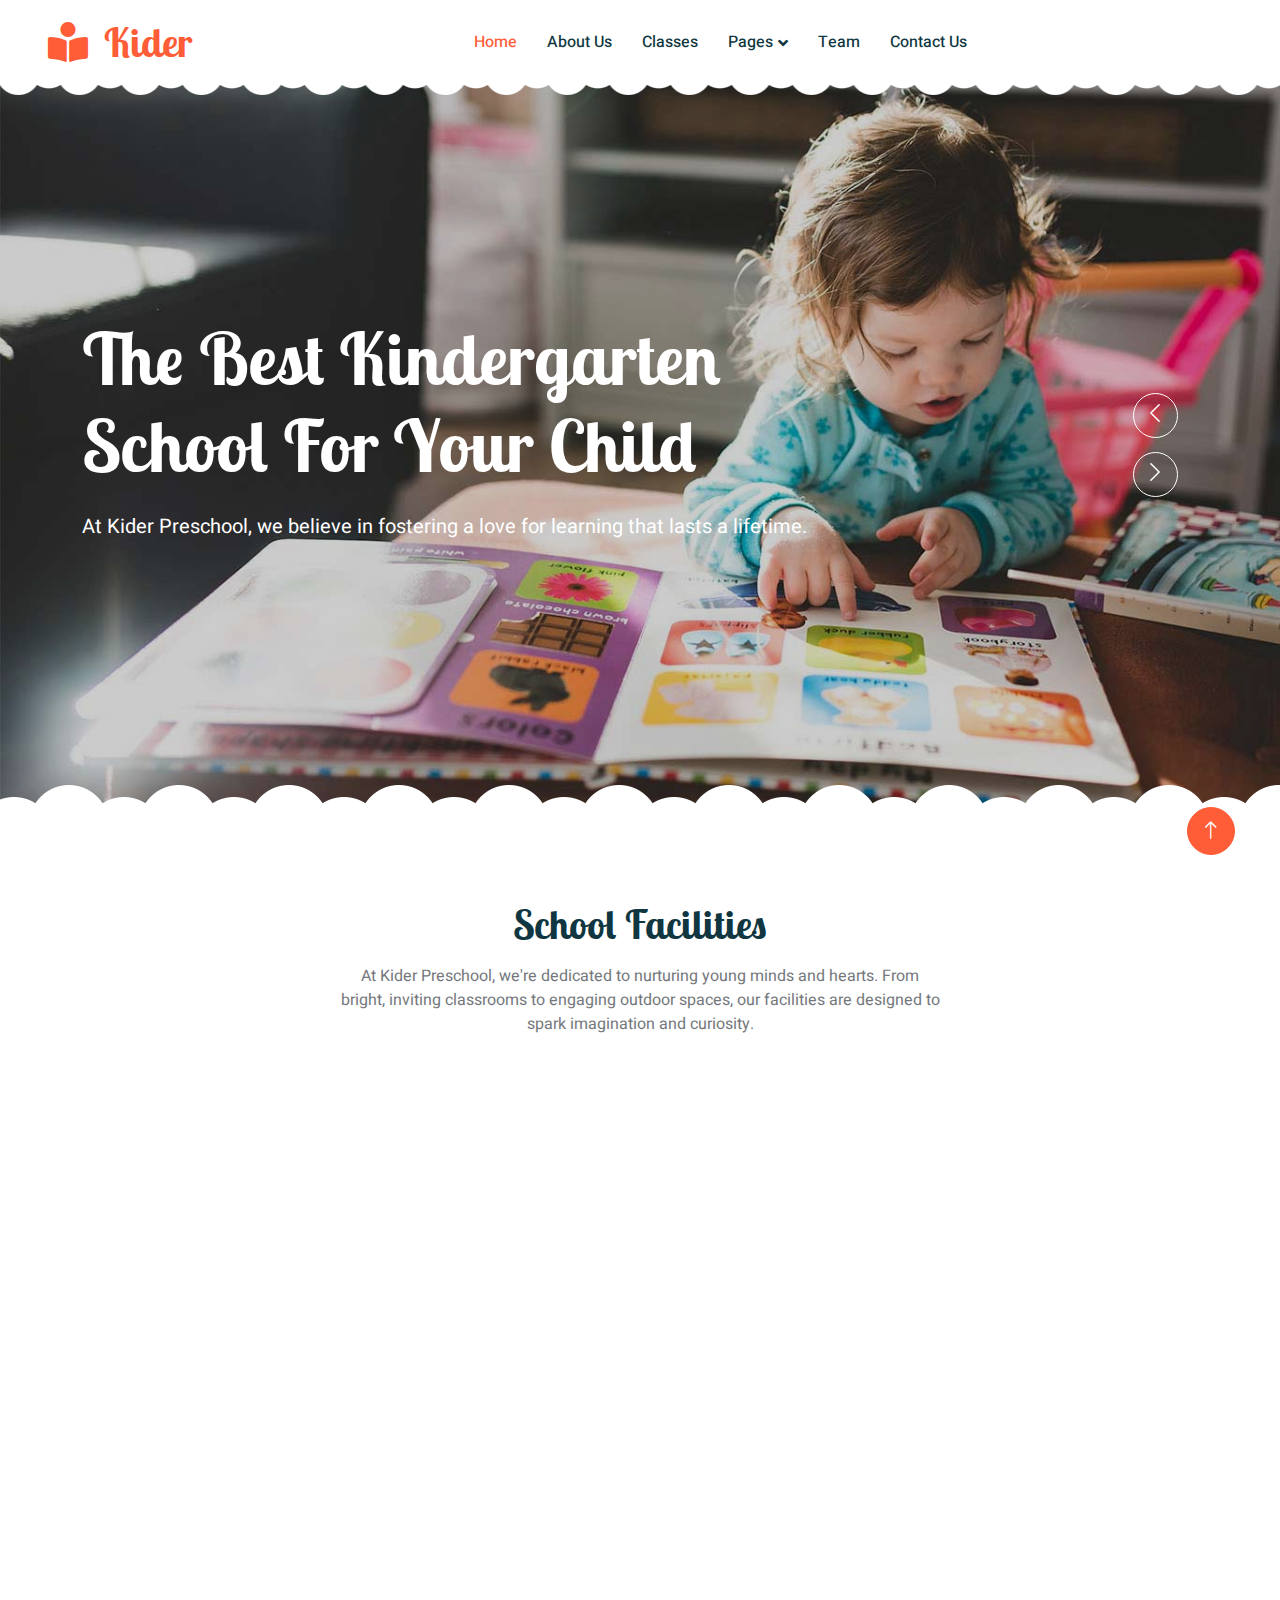
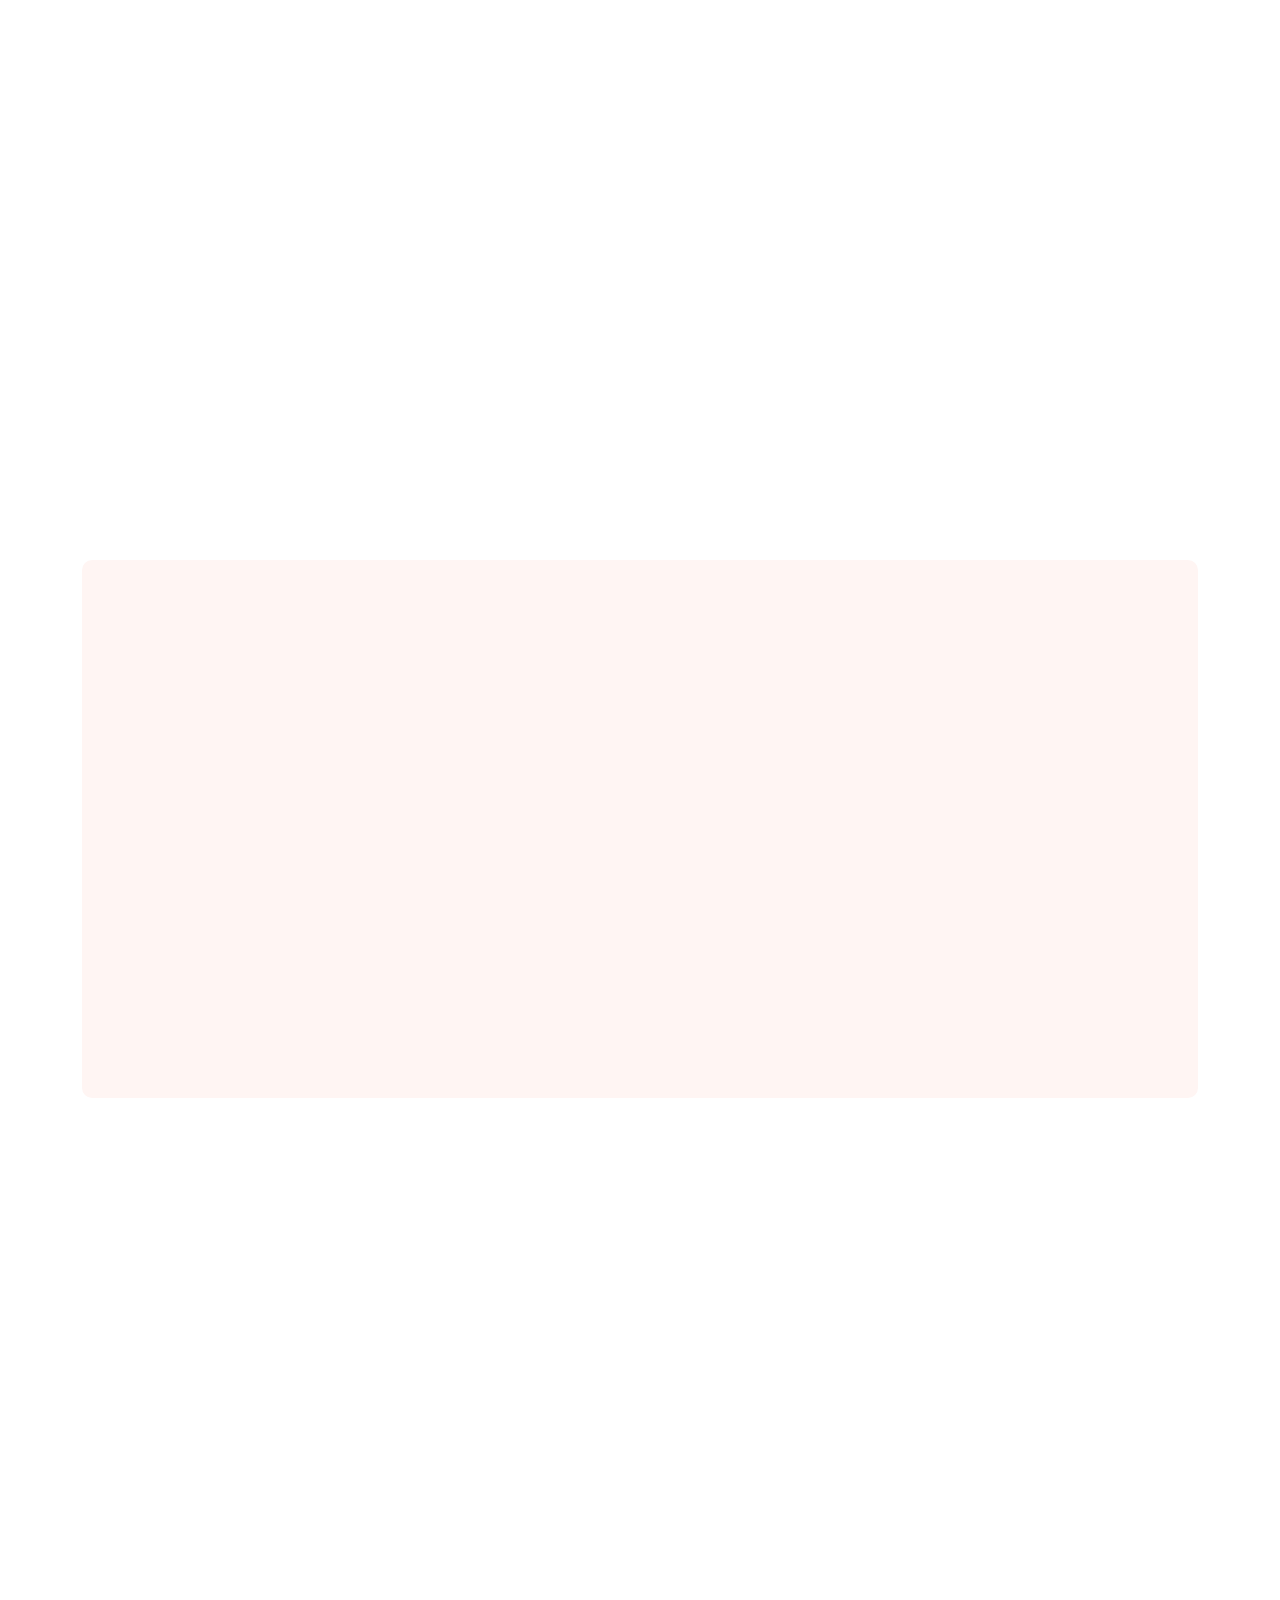
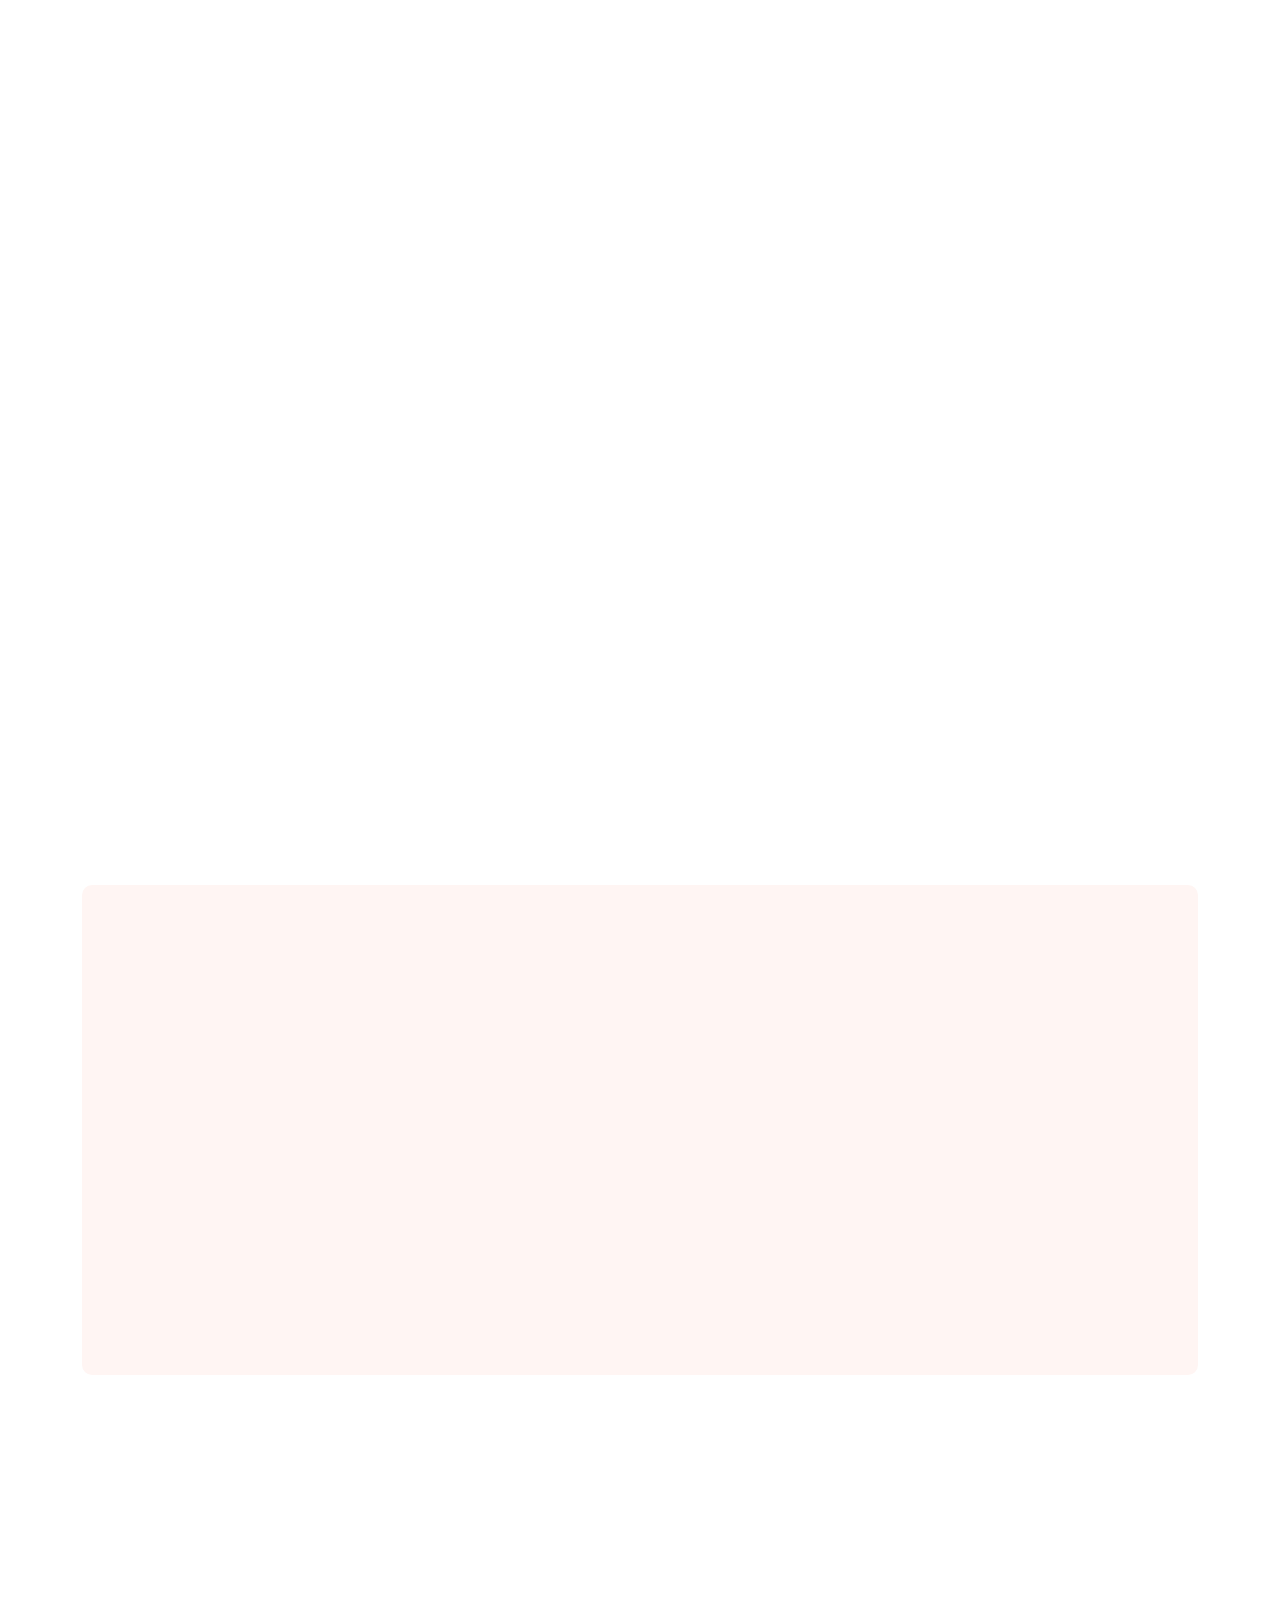
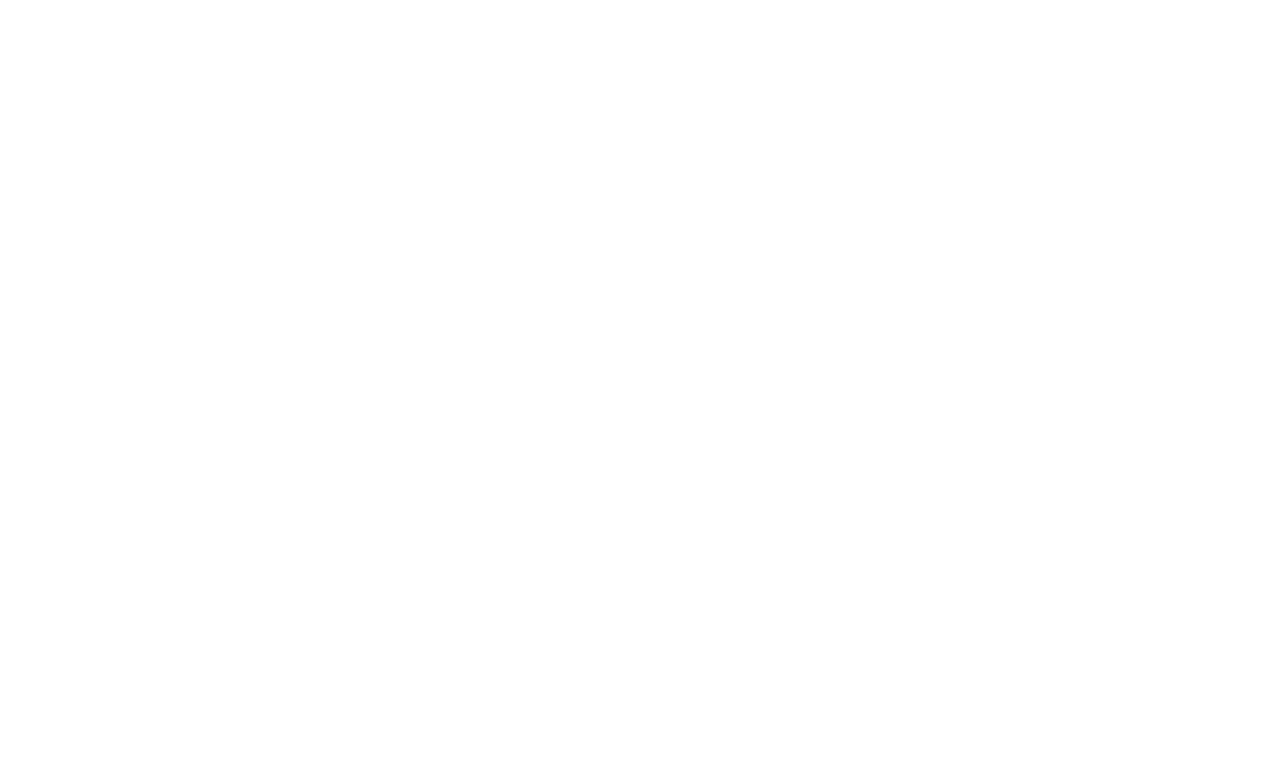
<file: index.html>
<!DOCTYPE html>
<html lang="en">

<head>
    <meta charset="utf-8">
    <title>Kider</title>
    <meta content="width=device-width, initial-scale=1.0" name="viewport">
    <meta content="" name="keywords">
    <meta content="" name="description">

    <!-- Favicon -->
    <link href="img/favicon.ico" rel="icon">

    <!-- Google Web Fonts -->
    <link rel="preconnect" href="https://fonts.googleapis.com">
    <link rel="preconnect" href="https://fonts.gstatic.com" crossorigin>
    <link href="https://fonts.googleapis.com/css2?family=Heebo:wght@400;500;600&family=Inter:wght@600&family=Lobster+Two:wght@700&display=swap" rel="stylesheet">
    
    <!-- Icon Font Stylesheet -->
    <link href="https://cdnjs.cloudflare.com/ajax/libs/font-awesome/5.10.0/css/all.min.css" rel="stylesheet">
    <link href="https://cdn.jsdelivr.net/npm/bootstrap-icons@1.4.1/font/bootstrap-icons.css" rel="stylesheet">

    <!-- Libraries Stylesheet -->
    <link href="lib/animate/animate.min.css" rel="stylesheet">
    <link href="lib/owlcarousel/assets/owl.carousel.min.css" rel="stylesheet">

    <!-- Customized Bootstrap Stylesheet -->
    <link href="css/bootstrap.min.css" rel="stylesheet">

    <!-- Template Stylesheet -->
    <link href="css/style.css" rel="stylesheet">
</head>

<body>
    <div class="container-xxl bg-white p-0">
        <!-- Spinner Start -->
        <div id="spinner" class="show bg-white position-fixed translate-middle w-100 vh-100 top-50 start-50 d-flex align-items-center justify-content-center">
            <div class="spinner-border text-primary" style="width: 3rem; height: 3rem;" role="status">
                <span class="sr-only">Loading...</span>
            </div>
        </div>
        <!-- Spinner End -->


        <!-- Navbar Start -->
        <nav class="navbar navbar-expand-lg bg-white navbar-light sticky-top px-4 px-lg-5 py-lg-0">
            <a href="index.html" class="navbar-brand">
                <h1 class="m-0 text-primary"><i class="fa fa-book-reader me-3"></i>Kider</h1>
            </a>
            <button type="button" class="navbar-toggler" data-bs-toggle="collapse" data-bs-target="#navbarCollapse">
                <span class="navbar-toggler-icon"></span>
            </button>
            <div class="collapse navbar-collapse" id="navbarCollapse">
                <div class="navbar-nav mx-auto">
                    <a href="index.html" class="nav-item nav-link active">Home</a>
                    <a href="about.html" class="nav-item nav-link">About Us</a>
                    <a href="classes.html" class="nav-item nav-link">Classes</a>
                    <div class="nav-item dropdown">
                        <a href="#" class="nav-link dropdown-toggle" data-bs-toggle="dropdown">Pages</a>
                        <div class="dropdown-menu rounded-0 rounded-bottom border-0 shadow-sm m-0">
                            <a href="facility.html" class="dropdown-item">School Facilities</a>
                            <a href="call-to-action.html" class="dropdown-item">Become A Teachers</a>
                            <a href="appointment.html" class="dropdown-item">Make Appointment</a>
                            <a href="testimonial.html" class="dropdown-item">Testimonial</a>
                          
                        </div>
                    </div>
                    <a href="team.html" class="nav-item nav-link">Team</a>
                    <a href="contact.html" class="nav-item nav-link">Contact Us</a>
                </div>
            
            </div>
        </nav>
        <!-- Navbar End -->


        <!-- Carousel Start -->
        <div class="container-fluid p-0 mb-5">
            <div class="owl-carousel header-carousel position-relative">
                <div class="owl-carousel-item position-relative">
                    <img class="img-fluid" src="img/carousel-1.jpg" alt="">
                    <div class="position-absolute top-0 start-0 w-100 h-100 d-flex align-items-center" style="background: rgba(0, 0, 0, .2);">
                        <div class="container">
                            <div class="row justify-content-start">
                                <div class="col-10 col-lg-8">
                                    <h1 class="display-2 text-white animated slideInDown mb-4">The Best Kindergarten School For Your Child</h1>
                                    <p class="fs-5 fw-medium text-white mb-4 pb-2">At Kider Preschool, we believe in fostering a love for learning that lasts a lifetime.</p>
                                   
                                </div>
                            </div>
                        </div>
                    </div>
                </div>
                <div class="owl-carousel-item position-relative">
                    <img class="img-fluid" src="img/carousel-2.jpg" alt="">
                    <div class="position-absolute top-0 start-0 w-100 h-100 d-flex align-items-center" style="background: rgba(0, 0, 0, .2);">
                        <div class="container">
                            <div class="row justify-content-start">
                                <div class="col-10 col-lg-8">
                                    <h1 class="display-2 text-white animated slideInDown mb-4">Make A Brighter Future For Your Child</h1>
                                    <p class="fs-5 fw-medium text-white mb-4 pb-2">Our preschool is more than just a place for children to spend their days; it's a nurturing environment where curiosity is encouraged, creativity is celebrated, and friendships are formed.</p>
                                    
                                </div>
                            </div>
                        </div>
                    </div>
                </div>
            </div>
        </div>
        <!-- Carousel End -->


        <!-- Facilities Start -->
        <div class="container-xxl py-5">
            <div class="container">
                <div class="text-center mx-auto mb-5 wow fadeInUp" data-wow-delay="0.1s" style="max-width: 600px;">
                    <h1 class="mb-3">School Facilities</h1>
                    <p>At Kider Preschool, we're dedicated to nurturing young minds and hearts. 
                        From bright, inviting classrooms to engaging outdoor spaces, our facilities are designed to spark imagination and curiosity.</p>
                </div>
                <div class="row g-4">
                    <div class="col-lg-3 col-sm-6 wow fadeInUp" data-wow-delay="0.1s">
                        <div class="facility-item">
                            <div class="facility-icon bg-primary">
                                <span class="bg-primary"></span>
                                <i class="fa fa-bus-alt fa-3x text-primary"></i>
                                <span class="bg-primary"></span>
                            </div>
                            <div class="facility-text bg-primary">
                                <h3 class="text-primary mb-3">School Bus</h3>
                                <p class="mb-0">Our safe and reliable school bus service ensures convenient transportation, providing peace of mind for families and prioritizing the safety and comfort of every child.</p>
                            </div>
                        </div>
                    </div>
                    <div class="col-lg-3 col-sm-6 wow fadeInUp" data-wow-delay="0.3s">
                        <div class="facility-item">
                            <div class="facility-icon bg-success">
                                <span class="bg-success"></span>
                                <i class="fa fa-futbol fa-3x text-success"></i>
                                <span class="bg-success"></span>
                            </div>
                            <div class="facility-text bg-success">
                                <h3 class="text-success mb-3">Playground</h3>
                                <p class="mb-0">Our playground is more than just a space for play; it's a place where children's imaginations take flight and their bodies grow strong.</p>
                            </div>
                        </div>
                    </div>
                    <div class="col-lg-3 col-sm-6 wow fadeInUp" data-wow-delay="0.5s">
                        <div class="facility-item">
                            <div class="facility-icon bg-warning">
                                <span class="bg-warning"></span>
                                <i class="fa fa-home fa-3x text-warning"></i>
                                <span class="bg-warning"></span>
                            </div>
                            <div class="facility-text bg-warning">
                                <h3 class="text-warning mb-3">Healthy Canteen</h3>
                                <p class="mb-0">At Kider Preschool, our healthy canteen provides nutritious meals and snacks, fueling young minds and bodies for a day of exploration and learning.</p>




                                </p>
                            </div>
                        </div>
                    </div>
                    <div class="col-lg-3 col-sm-6 wow fadeInUp" data-wow-delay="0.7s">
                        <div class="facility-item">
                            <div class="facility-icon bg-info">
                                <span class="bg-info"></span>
                                <i class="fa fa-chalkboard-teacher fa-3x text-info"></i>
                                <span class="bg-info"></span>
                            </div>
                            <div class="facility-text bg-info">
                                <h3 class="text-info mb-3">Positive Learning</h3>
                                <p class="mb-0">At Kider Preschool, Positive Learning fosters confidence and curiosity, shaping children's futures with celebration of growth and achievement.</p>
                            </div>
                        </div>
                    </div>
                </div>
            </div>
        </div>
        <!-- Facilities End -->


        <!-- About Start -->
        <div class="container-xxl py-5">
            <div class="container">
                <div class="row g-5 align-items-center">
                    <div class="col-lg-6 wow fadeInUp" data-wow-delay="0.1s">
                        <h1 class="mb-4">Learn More About Our Work And Our Cultural Activities</h1>
                        <p>Immerse yourself in the vibrant tapestry of cultural activities at Kider Preschool, where we weave together learning and fun. From multicultural celebrations to hands-on arts and crafts, our engaging activities ignite curiosity and foster a deeper understanding of the world. </p>
                        <p class="mb-4">Through our work, children embark on a journey of exploration, embracing diversity, and celebrating the rich tapestry of cultures that make our world unique. Join us in creating unforgettable experiences that inspire young minds to thrive in an ever-changing global community.</p>
                        <div class="row g-4 align-items-center">
                            <div class="col-sm-6">
                                <a class="btn btn-primary rounded-pill py-3 px-5" href="">Read More</a>
                            </div>
                      
                        </div>
                    </div>
                    <div class="col-lg-6 about-img wow fadeInUp" data-wow-delay="0.5s">
                        <div class="row">
                            <div class="col-12 text-center">
                                <img class="img-fluid w-75 rounded-circle bg-light p-3" src="img/about-1.jpg" alt="">
                            </div>
                            <div class="col-6 text-start" style="margin-top: -150px;">
                                <img class="img-fluid w-100 rounded-circle bg-light p-3" src="img/about-2.jpg" alt="">
                            </div>
                            <div class="col-6 text-end" style="margin-top: -150px;">
                                <img class="img-fluid w-100 rounded-circle bg-light p-3" src="img/about-3.jpg" alt="">
                            </div>
                        </div>
                    </div>
                </div>
            </div>
        </div>
        <!-- About End -->


        <!-- Call To Action Start -->
        <div class="container-xxl py-5">
            <div class="container">
                <div class="bg-light rounded">
                    <div class="row g-0">
                        <div class="col-lg-6 wow fadeIn" data-wow-delay="0.1s" style="min-height: 400px;">
                            <div class="position-relative h-100">
                                <img class="position-absolute w-100 h-100 rounded" src="img/call-to-action.jpg" style="object-fit: cover;">
                            </div>
                        </div>
                        <div class="col-lg-6 wow fadeIn" data-wow-delay="0.5s">
                            <div class="h-100 d-flex flex-column justify-content-center p-5">
                                <h1 class="mb-4">Become A Teacher</h1>
                                <p class="mb-4">Are you passionate about shaping young minds and fostering a love for learning? Join our team at Kider Preschool and embark on a rewarding journey as an educator. As a teacher, you'll have the opportunity to make a positive impact on the lives of children, inspiring curiosity, creativity, and confidence every day. Our supportive environment, professional development opportunities, and collaborative culture ensure that you have the resources and support you need to thrive. Whether you're an experienced educator or just starting your teaching career, we welcome you to join us in shaping the future generation.
                                     Together, let's create memorable learning experiences and empower children to reach their full potential.
                                </p>
                                <a class="btn btn-primary py-3 px-5" href="">Get Started Now<i class="fa fa-arrow-right ms-2"></i></a>
                            </div>
                        </div>
                    </div>
                </div>
            </div>
        </div>
        <!-- Call To Action End -->


        <!-- Classes Start -->
        <div class="container-xxl py-5">
            <div class="container">
                <div class="text-center mx-auto mb-5 wow fadeInUp" data-wow-delay="0.1s" style="max-width: 600px;">
                    <h1 class="mb-3">School Classes</h1>
                    <p>Discover the dynamic classes at Kider Preschool, where each day is an adventure in learning and discovery. With experienced teachers guiding the way, every class is an opportunity for children to grow, learn, and shine.</p>
                </div>
                <div class="row g-4">
                    <div class="col-lg-4 col-md-6 wow fadeInUp" data-wow-delay="0.1s">
                        <div class="classes-item">
                            <div class="bg-light rounded-circle w-75 mx-auto p-3">
                                <img class="img-fluid rounded-circle" src="img/classes-1.jpg" alt="">
                            </div>
                            <div class="bg-light rounded p-4 pt-5 mt-n5">
                                <a class="d-block text-center h3 mt-3 mb-4" href="">Art & Drawing</a>
                                <div class="d-flex align-items-center justify-content-between mb-4">
                                    <div class="d-flex align-items-center">
                                        <img class="rounded-circle flex-shrink-0" src="img/usermoni.jpg" alt="" style="width: 45px; height: 45px;">
                                        <div class="ms-3">
                                            <h6 class="text-primary mb-1">Monika Pandey</h6>
                                            <small>Teacher</small>
                                        </div>
                                    </div>
                                    <span class="bg-primary text-white rounded-pill py-2 px-3" href="">&#8377 99</span>
                                </div>
                                <div class="row g-1">
                                    <div class="col-4">
                                        <div class="border-top border-3 border-primary pt-2">
                                            <h6 class="text-primary mb-1">Age:</h6>
                                            <small>3-5 Years</small>
                                        </div>
                                    </div>
                                    <div class="col-4">
                                        <div class="border-top border-3 border-success pt-2">
                                            <h6 class="text-success mb-1">Time:</h6>
                                            <small>9-10 AM</small>
                                        </div>
                                    </div>
                                    <div class="col-4">
                                        <div class="border-top border-3 border-warning pt-2">
                                            <h6 class="text-warning mb-1">Capacity:</h6>
                                            <small>30 Kids</small>
                                        </div>
                                    </div>
                                </div>
                            </div>
                        </div>
                    </div>
                    <div class="col-lg-4 col-md-6 wow fadeInUp" data-wow-delay="0.3s">
                        <div class="classes-item">
                            <div class="bg-light rounded-circle w-75 mx-auto p-3">
                                <img class="img-fluid rounded-circle" src="img/classes-2.jpg" alt="">
                            </div>
                            <div class="bg-light rounded p-4 pt-5 mt-n5">
                                <a class="d-block text-center h3 mt-3 mb-4" href="">Color Management</a>
                                <div class="d-flex align-items-center justify-content-between mb-4">
                                    <div class="d-flex align-items-center">
                                        <img class="rounded-circle flex-shrink-0" src="img/userarchu.jpg" alt="" style="width: 45px; height: 45px;">
                                        <div class="ms-3">
                                            <h6 class="text-primary mb-1">Archana Yadav</h6>
                                            <small>Teacher</small>
                                        </div>
                                    </div>
                                    <span class="bg-primary text-white rounded-pill py-2 px-3" href="">&#8377 99</span>
                                </div>
                                <div class="row g-1">
                                    <div class="col-4">
                                        <div class="border-top border-3 border-primary pt-2">
                                            <h6 class="text-primary mb-1">Age:</h6>
                                            <small>3-5 Years</small>
                                        </div>
                                    </div>
                                    <div class="col-4">
                                        <div class="border-top border-3 border-success pt-2">
                                            <h6 class="text-success mb-1">Time:</h6>
                                            <small>9-10 AM</small>
                                        </div>
                                    </div>
                                    <div class="col-4">
                                        <div class="border-top border-3 border-warning pt-2">
                                            <h6 class="text-warning mb-1">Capacity:</h6>
                                            <small>30 Kids</small>
                                        </div>
                                    </div>
                                </div>
                            </div>
                        </div>
                    </div>
                    <div class="col-lg-4 col-md-6 wow fadeInUp" data-wow-delay="0.5s">
                        <div class="classes-item">
                            <div class="bg-light rounded-circle w-75 mx-auto p-3">
                                <img class="img-fluid rounded-circle" src="img/classes-3.jpg" alt="">
                            </div>
                            <div class="bg-light rounded p-4 pt-5 mt-n5">
                                <a class="d-block text-center h3 mt-3 mb-4" href="">Athletic & Dance</a>
                                <div class="d-flex align-items-center justify-content-between mb-4">
                                    <div class="d-flex align-items-center">
                                        <img class="rounded-circle flex-shrink-0" src="img/usersandy.jpeg" alt="" style="width: 45px; height: 45px;">
                                        <div class="ms-3">
                                            <h6 class="text-primary mb-1">Sandhya Prajpati</h6>
                                            <small>Teacher</small>
                                        </div>
                                    </div>
                                    <span class="bg-primary text-white rounded-pill py-2 px-3" href="">&#8377 99</span>
                                </div>
                                <div class="row g-1">
                                    <div class="col-4">
                                        <div class="border-top border-3 border-primary pt-2">
                                            <h6 class="text-primary mb-1">Age:</h6>
                                            <small>3-5 Years</small>
                                        </div>
                                    </div>
                                    <div class="col-4">
                                        <div class="border-top border-3 border-success pt-2">
                                            <h6 class="text-success mb-1">Time:</h6>
                                            <small>9-10 AM</small>
                                        </div>
                                    </div>
                                    <div class="col-4">
                                        <div class="border-top border-3 border-warning pt-2">
                                            <h6 class="text-warning mb-1">Capacity:</h6>
                                            <small>30 Kids</small>
                                        </div>
                                    </div>
                                </div>
                            </div>
                        </div>
                    </div>
                    <div class="col-lg-4 col-md-6 wow fadeInUp" data-wow-delay="0.1s">
                        <div class="classes-item">
                            <div class="bg-light rounded-circle w-75 mx-auto p-3">
                                <img class="img-fluid rounded-circle" src="img/classes-4.jpg" alt="">
                            </div>
                            <div class="bg-light rounded p-4 pt-5 mt-n5">
                                <a class="d-block text-center h3 mt-3 mb-4" href="">Language & Speaking</a>
                                <div class="d-flex align-items-center justify-content-between mb-4">
                                    <div class="d-flex align-items-center">
                                        <img class="rounded-circle flex-shrink-0" src="img/userrohit.jpeg" alt="" style="width: 45px; height: 45px;">
                                        <div class="ms-3">
                                            <h6 class="text-primary mb-1">Rohit Kumar</h6>
                                            <small>Teacher</small>
                                        </div>
                                    </div>
                                    <span class="bg-primary text-white rounded-pill py-2 px-3" href="">&#8377 99</span>
                                </div>
                                <div class="row g-1">
                                    <div class="col-4">
                                        <div class="border-top border-3 border-primary pt-2">
                                            <h6 class="text-primary mb-1">Age:</h6>
                                            <small>3-5 Years</small>
                                        </div>
                                    </div>
                                    <div class="col-4">
                                        <div class="border-top border-3 border-success pt-2">
                                            <h6 class="text-success mb-1">Time:</h6>
                                            <small>9-10 AM</small>
                                        </div>
                                    </div>
                                    <div class="col-4">
                                        <div class="border-top border-3 border-warning pt-2">
                                            <h6 class="text-warning mb-1">Capacity:</h6>
                                            <small>30 Kids</small>
                                        </div>
                                    </div>
                                </div>
                            </div>
                        </div>
                    </div>
                    <div class="col-lg-4 col-md-6 wow fadeInUp" data-wow-delay="0.3s">
                        <div class="classes-item">
                            <div class="bg-light rounded-circle w-75 mx-auto p-3">
                                <img class="img-fluid rounded-circle" src="img/classes-5.jpg" alt="">
                            </div>
                            <div class="bg-light rounded p-4 pt-5 mt-n5">
                                <a class="d-block text-center h3 mt-3 mb-4" href="">Religion & History</a>
                                <div class="d-flex align-items-center justify-content-between mb-4">
                                    <div class="d-flex align-items-center">
                                        <img class="rounded-circle flex-shrink-0" src="img/userritika.jpeg" alt="" style="width: 45px; height: 45px;">
                                        <div class="ms-3">
                                            <h6 class="text-primary mb-1">Ritika</h6>
                                            <small>Teacher</small>
                                        </div>
                                    </div>
                                    <span class="bg-primary text-white rounded-pill py-2 px-3" href="">&#8377 99</span>
                                </div>
                                <div class="row g-1">
                                    <div class="col-4">
                                        <div class="border-top border-3 border-primary pt-2">
                                            <h6 class="text-primary mb-1">Age:</h6>
                                            <small>3-5 Years</small>
                                        </div>
                                    </div>
                                    <div class="col-4">
                                        <div class="border-top border-3 border-success pt-2">
                                            <h6 class="text-success mb-1">Time:</h6>
                                            <small>9-10 AM</small>
                                        </div>
                                    </div>
                                    <div class="col-4">
                                        <div class="border-top border-3 border-warning pt-2">
                                            <h6 class="text-warning mb-1">Capacity:</h6>
                                            <small>30 Kids</small>
                                        </div>
                                    </div>
                                </div>
                            </div>
                        </div>
                    </div>
                    <div class="col-lg-4 col-md-6 wow fadeInUp" data-wow-delay="0.5s">
                        <div class="classes-item">
                            <div class="bg-light rounded-circle w-75 mx-auto p-3">
                                <img class="img-fluid rounded-circle" src="img/classes-6.jpg" alt="">
                            </div>
                            <div class="bg-light rounded p-4 pt-5 mt-n5">
                                <a class="d-block text-center h3 mt-3 mb-4" href="">General Knowledge</a>
                                <div class="d-flex align-items-center justify-content-between mb-4">
                                    <div class="d-flex align-items-center">
                                        <img class="rounded-circle flex-shrink-0" src="img/userchanchal.jpg" alt="" style="width: 45px; height: 45px;">
                                        <div class="ms-3">
                                            <h6 class="text-primary mb-1">Chanchal Kohli</h6>
                                            <small>Teacher</small>
                                        </div>
                                    </div>
                                    <span class="bg-primary text-white rounded-pill py-2 px-3" href="">&#8377 99</span>
                                </div>
                                <div class="row g-1">
                                    <div class="col-4">
                                        <div class="border-top border-3 border-primary pt-2">
                                            <h6 class="text-primary mb-1">Age:</h6>
                                            <small>3-5 Years</small>
                                        </div>
                                    </div>
                                    <div class="col-4">
                                        <div class="border-top border-3 border-success pt-2">
                                            <h6 class="text-success mb-1">Time:</h6>
                                            <small>9-10 AM</small>
                                        </div>
                                    </div>
                                    <div class="col-4">
                                        <div class="border-top border-3 border-warning pt-2">
                                            <h6 class="text-warning mb-1">Capacity:</h6>
                                            <small>30 Kids</small>
                                        </div>
                                    </div>
                                </div>
                            </div>
                        </div>
                    </div>
                </div>
            </div>
        </div>
        <!-- Classes End -->


        <!-- Appointment Start -->
        <div class="container-xxl py-5">
            <div class="container">
                <div class="bg-light rounded">
                    <div class="row g-0">
                        <div class="col-lg-6 wow fadeIn" data-wow-delay="0.1s">
                            <div class="h-100 d-flex flex-column justify-content-center p-5">
                                <h1 class="mb-4">Make Appointment</h1>
                                <form>
                                    <div class="row g-3">
                                        <div class="col-sm-6">
                                            <div class="form-floating">
                                                <input type="text" class="form-control border-0" id="gname" placeholder="Gurdian Name">
                                                <label for="gname">Gurdian Name</label>
                                            </div>
                                        </div>
                                        <div class="col-sm-6">
                                            <div class="form-floating">
                                                <input type="email" class="form-control border-0" id="gmail" placeholder="Gurdian Email">
                                                <label for="gmail">Gurdian Email</label>
                                            </div>
                                        </div>
                                        <div class="col-sm-6">
                                            <div class="form-floating">
                                                <input type="text" class="form-control border-0" id="cname" placeholder="Child Name">
                                                <label for="cname">Child Name</label>
                                            </div>
                                        </div>
                                        <div class="col-sm-6">
                                            <div class="form-floating">
                                                <input type="text" class="form-control border-0" id="cage" placeholder="Child Age">
                                                <label for="cage">Child Age</label>
                                            </div>
                                        </div>
                                        <div class="col-12">
                                            <div class="form-floating">
                                                <textarea class="form-control border-0" placeholder="Leave a message here" id="message" style="height: 100px"></textarea>
                                                <label for="message">Message</label>
                                            </div>
                                        </div>
                                        <div class="col-12">
                                            <button class="btn btn-primary w-100 py-3" type="submit">Submit</button>
                                        </div>
                                    </div>
                                </form>
                            </div>
                        </div>
                        <div class="col-lg-6 wow fadeIn" data-wow-delay="0.5s" style="min-height: 400px;">
                            <div class="position-relative h-100">
                                <img class="position-absolute w-100 h-100 rounded" src="img/appointment.jpg" style="object-fit: cover;">
                            </div>
                        </div>
                    </div>
                </div>
            </div>
        </div>
        <!-- Appointment End -->


       

        <!-- Testimonial Start -->
        <div class="container-xxl py-5">
            <div class="container">
                <div class="text-center mx-auto mb-5 wow fadeInUp" data-wow-delay="0.1s" style="max-width: 600px;">
                    <h1 class="mb-3">Our Clients Say!</h1>
                    <p></p>
                </div>
                <div class="owl-carousel testimonial-carousel wow fadeInUp" data-wow-delay="0.1s">
                    <div class="testimonial-item bg-light rounded p-5">
                        <p class="fs-5">Kider Preschool has been a wonderful place for our child to grow and learn. The teachers are caring and the curriculum is engaging and well-rounded</p>
                        <div class="d-flex align-items-center bg-white me-n5" style="border-radius: 50px 0 0 50px;">
                            <img class="img-fluid flex-shrink-0 rounded-circle" src="img/sumit pandey.jpeg" style="width: 90px; height: 90px;">
                            <div class="ps-3">
                                <h3 class="mb-1">Sumit Pandey</h3>
                                <span>Software Engineer</span>
                            </div>
                            <i class="fa fa-quote-right fa-3x text-primary ms-auto d-none d-sm-flex"></i>
                        </div>
                    </div>
                    <div class="testimonial-item bg-light rounded p-5">
                        <p class="fs-5">We love the healthy canteen options and the emphasis on positive learning. Our son comes home excited about what he learned each day.</p>
                        <div class="d-flex align-items-center bg-white me-n5" style="border-radius: 50px 0 0 50px;">
                            <img class="img-fluid flex-shrink-0 rounded-circle" src="img/anju luthra.jpeg" style="width: 90px; height: 90px;">
                            <div class="ps-3">
                                <h3 class="mb-1">Anju Luthra</h3>
                                <span>Web Designing</span>
                            </div>
                            <i class="fa fa-quote-right fa-3x text-primary ms-auto d-none d-sm-flex"></i>
                        </div>
                    </div>
                    <div class="testimonial-item bg-light rounded p-5">
                        <p class="fs-5">The school bus service has made our mornings so much easier, and we know our daughter is in safe hands.</p>
                        <div class="d-flex align-items-center bg-white me-n5" style="border-radius: 50px 0 0 50px;">
                            <img class="img-fluid flex-shrink-0 rounded-circle" src="img/krati shukla.jpeg" style="width: 90px; height: 90px;">
                            <div class="ps-3">
                                <h3 class="mb-1">Karti Shukla</h3>
                                <span>Web Developer</span>
                            </div>
                            <i class="fa fa-quote-right fa-3x text-primary ms-auto d-none d-sm-flex"></i>
                        </div>
                    </div>
                </div>
            </div>
        </div>
        <!-- Testimonial End -->


        <!-- Footer Start -->
        <div class="container-fluid bg-dark text-white-50 footer pt-5 mt-5 wow fadeIn" data-wow-delay="0.1s">
            <div class="container py-5">
                <div class="row g-5">
                    <div class="col-lg-3 col-md-6">
                        <h3 class="text-white mb-4">Get In Touch</h3>
                        <p class="mb-2"><i class="fa fa-map-marker-alt me-3"></i>NSTI Noida</p>
                        <p class="mb-2"><i class="fa fa-phone-alt me-3"></i>+91 9934567890</p>
                        <p class="mb-2"><i class="fa fa-envelope me-3"></i>kiderpreschool@gmail.com</p>
                        <div class="d-flex pt-2">
                            <a class="btn btn-outline-light btn-social" href=""><i class="fab fa-twitter"></i></a>
                            <a class="btn btn-outline-light btn-social" href=""><i class="fab fa-facebook-f"></i></a>
                            <a class="btn btn-outline-light btn-social" href=""><i class="fab fa-youtube"></i></a>
                            <a class="btn btn-outline-light btn-social" href=""><i class="fab fa-linkedin-in"></i></a>
                        </div>
                    </div>
                    <div class="col-lg-3 col-md-6">
                        <h3 class="text-white mb-4">Quick Links</h3>
                        <a class="btn btn-link text-white-50" href="">About Us</a>
                        <a class="btn btn-link text-white-50" href="">Contact Us</a>
                        <a class="btn btn-link text-white-50" href="">Our Services</a>
                        <a class="btn btn-link text-white-50" href="">Privacy Policy</a>
                        <a class="btn btn-link text-white-50" href="">Terms & Condition</a>
                    </div>
                    <div class="col-lg-3 col-md-6">
                        <h3 class="text-white mb-4">Photo Gallery</h3>
                        <div class="row g-2 pt-2">
                            <div class="col-4">
                                <img class="img-fluid rounded bg-light p-1" src="img/classes-1.jpg" alt="">
                            </div>
                            <div class="col-4">
                                <img class="img-fluid rounded bg-light p-1" src="img/classes-2.jpg" alt="">
                            </div>
                            <div class="col-4">
                                <img class="img-fluid rounded bg-light p-1" src="img/classes-3.jpg" alt="">
                            </div>
                            <div class="col-4">
                                <img class="img-fluid rounded bg-light p-1" src="img/classes-4.jpg" alt="">
                            </div>
                            <div class="col-4">
                                <img class="img-fluid rounded bg-light p-1" src="img/classes-5.jpg" alt="">
                            </div>
                            <div class="col-4">
                                <img class="img-fluid rounded bg-light p-1" src="img/classes-6.jpg" alt="">
                            </div>
                        </div>
                    </div>
                    <div class="col-lg-3 col-md-6">
                        <h3 class="text-white mb-4">Newsletter</h3>
                        <p>Stay updated with Kider Preschool's latest news, events, and highlights in our monthly newsletter!</p>
                        <div class="position-relative mx-auto" style="max-width: 400px;">
                            <input class="form-control bg-transparent w-100 py-3 ps-4 pe-5" type="text" placeholder="Your email">
                            <button type="button" class="btn btn-primary py-2 position-absolute top-0 end-0 mt-2 me-2">SignUp</button>
                        </div>
                    </div>
                </div>
            </div>
           
        </div>
        <!-- Footer End -->


        <!-- Back to Top -->
        <a href="#" class="btn btn-lg btn-primary btn-lg-square back-to-top"><i class="bi bi-arrow-up"></i></a>
    </div>

    <!-- JavaScript Libraries -->
    <script src="https://code.jquery.com/jquery-3.4.1.min.js"></script>
    <script src="https://cdn.jsdelivr.net/npm/bootstrap@5.0.0/dist/js/bootstrap.bundle.min.js"></script>
    <script src="lib/wow/wow.min.js"></script>
    <script src="lib/easing/easing.min.js"></script>
    <script src="lib/waypoints/waypoints.min.js"></script>
    <script src="lib/owlcarousel/owl.carousel.min.js"></script>

    <!-- Template Javascript -->
    <script src="js/main.js"></script>
</body>

</html>
</file>
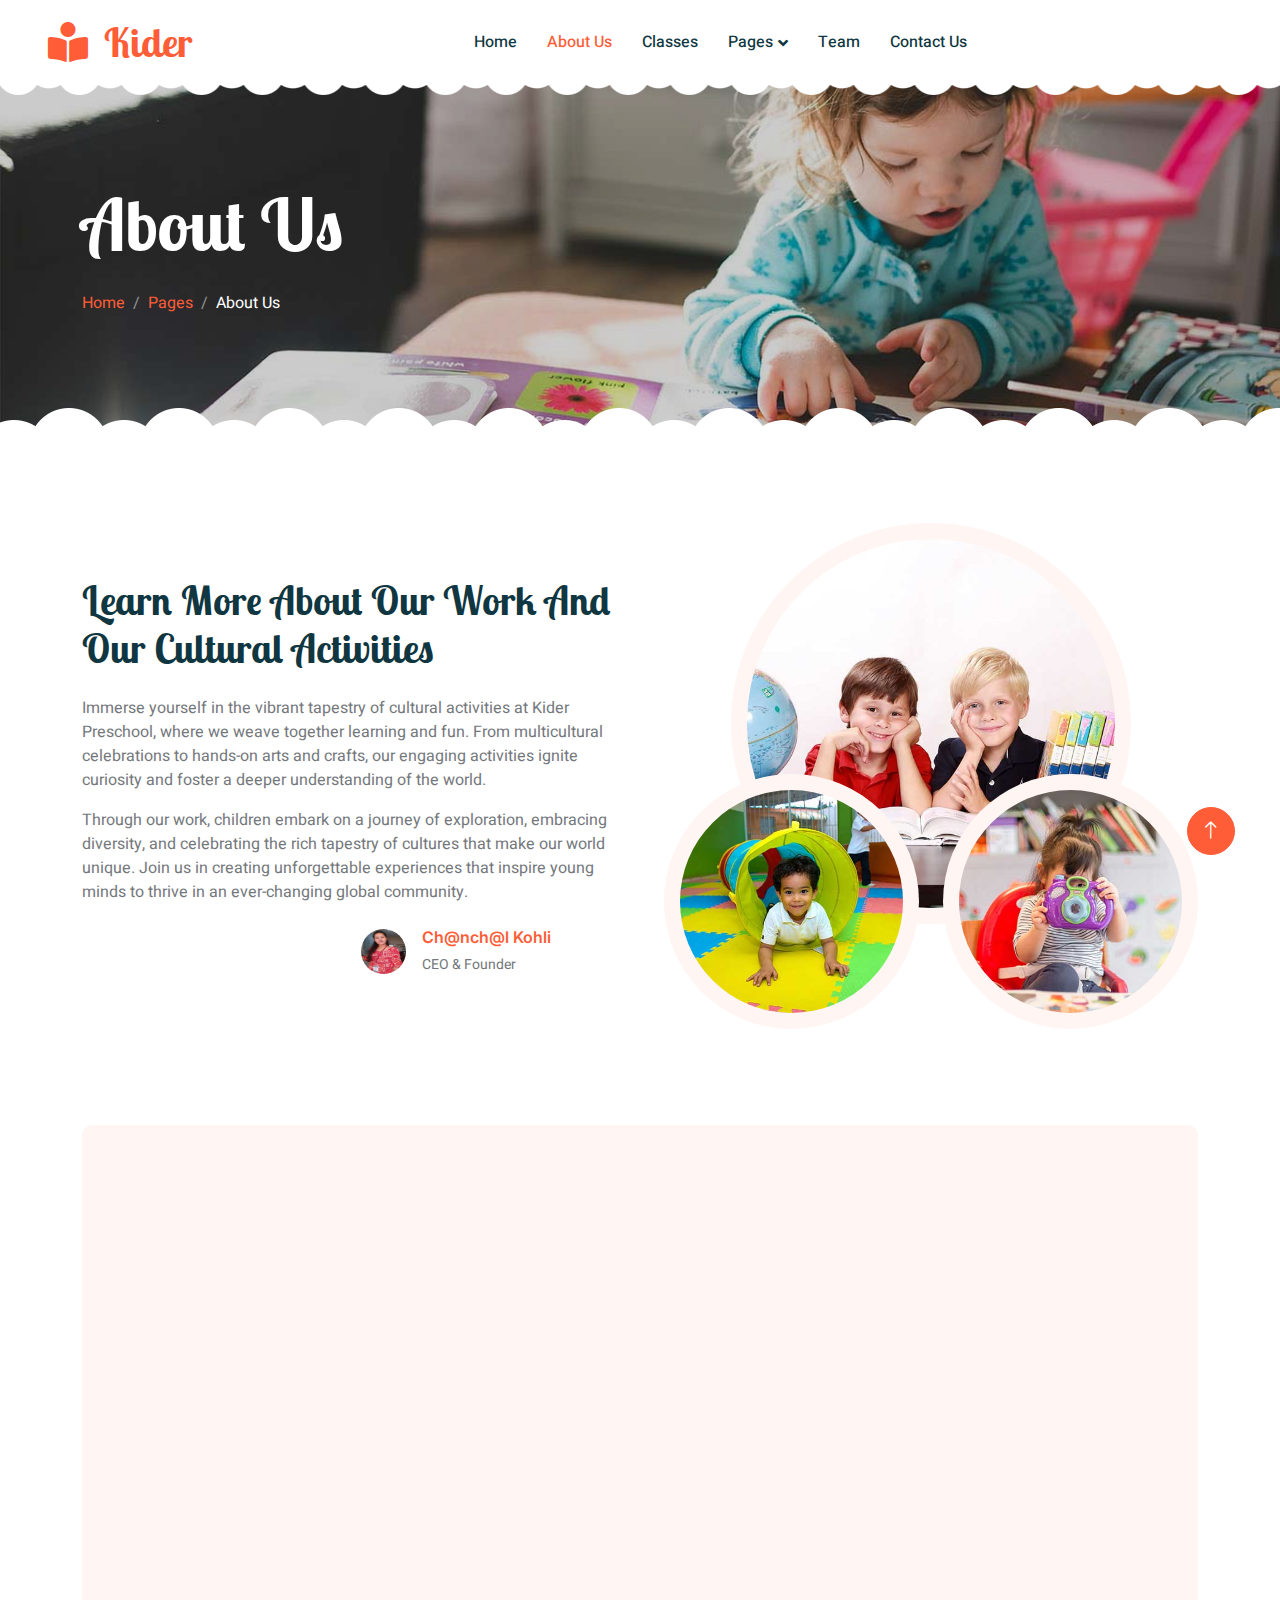
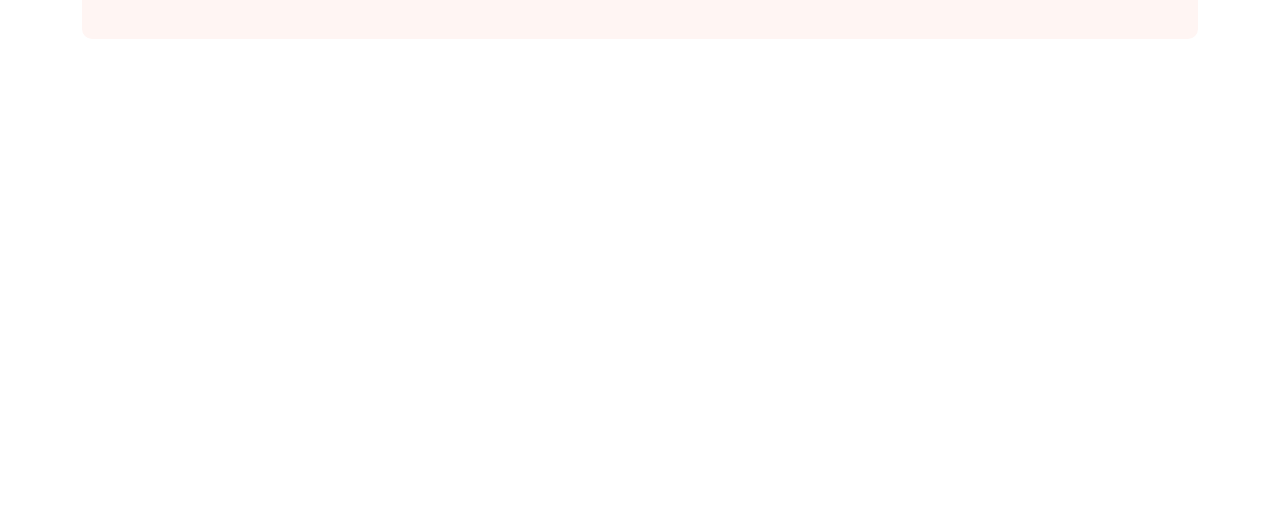
<file: about.html>
<!DOCTYPE html>
<html lang="en">

<head>
    <meta charset="utf-8">
    <title>Kider</title>
    <meta content="width=device-width, initial-scale=1.0" name="viewport">
    <meta content="" name="keywords">
    <meta content="" name="description">

    <!-- Favicon -->
    <link href="img/favicon.ico" rel="icon">

    <!-- Google Web Fonts -->
    <link rel="preconnect" href="https://fonts.googleapis.com">
    <link rel="preconnect" href="https://fonts.gstatic.com" crossorigin>
    <link href="https://fonts.googleapis.com/css2?family=Heebo:wght@400;500;600&family=Inter:wght@600&family=Lobster+Two:wght@700&display=swap" rel="stylesheet">
    
    <!-- Icon Font Stylesheet -->
    <link href="https://cdnjs.cloudflare.com/ajax/libs/font-awesome/5.10.0/css/all.min.css" rel="stylesheet">
    <link href="https://cdn.jsdelivr.net/npm/bootstrap-icons@1.4.1/font/bootstrap-icons.css" rel="stylesheet">

    <!-- Libraries Stylesheet -->
    <link href="lib/animate/animate.min.css" rel="stylesheet">
    <link href="lib/owlcarousel/assets/owl.carousel.min.css" rel="stylesheet">

    <!-- Customized Bootstrap Stylesheet -->
    <link href="css/bootstrap.min.css" rel="stylesheet">

    <!-- Template Stylesheet -->
    <link href="css/style.css" rel="stylesheet">
</head>

<body>
    <div class="container-xxl bg-white p-0">
        <!-- Spinner Start -->
        <div id="spinner" class="show bg-white position-fixed translate-middle w-100 vh-100 top-50 start-50 d-flex align-items-center justify-content-center">
            <div class="spinner-border text-primary" style="width: 3rem; height: 3rem;" role="status">
                <span class="sr-only">Loading...</span>
            </div>
        </div>
        <!-- Spinner End -->


        <!-- Navbar Start -->
        <nav class="navbar navbar-expand-lg bg-white navbar-light sticky-top px-4 px-lg-5 py-lg-0">
            <a href="index.html" class="navbar-brand">
                <h1 class="m-0 text-primary"><i class="fa fa-book-reader me-3"></i>Kider</h1>
            </a>
            <button type="button" class="navbar-toggler" data-bs-toggle="collapse" data-bs-target="#navbarCollapse">
                <span class="navbar-toggler-icon"></span>
            </button>
            <div class="collapse navbar-collapse" id="navbarCollapse">
                <div class="navbar-nav mx-auto">
                    <a href="index.html" class="nav-item nav-link">Home</a>
                    <a href="about.html" class="nav-item nav-link active">About Us</a>
                    <a href="classes.html" class="nav-item nav-link">Classes</a>
                    <div class="nav-item dropdown">
                        <a href="#" class="nav-link dropdown-toggle" data-bs-toggle="dropdown">Pages</a>
                        <div class="dropdown-menu rounded-0 rounded-bottom border-0 shadow-sm m-0">
                            <a href="facility.html" class="dropdown-item">School Facilities</a>
                            <a href="team.html" class="dropdown-item">Popular Teachers</a>
                            <a href="call-to-action.html" class="dropdown-item">Become A Teachers</a>
                            <a href="appointment.html" class="dropdown-item">Make Appointment</a>
                         
                        </div>
                    </div>
                    <a href="team.html" class="nav-item nav-link">Team</a>
                    <a href="contact.html" class="nav-item nav-link">Contact Us</a>
                </div>
                
        </nav>
        <!-- Navbar End -->


        <!-- Page Header End -->
        <div class="container-xxl py-5 page-header position-relative mb-5">
            <div class="container py-5">
                <h1 class="display-2 text-white animated slideInDown mb-4">About Us</h1>
                <nav aria-label="breadcrumb animated slideInDown">
                    <ol class="breadcrumb">
                        <li class="breadcrumb-item"><a href="#">Home</a></li>
                        <li class="breadcrumb-item"><a href="#">Pages</a></li>
                        <li class="breadcrumb-item text-white active" aria-current="page">About Us</li>
                    </ol>
                </nav>
            </div>
        </div>
        <!-- Page Header End -->


        <!-- About Start -->
        <div class="container-xxl py-5">
            <div class="container">
                <div class="row g-5 align-items-center">
                    <div class="col-lg-6 wow fadeInUp" data-wow-delay="0.1s">
                        <h1 class="mb-4">Learn More About Our Work And Our Cultural Activities</h1>
                        <p>Immerse yourself in the vibrant tapestry of cultural activities at Kider Preschool, where we weave together learning and fun. From multicultural celebrations to hands-on arts and crafts, 
                            our engaging activities ignite curiosity and foster a deeper understanding of the world.

                            </p>
                        <p class="mb-4">Through our work, children embark on a journey of exploration, embracing diversity, and celebrating the rich tapestry of cultures that make our world unique. Join us in creating unforgettable experiences that inspire young minds to thrive in an ever-changing global community.</p>
                        <div class="row g-4 align-items-center">
                            <div class="col-sm-6">
                               
                            </div>
                            <div class="col-sm-6">
                                <div class="d-flex align-items-center">
                                    <img class="rounded-circle flex-shrink-0" src="img/userchanchal.jpg" alt="" style="width: 45px; height: 45px;">
                                    <div class="ms-3">
                                        <h6 class="text-primary mb-1">Ch@nch@l Kohli </h6>
                                        <small>CEO & Founder</small>
                                    </div>
                                </div>
                            </div>
                        </div>
                    </div>
                    <div class="col-lg-6 about-img wow fadeInUp" data-wow-delay="0.5s">
                        <div class="row">
                            <div class="col-12 text-center">
                                <img class="img-fluid w-75 rounded-circle bg-light p-3" src="img/about-1.jpg" alt="">
                            </div>
                            <div class="col-6 text-start" style="margin-top: -150px;">
                                <img class="img-fluid w-100 rounded-circle bg-light p-3" src="img/about-2.jpg" alt="">
                            </div>
                            <div class="col-6 text-end" style="margin-top: -150px;">
                                <img class="img-fluid w-100 rounded-circle bg-light p-3" src="img/about-3.jpg" alt="">
                            </div>
                        </div>
                    </div>
                </div>
            </div>
        </div>
        <!-- About End -->


        <!-- Call To Action Start -->
        <div class="container-xxl py-5">
            <div class="container">
                <div class="bg-light rounded">
                    <div class="row g-0">
                        <div class="col-lg-6 wow fadeIn" data-wow-delay="0.1s" style="min-height: 400px;">
                            <div class="position-relative h-100">
                                <img class="position-absolute w-100 h-100 rounded" src="img/call-to-action.jpg" style="object-fit: cover;">
                            </div>
                        </div>
                        <div class="col-lg-6 wow fadeIn" data-wow-delay="0.5s">
                            <div class="h-100 d-flex flex-column justify-content-center p-5">
                                <h1 class="mb-4">Become A Teacher</h1>
                                <p class="mb-4">Join our team at Kider Preschool and embark on a rewarding journey as an educator. 
                                    As a teacher, you'll have the opportunity to make a positive impact on the lives of children, inspiring curiosity, creativity, 
                                    and confidence every day. Our supportive environment, professional development opportunities, and collaborative
                                     culture ensure that you have the resources and support you need to thrive. Whether you're an experienced educator or 
                                     just starting your teaching career, we welcome you to join us in shaping the future generation. 
                                    Together, let's create memorable learning experiences and empower children to reach their full potential.
                                </p>
                                <a class="btn btn-primary py-3 px-5" href="">Get Started Now<i class="fa fa-arrow-right ms-2"></i></a>
                            </div>
                        </div>
                    </div>
                </div>
            </div>
        </div>
        <!-- Call To Action End -->


        


        <!-- Footer Start -->
        <div class="container-fluid bg-dark text-white-50 footer pt-5 mt-5 wow fadeIn" data-wow-delay="0.1s">
            <div class="container py-5">
                <div class="row g-5">
                    <div class="col-lg-3 col-md-6">
                        <h3 class="text-white mb-4">Get In Touch</h3>
                        <p class="mb-2"><i class="fa fa-map-marker-alt me-3"></i>NSTI Noida</p>
                        <p class="mb-2"><i class="fa fa-phone-alt me-3"></i>+91 9934567890</p>
                        <p class="mb-2"><i class="fa fa-envelope me-3"></i>kiderpreschool@gmail.com</p>
                        <div class="d-flex pt-2">
                            <a class="btn btn-outline-light btn-social" href=""><i class="fab fa-twitter"></i></a>
                            <a class="btn btn-outline-light btn-social" href=""><i class="fab fa-facebook-f"></i></a>
                            <a class="btn btn-outline-light btn-social" href=""><i class="fab fa-youtube"></i></a>
                            <a class="btn btn-outline-light btn-social" href=""><i class="fab fa-linkedin-in"></i></a>
                        </div>
                    </div>
                    <div class="col-lg-3 col-md-6">
                        <h3 class="text-white mb-4">Quick Links</h3>
                        <a class="btn btn-link text-white-50" href="">About Us</a>
                        <a class="btn btn-link text-white-50" href="">Contact Us</a>
                        <a class="btn btn-link text-white-50" href="">Our Services</a>
                        <a class="btn btn-link text-white-50" href="">Privacy Policy</a>
                        <a class="btn btn-link text-white-50" href="">Terms & Condition</a>
                    </div>
                    <div class="col-lg-3 col-md-6">
                        <h3 class="text-white mb-4">Photo Gallery</h3>
                        <div class="row g-2 pt-2">
                            <div class="col-4">
                                <img class="img-fluid rounded bg-light p-1" src="img/classes-1.jpg" alt="">
                            </div>
                            <div class="col-4">
                                <img class="img-fluid rounded bg-light p-1" src="img/classes-2.jpg" alt="">
                            </div>
                            <div class="col-4">
                                <img class="img-fluid rounded bg-light p-1" src="img/classes-3.jpg" alt="">
                            </div>
                            <div class="col-4">
                                <img class="img-fluid rounded bg-light p-1" src="img/classes-4.jpg" alt="">
                            </div>
                            <div class="col-4">
                                <img class="img-fluid rounded bg-light p-1" src="img/classes-5.jpg" alt="">
                            </div>
                            <div class="col-4">
                                <img class="img-fluid rounded bg-light p-1" src="img/classes-6.jpg" alt="">
                            </div>
                        </div>
                    </div>
                    <div class="col-lg-3 col-md-6">
                        <h3 class="text-white mb-4">Newsletter</h3>
                        <p>Stay updated with Kider Preschool's latest news, events, and highlights in our monthly newsletter!</p>
                        <div class="position-relative mx-auto" style="max-width: 400px;">
                            <input class="form-control bg-transparent w-100 py-3 ps-4 pe-5" type="text" placeholder="Your email">
                            <button type="button" class="btn btn-primary py-2 position-absolute top-0 end-0 mt-2 me-2">SignUp</button>
                        </div>
                    </div>
                </div>
            </div>
            
        </div>
        <!-- Footer End -->


        <!-- Back to Top -->
        <a href="#" class="btn btn-lg btn-primary btn-lg-square back-to-top"><i class="bi bi-arrow-up"></i></a>
    </div>

    <!-- JavaScript Libraries -->
    <script src="https://code.jquery.com/jquery-3.4.1.min.js"></script>
    <script src="https://cdn.jsdelivr.net/npm/bootstrap@5.0.0/dist/js/bootstrap.bundle.min.js"></script>
    <script src="lib/wow/wow.min.js"></script>
    <script src="lib/easing/easing.min.js"></script>
    <script src="lib/waypoints/waypoints.min.js"></script>
    <script src="lib/owlcarousel/owl.carousel.min.js"></script>

    <!-- Template Javascript -->
    <script src="js/main.js"></script>
</body>

</html>
</file>
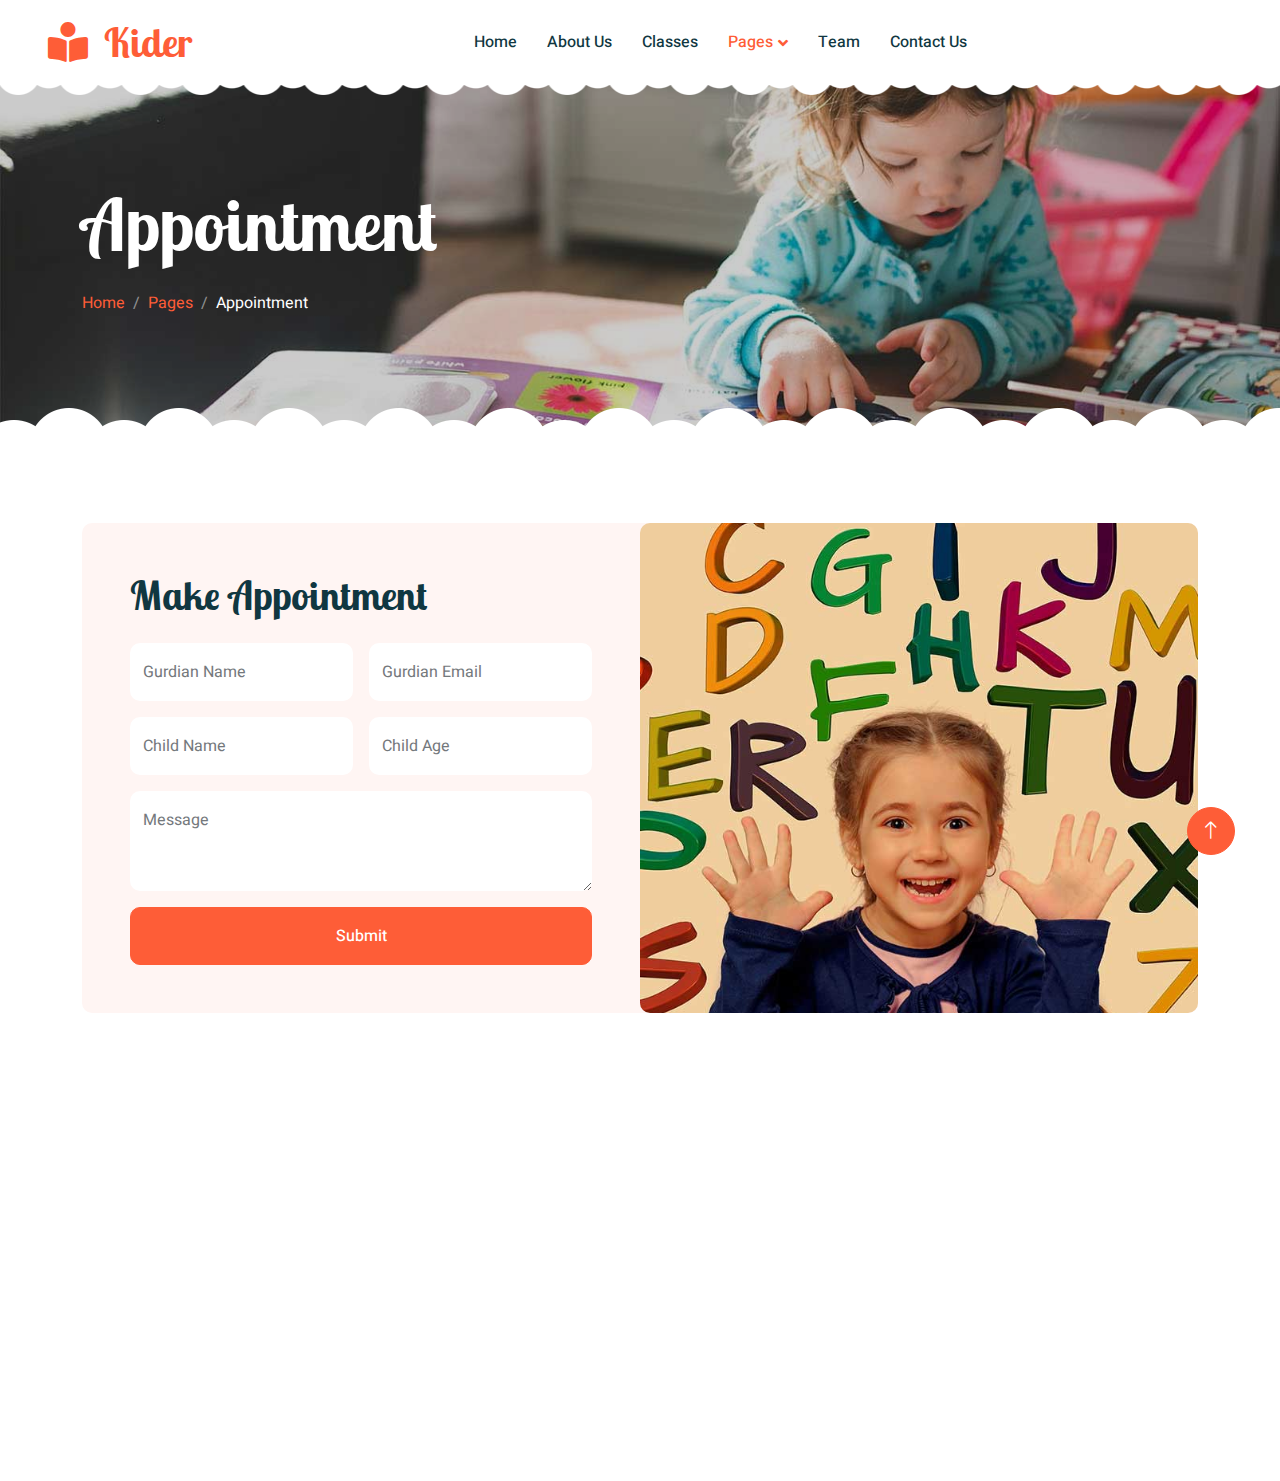
<file: appointment.html>
<!DOCTYPE html>
<html lang="en">

<head>
    <meta charset="utf-8">
    <title>Kider </title>
    <meta content="width=device-width, initial-scale=1.0" name="viewport">
    <meta content="" name="keywords">
    <meta content="" name="description">

    <!-- Favicon -->
    <link href="img/favicon.ico" rel="icon">

    <!-- Google Web Fonts -->
    <link rel="preconnect" href="https://fonts.googleapis.com">
    <link rel="preconnect" href="https://fonts.gstatic.com" crossorigin>
    <link href="https://fonts.googleapis.com/css2?family=Heebo:wght@400;500;600&family=Inter:wght@600&family=Lobster+Two:wght@700&display=swap" rel="stylesheet">
    
    <!-- Icon Font Stylesheet -->
    <link href="https://cdnjs.cloudflare.com/ajax/libs/font-awesome/5.10.0/css/all.min.css" rel="stylesheet">
    <link href="https://cdn.jsdelivr.net/npm/bootstrap-icons@1.4.1/font/bootstrap-icons.css" rel="stylesheet">

    <!-- Libraries Stylesheet -->
    <link href="lib/animate/animate.min.css" rel="stylesheet">
    <link href="lib/owlcarousel/assets/owl.carousel.min.css" rel="stylesheet">

    <!-- Customized Bootstrap Stylesheet -->
    <link href="css/bootstrap.min.css" rel="stylesheet">

    <!-- Template Stylesheet -->
    <link href="css/style.css" rel="stylesheet">
</head>

<body>
    <div class="container-xxl bg-white p-0">
        <!-- Spinner Start -->
        <div id="spinner" class="show bg-white position-fixed translate-middle w-100 vh-100 top-50 start-50 d-flex align-items-center justify-content-center">
            <div class="spinner-border text-primary" style="width: 3rem; height: 3rem;" role="status">
                <span class="sr-only">Loading...</span>
            </div>
        </div>
        <!-- Spinner End -->


        <!-- Navbar Start -->
        <nav class="navbar navbar-expand-lg bg-white navbar-light sticky-top px-4 px-lg-5 py-lg-0">
            <a href="index.html" class="navbar-brand">
                <h1 class="m-0 text-primary"><i class="fa fa-book-reader me-3"></i>Kider</h1>
            </a>
            <button type="button" class="navbar-toggler" data-bs-toggle="collapse" data-bs-target="#navbarCollapse">
                <span class="navbar-toggler-icon"></span>
            </button>
            <div class="collapse navbar-collapse" id="navbarCollapse">
                <div class="navbar-nav mx-auto">
                    <a href="index.html" class="nav-item nav-link">Home</a>
                    <a href="about.html" class="nav-item nav-link">About Us</a>
                    <a href="classes.html" class="nav-item nav-link">Classes</a>
                    <div class="nav-item dropdown">
                        <a href="#" class="nav-link dropdown-toggle active" data-bs-toggle="dropdown">Pages</a>
                        <div class="dropdown-menu rounded-0 rounded-bottom border-0 shadow-sm m-0">
                            <a href="facility.html" class="dropdown-item">School Facilities</a>
                          
                            <a href="call-to-action.html" class="dropdown-item">Become A Teachers</a>
                            <a href="appointment.html" class="dropdown-item active">Make Appointment</a>
                            <a href="testimonial.html" class="dropdown-item">Testimonial</a>
                          
                        </div>
                    </div>
                    <a href="team.html" class="nav-item nav-link">Team</a>
                    <a href="contact.html" class="nav-item nav-link">Contact Us</a>
                </div>
                
            </div>
        </nav>
        <!-- Navbar End -->


        <!-- Page Header End -->
        <div class="container-xxl py-5 page-header position-relative mb-5">
            <div class="container py-5">
                <h1 class="display-2 text-white animated slideInDown mb-4">Appointment</h1>
                <nav aria-label="breadcrumb animated slideInDown">
                    <ol class="breadcrumb">
                        <li class="breadcrumb-item"><a href="#">Home</a></li>
                        <li class="breadcrumb-item"><a href="#">Pages</a></li>
                        <li class="breadcrumb-item text-white active" aria-current="page">Appointment</li>
                    </ol>
                </nav>
            </div>
        </div>
        <!-- Page Header End -->


        <!-- Appointment Start -->
        <div class="container-xxl py-5">
            <div class="container">
                <div class="bg-light rounded">
                    <div class="row g-0">
                        <div class="col-lg-6 wow fadeIn" data-wow-delay="0.1s">
                            <div class="h-100 d-flex flex-column justify-content-center p-5">
                                <h1 class="mb-4">Make Appointment</h1>
                                <form>
                                    <div class="row g-3">
                                        <div class="col-sm-6">
                                            <div class="form-floating">
                                                <input type="text" class="form-control border-0" id="gname" placeholder="Gurdian Name">
                                                <label for="gname">Gurdian Name</label>
                                            </div>
                                        </div>
                                        <div class="col-sm-6">
                                            <div class="form-floating">
                                                <input type="email" class="form-control border-0" id="gmail" placeholder="Gurdian Email">
                                                <label for="gmail">Gurdian Email</label>
                                            </div>
                                        </div>
                                        <div class="col-sm-6">
                                            <div class="form-floating">
                                                <input type="text" class="form-control border-0" id="cname" placeholder="Child Name">
                                                <label for="cname">Child Name</label>
                                            </div>
                                        </div>
                                        <div class="col-sm-6">
                                            <div class="form-floating">
                                                <input type="text" class="form-control border-0" id="cage" placeholder="Child Age">
                                                <label for="cage">Child Age</label>
                                            </div>
                                        </div>
                                        <div class="col-12">
                                            <div class="form-floating">
                                                <textarea class="form-control border-0" placeholder="Leave a message here" id="message" style="height: 100px"></textarea>
                                                <label for="message">Message</label>
                                            </div>
                                        </div>
                                        <div class="col-12">
                                            <button class="btn btn-primary w-100 py-3" type="submit">Submit</button>
                                        </div>
                                    </div>
                                </form>
                            </div>
                        </div>
                        <div class="col-lg-6 wow fadeIn" data-wow-delay="0.5s" style="min-height: 400px;">
                            <div class="position-relative h-100">
                                <img class="position-absolute w-100 h-100 rounded" src="img/appointment.jpg" style="object-fit: cover;">
                            </div>
                        </div>
                    </div>
                </div>
            </div>
        </div>
        <!-- Appointment End -->

  <!-- Footer Start -->
  <div class="container-fluid bg-dark text-white-50 footer pt-5 mt-5 wow fadeIn" data-wow-delay="0.1s">
    <div class="container py-5">
        <div class="row g-5">
            <div class="col-lg-3 col-md-6">
                <h3 class="text-white mb-4">Get In Touch</h3>
                <p class="mb-2"><i class="fa fa-map-marker-alt me-3"></i>NSTI Noida</p>
                <p class="mb-2"><i class="fa fa-phone-alt me-3"></i>+91 9934567890</p>
                <p class="mb-2"><i class="fa fa-envelope me-3"></i>kiderpreschool@gmail.com</p>
                <div class="d-flex pt-2">
                    <a class="btn btn-outline-light btn-social" href=""><i class="fab fa-twitter"></i></a>
                    <a class="btn btn-outline-light btn-social" href=""><i class="fab fa-facebook-f"></i></a>
                    <a class="btn btn-outline-light btn-social" href=""><i class="fab fa-youtube"></i></a>
                    <a class="btn btn-outline-light btn-social" href=""><i class="fab fa-linkedin-in"></i></a>
                </div>
            </div>
            <div class="col-lg-3 col-md-6">
                <h3 class="text-white mb-4">Quick Links</h3>
                <a class="btn btn-link text-white-50" href="">About Us</a>
                <a class="btn btn-link text-white-50" href="">Contact Us</a>
                <a class="btn btn-link text-white-50" href="">Our Services</a>
                <a class="btn btn-link text-white-50" href="">Privacy Policy</a>
                <a class="btn btn-link text-white-50" href="">Terms & Condition</a>
            </div>
            <div class="col-lg-3 col-md-6">
                <h3 class="text-white mb-4">Photo Gallery</h3>
                <div class="row g-2 pt-2">
                    <div class="col-4">
                        <img class="img-fluid rounded bg-light p-1" src="img/classes-1.jpg" alt="">
                    </div>
                    <div class="col-4">
                        <img class="img-fluid rounded bg-light p-1" src="img/classes-2.jpg" alt="">
                    </div>
                    <div class="col-4">
                        <img class="img-fluid rounded bg-light p-1" src="img/classes-3.jpg" alt="">
                    </div>
                    <div class="col-4">
                        <img class="img-fluid rounded bg-light p-1" src="img/classes-4.jpg" alt="">
                    </div>
                    <div class="col-4">
                        <img class="img-fluid rounded bg-light p-1" src="img/classes-5.jpg" alt="">
                    </div>
                    <div class="col-4">
                        <img class="img-fluid rounded bg-light p-1" src="img/classes-6.jpg" alt="">
                    </div>
                </div>
            </div>
            <div class="col-lg-3 col-md-6">
                <h3 class="text-white mb-4">Newsletter</h3>
                <p>Stay updated with Kider Preschool's latest news, events, and highlights in our monthly newsletter!</p>
                <div class="position-relative mx-auto" style="max-width: 400px;">
                    <input class="form-control bg-transparent w-100 py-3 ps-4 pe-5" type="text" placeholder="Your email">
                    <button type="button" class="btn btn-primary py-2 position-absolute top-0 end-0 mt-2 me-2">SignUp</button>
                </div>
            </div>
        </div>
    </div>
   
</div>
<!-- Footer End -->

        <!-- Back to Top -->
        <a href="#" class="btn btn-lg btn-primary btn-lg-square back-to-top"><i class="bi bi-arrow-up"></i></a>
    </div>

    <!-- JavaScript Libraries -->
    <script src="https://code.jquery.com/jquery-3.4.1.min.js"></script>
    <script src="https://cdn.jsdelivr.net/npm/bootstrap@5.0.0/dist/js/bootstrap.bundle.min.js"></script>
    <script src="lib/wow/wow.min.js"></script>
    <script src="lib/easing/easing.min.js"></script>
    <script src="lib/waypoints/waypoints.min.js"></script>
    <script src="lib/owlcarousel/owl.carousel.min.js"></script>

    <!-- Template Javascript -->
    <script src="js/main.js"></script>
</body>

</html>
</file>
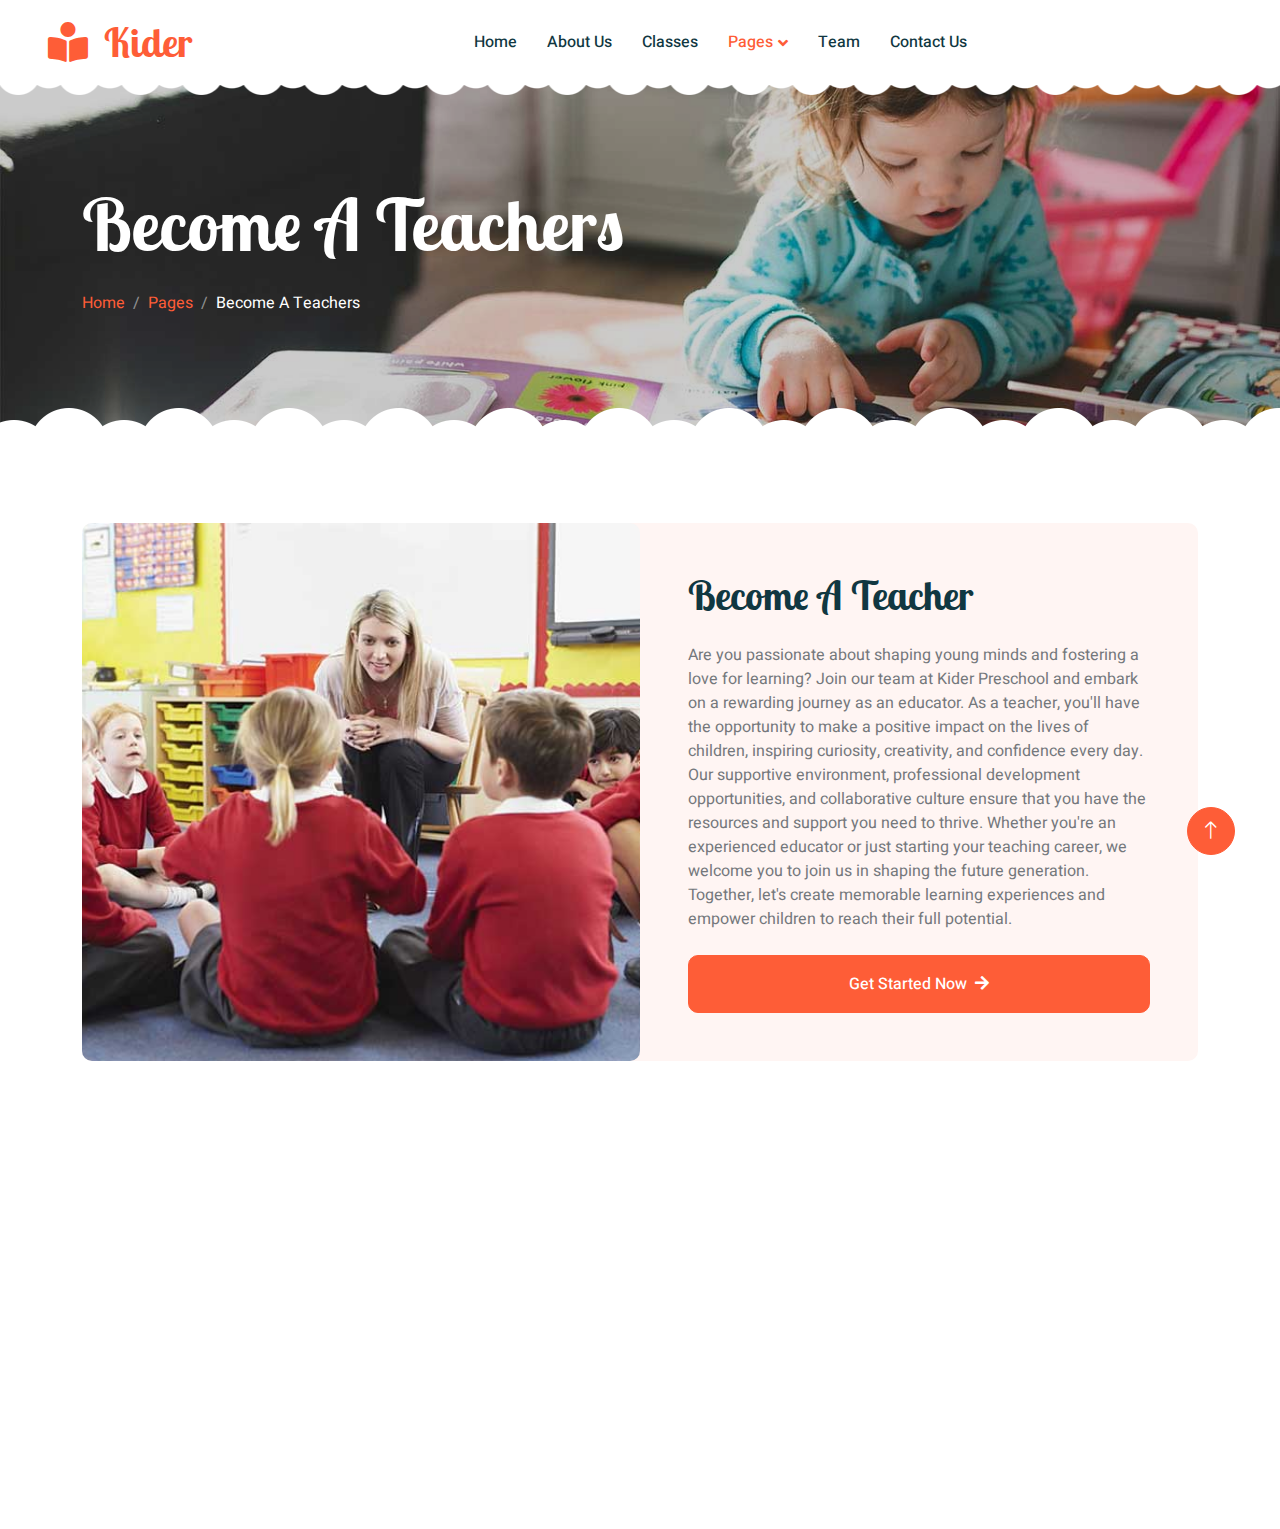
<file: call-to-action.html>
<!DOCTYPE html>
<html lang="en">

<head>
    <meta charset="utf-8">
    <title>Kider</title>
    <meta content="width=device-width, initial-scale=1.0" name="viewport">
    <meta content="" name="keywords">
    <meta content="" name="description">

    <!-- Favicon -->
    <link href="img/favicon.ico" rel="icon">

    <!-- Google Web Fonts -->
    <link rel="preconnect" href="https://fonts.googleapis.com">
    <link rel="preconnect" href="https://fonts.gstatic.com" crossorigin>
    <link href="https://fonts.googleapis.com/css2?family=Heebo:wght@400;500;600&family=Inter:wght@600&family=Lobster+Two:wght@700&display=swap" rel="stylesheet">
    
    <!-- Icon Font Stylesheet -->
    <link href="https://cdnjs.cloudflare.com/ajax/libs/font-awesome/5.10.0/css/all.min.css" rel="stylesheet">
    <link href="https://cdn.jsdelivr.net/npm/bootstrap-icons@1.4.1/font/bootstrap-icons.css" rel="stylesheet">

    <!-- Libraries Stylesheet -->
    <link href="lib/animate/animate.min.css" rel="stylesheet">
    <link href="lib/owlcarousel/assets/owl.carousel.min.css" rel="stylesheet">

    <!-- Customized Bootstrap Stylesheet -->
    <link href="css/bootstrap.min.css" rel="stylesheet">

    <!-- Template Stylesheet -->
    <link href="css/style.css" rel="stylesheet">
</head>

<body>
    <div class="container-xxl bg-white p-0">
        <!-- Spinner Start -->
        <div id="spinner" class="show bg-white position-fixed translate-middle w-100 vh-100 top-50 start-50 d-flex align-items-center justify-content-center">
            <div class="spinner-border text-primary" style="width: 3rem; height: 3rem;" role="status">
                <span class="sr-only">Loading...</span>
            </div>
        </div>
        <!-- Spinner End -->


        <!-- Navbar Start -->
        <nav class="navbar navbar-expand-lg bg-white navbar-light sticky-top px-4 px-lg-5 py-lg-0">
            <a href="index.html" class="navbar-brand">
                <h1 class="m-0 text-primary"><i class="fa fa-book-reader me-3"></i>Kider</h1>
            </a>
            <button type="button" class="navbar-toggler" data-bs-toggle="collapse" data-bs-target="#navbarCollapse">
                <span class="navbar-toggler-icon"></span>
            </button>
            <div class="collapse navbar-collapse" id="navbarCollapse">
                <div class="navbar-nav mx-auto">
                    <a href="index.html" class="nav-item nav-link">Home</a>
                    <a href="about.html" class="nav-item nav-link">About Us</a>
                    <a href="classes.html" class="nav-item nav-link">Classes</a>
                    <div class="nav-item dropdown">
                        <a href="#" class="nav-link dropdown-toggle active" data-bs-toggle="dropdown">Pages</a>
                        <div class="dropdown-menu rounded-0 rounded-bottom border-0 shadow-sm m-0">
                            <a href="facility.html" class="dropdown-item">School Facilities</a>
                           
                            <a href="call-to-action.html" class="dropdown-item active">Become A Teachers</a>
                            <a href="appointment.html" class="dropdown-item">Make Appointment</a>
                            <a href="testimonial.html" class="dropdown-item">Testimonial</a>
                           
                        </div>
                    </div>
                    <a href="team.html" class="nav-item nav-link">Team</a>
                    <a href="contact.html" class="nav-item nav-link">Contact Us</a>
                </div>
              
            </div>
        </nav>
        <!-- Navbar End -->


        <!-- Page Header End -->
        <div class="container-xxl py-5 page-header position-relative mb-5">
            <div class="container py-5">
                <h1 class="display-2 text-white animated slideInDown mb-4">Become A Teachers</h1>
                <nav aria-label="breadcrumb animated slideInDown">
                    <ol class="breadcrumb">
                        <li class="breadcrumb-item"><a href="#">Home</a></li>
                        <li class="breadcrumb-item"><a href="#">Pages</a></li>
                        <li class="breadcrumb-item text-white active" aria-current="page">Become A Teachers</li>
                    </ol>
                </nav>
            </div>
        </div>
        <!-- Page Header End -->

<!-- Call To Action Start -->
<div class="container-xxl py-5">
    <div class="container">
        <div class="bg-light rounded">
            <div class="row g-0">
                <div class="col-lg-6 wow fadeIn" data-wow-delay="0.1s" style="min-height: 400px;">
                    <div class="position-relative h-100">
                        <img class="position-absolute w-100 h-100 rounded" src="img/call-to-action.jpg" style="object-fit: cover;">
                    </div>
                </div>
                <div class="col-lg-6 wow fadeIn" data-wow-delay="0.5s">
                    <div class="h-100 d-flex flex-column justify-content-center p-5">
                        <h1 class="mb-4">Become A Teacher</h1>
                        <p class="mb-4">Are you passionate about shaping young minds and fostering a love for learning? Join our team at Kider Preschool and embark on a rewarding journey as an educator. As a teacher, you'll have the opportunity to make a positive impact on the lives of children, inspiring curiosity, creativity, and confidence every day. Our supportive environment, professional development opportunities, and collaborative culture ensure that you have the resources and support you need to thrive. Whether you're an experienced educator or just starting your teaching career, we welcome you to join us in shaping the future generation.
                             Together, let's create memorable learning experiences and empower children to reach their full potential.
                        </p>
                        <a class="btn btn-primary py-3 px-5" href="">Get Started Now<i class="fa fa-arrow-right ms-2"></i></a>
                    </div>
                </div>
            </div>
        </div>
    </div>
</div>
<!-- Call To Action End -->


         <!-- Footer Start -->
         <div class="container-fluid bg-dark text-white-50 footer pt-5 mt-5 wow fadeIn" data-wow-delay="0.1s">
            <div class="container py-5">
                <div class="row g-5">
                    <div class="col-lg-3 col-md-6">
                        <h3 class="text-white mb-4">Get In Touch</h3>
                        <p class="mb-2"><i class="fa fa-map-marker-alt me-3"></i>NSTI Noida</p>
                        <p class="mb-2"><i class="fa fa-phone-alt me-3"></i>+91 9934567890</p>
                        <p class="mb-2"><i class="fa fa-envelope me-3"></i>kiderpreschool@gmail.com</p>
                        <div class="d-flex pt-2">
                            <a class="btn btn-outline-light btn-social" href=""><i class="fab fa-twitter"></i></a>
                            <a class="btn btn-outline-light btn-social" href=""><i class="fab fa-facebook-f"></i></a>
                            <a class="btn btn-outline-light btn-social" href=""><i class="fab fa-youtube"></i></a>
                            <a class="btn btn-outline-light btn-social" href=""><i class="fab fa-linkedin-in"></i></a>
                        </div>
                    </div>
                    <div class="col-lg-3 col-md-6">
                        <h3 class="text-white mb-4">Quick Links</h3>
                        <a class="btn btn-link text-white-50" href="">About Us</a>
                        <a class="btn btn-link text-white-50" href="">Contact Us</a>
                        <a class="btn btn-link text-white-50" href="">Our Services</a>
                        <a class="btn btn-link text-white-50" href="">Privacy Policy</a>
                        <a class="btn btn-link text-white-50" href="">Terms & Condition</a>
                    </div>
                    <div class="col-lg-3 col-md-6">
                        <h3 class="text-white mb-4">Photo Gallery</h3>
                        <div class="row g-2 pt-2">
                            <div class="col-4">
                                <img class="img-fluid rounded bg-light p-1" src="img/classes-1.jpg" alt="">
                            </div>
                            <div class="col-4">
                                <img class="img-fluid rounded bg-light p-1" src="img/classes-2.jpg" alt="">
                            </div>
                            <div class="col-4">
                                <img class="img-fluid rounded bg-light p-1" src="img/classes-3.jpg" alt="">
                            </div>
                            <div class="col-4">
                                <img class="img-fluid rounded bg-light p-1" src="img/classes-4.jpg" alt="">
                            </div>
                            <div class="col-4">
                                <img class="img-fluid rounded bg-light p-1" src="img/classes-5.jpg" alt="">
                            </div>
                            <div class="col-4">
                                <img class="img-fluid rounded bg-light p-1" src="img/classes-6.jpg" alt="">
                            </div>
                        </div>
                    </div>
                    <div class="col-lg-3 col-md-6">
                        <h3 class="text-white mb-4">Newsletter</h3>
                        <p>Stay updated with Kider Preschool's latest news, events, and highlights in our monthly newsletter!</p>
                        <div class="position-relative mx-auto" style="max-width: 400px;">
                            <input class="form-control bg-transparent w-100 py-3 ps-4 pe-5" type="text" placeholder="Your email">
                            <button type="button" class="btn btn-primary py-2 position-absolute top-0 end-0 mt-2 me-2">SignUp</button>
                        </div>
                    </div>
                </div>
            </div>
           
        </div>
        <!-- Footer End -->

        <!-- Back to Top -->
        <a href="#" class="btn btn-lg btn-primary btn-lg-square back-to-top"><i class="bi bi-arrow-up"></i></a>
    </div>

    <!-- JavaScript Libraries -->
    <script src="https://code.jquery.com/jquery-3.4.1.min.js"></script>
    <script src="https://cdn.jsdelivr.net/npm/bootstrap@5.0.0/dist/js/bootstrap.bundle.min.js"></script>
    <script src="lib/wow/wow.min.js"></script>
    <script src="lib/easing/easing.min.js"></script>
    <script src="lib/waypoints/waypoints.min.js"></script>
    <script src="lib/owlcarousel/owl.carousel.min.js"></script>

    <!-- Template Javascript -->
    <script src="js/main.js"></script>
</body>

</html>
</file>
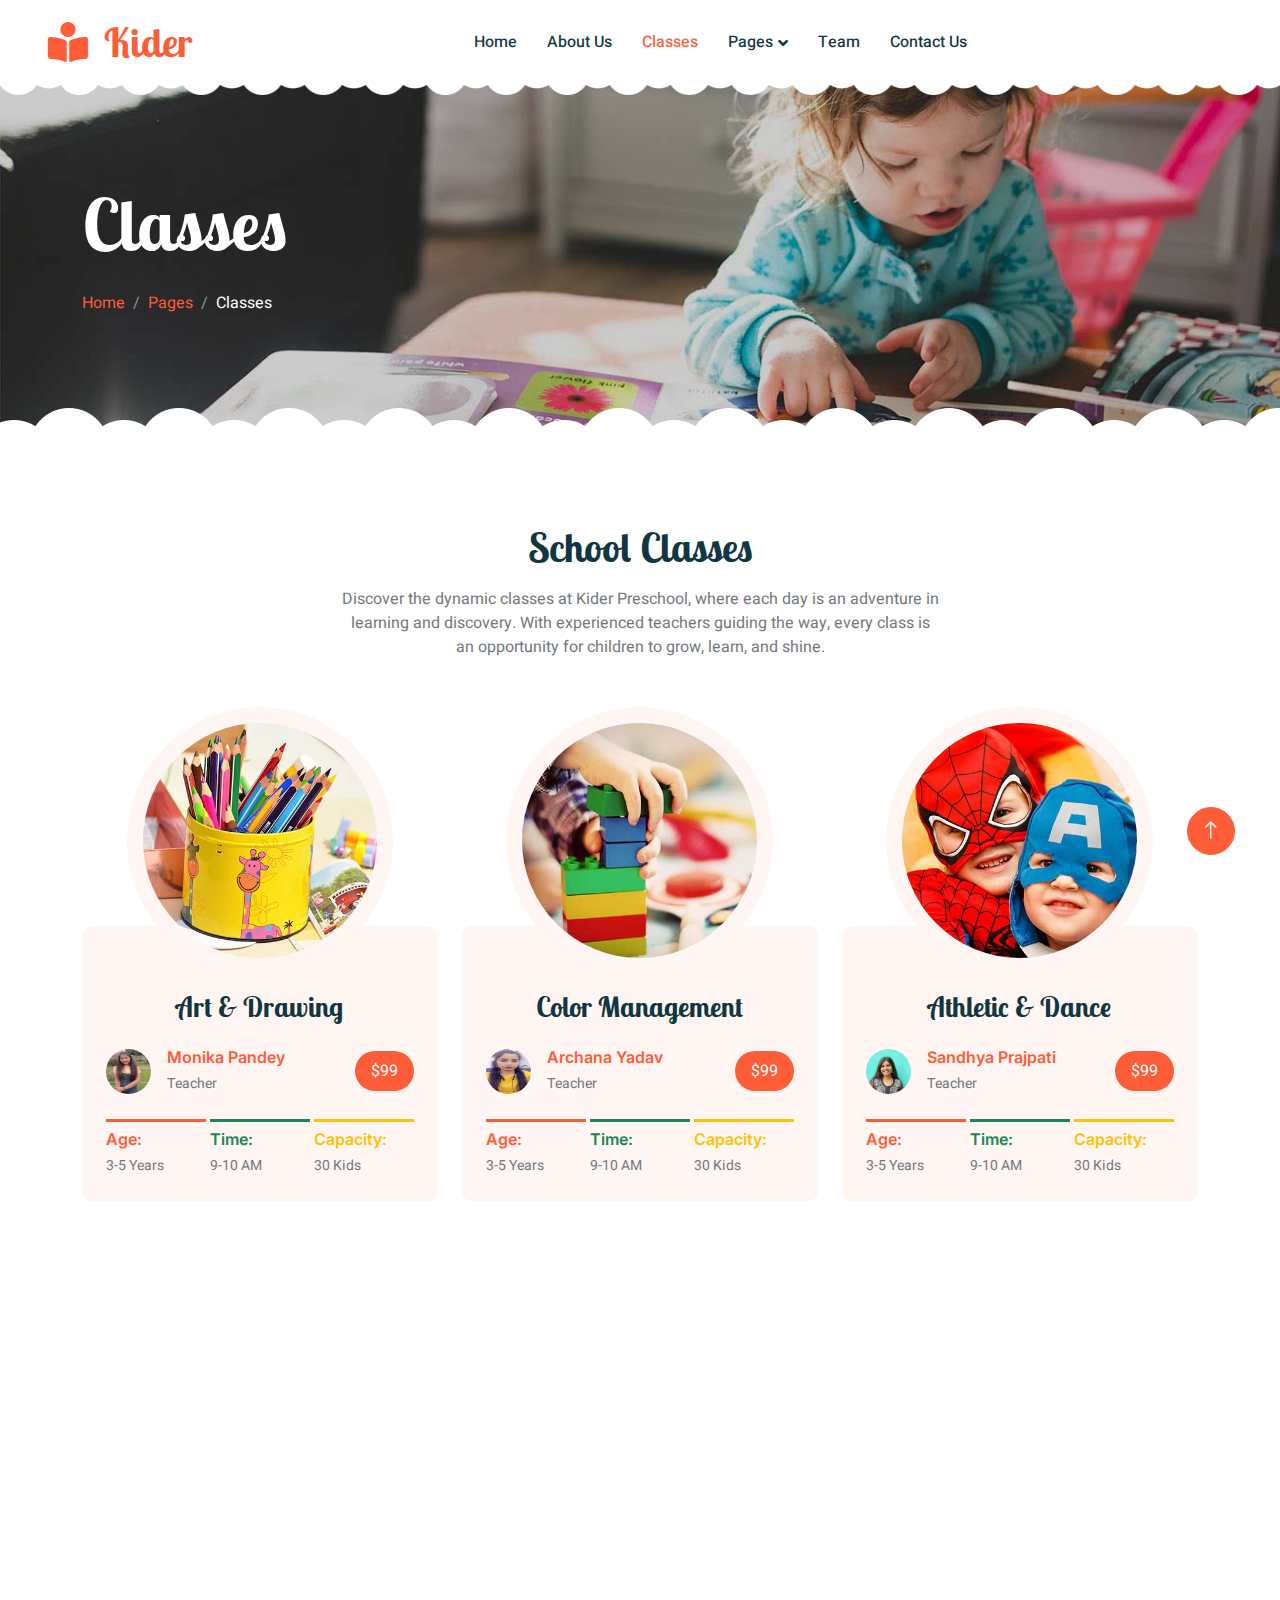
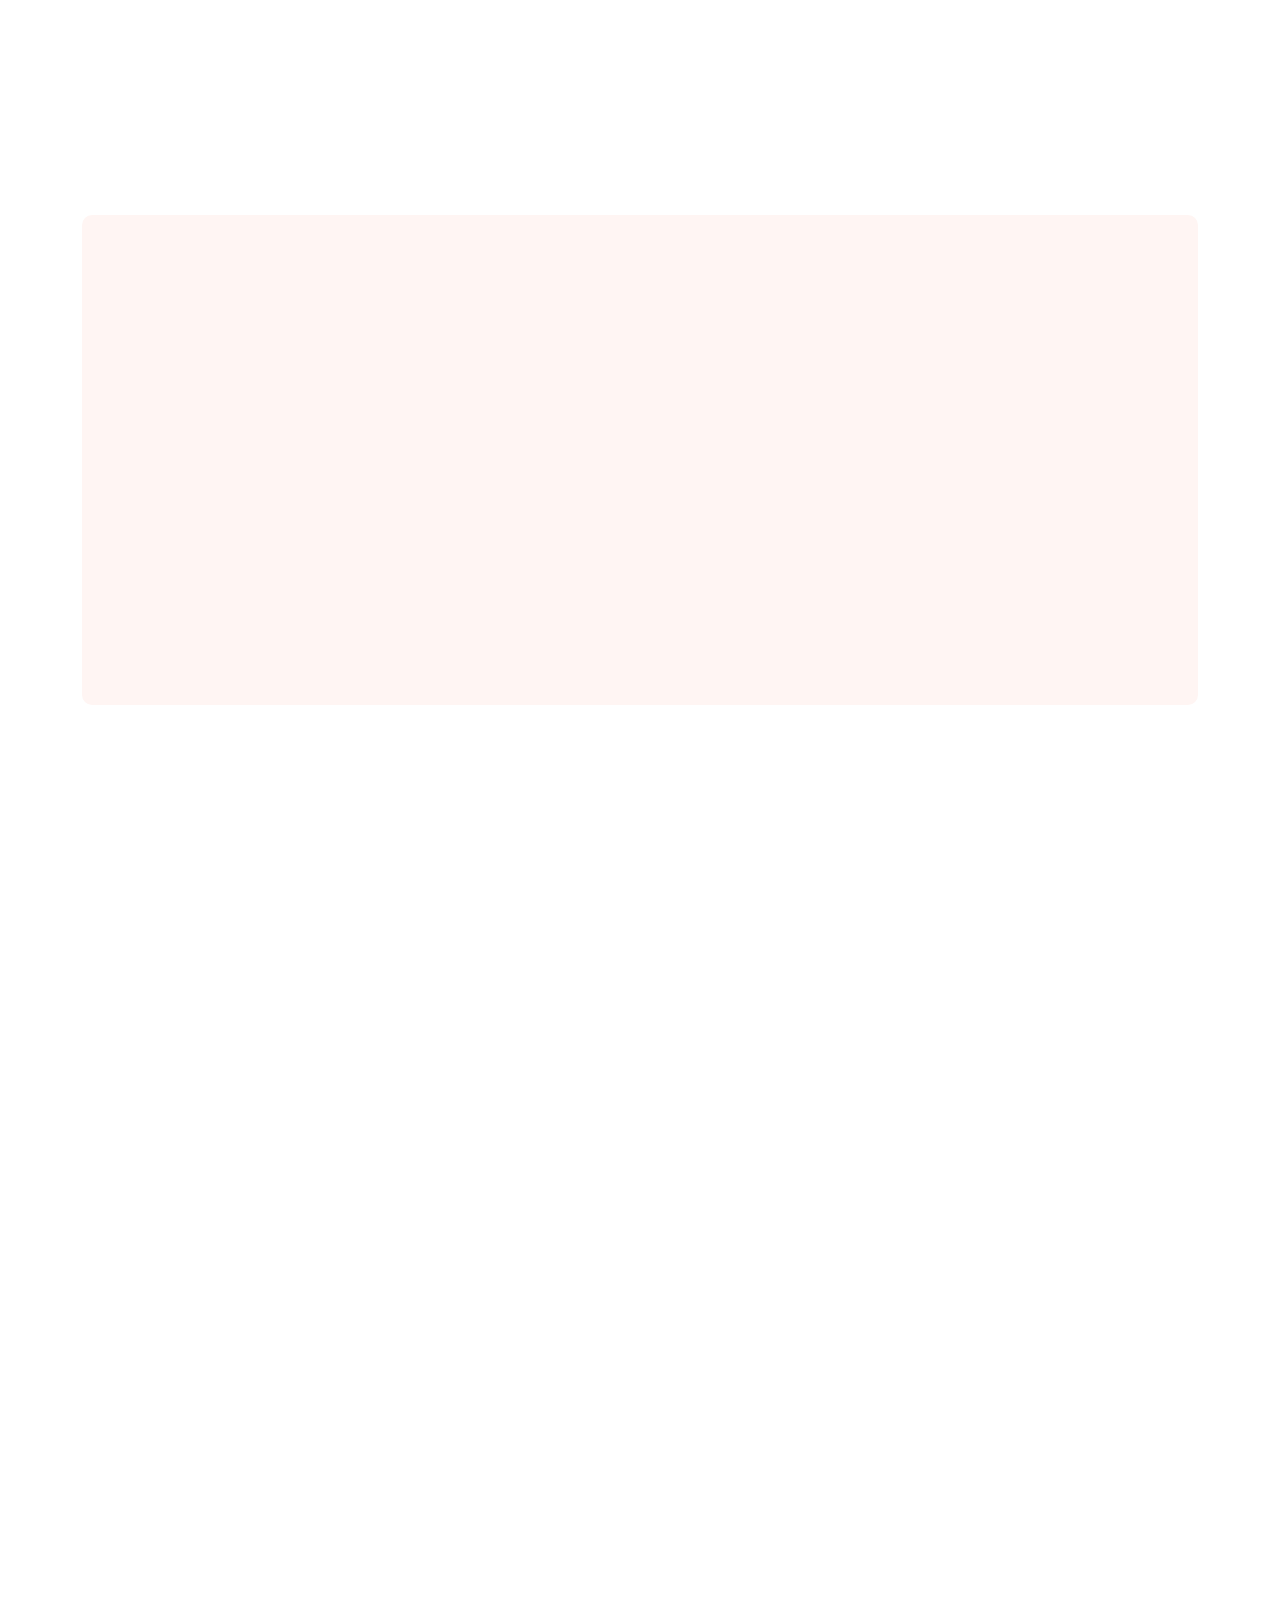
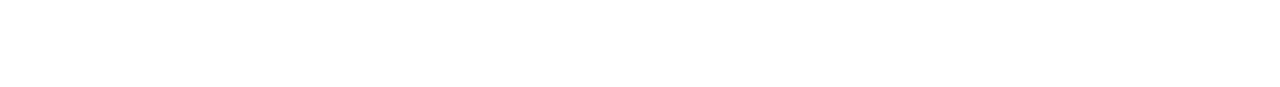
<file: classes.html>
<!DOCTYPE html>
<html lang="en">

<head>
    <meta charset="utf-8">
    <title>Kider</title>
    <meta content="width=device-width, initial-scale=1.0" name="viewport">
    <meta content="" name="keywords">
    <meta content="" name="description">

    <!-- Favicon -->
    <link href="img/favicon.ico" rel="icon">

    <!-- Google Web Fonts -->
    <link rel="preconnect" href="https://fonts.googleapis.com">
    <link rel="preconnect" href="https://fonts.gstatic.com" crossorigin>
    <link href="https://fonts.googleapis.com/css2?family=Heebo:wght@400;500;600&family=Inter:wght@600&family=Lobster+Two:wght@700&display=swap" rel="stylesheet">
    
    <!-- Icon Font Stylesheet -->
    <link href="https://cdnjs.cloudflare.com/ajax/libs/font-awesome/5.10.0/css/all.min.css" rel="stylesheet">
    <link href="https://cdn.jsdelivr.net/npm/bootstrap-icons@1.4.1/font/bootstrap-icons.css" rel="stylesheet">

    <!-- Libraries Stylesheet -->
    <link href="lib/animate/animate.min.css" rel="stylesheet">
    <link href="lib/owlcarousel/assets/owl.carousel.min.css" rel="stylesheet">

    <!-- Customized Bootstrap Stylesheet -->
    <link href="css/bootstrap.min.css" rel="stylesheet">

    <!-- Template Stylesheet -->
    <link href="css/style.css" rel="stylesheet">
</head>

<body>
    <div class="container-xxl bg-white p-0">
        <!-- Spinner Start -->
        <div id="spinner" class="show bg-white position-fixed translate-middle w-100 vh-100 top-50 start-50 d-flex align-items-center justify-content-center">
            <div class="spinner-border text-primary" style="width: 3rem; height: 3rem;" role="status">
                <span class="sr-only">Loading...</span>
            </div>
        </div>
        <!-- Spinner End -->


        <!-- Navbar Start -->
        <nav class="navbar navbar-expand-lg bg-white navbar-light sticky-top px-4 px-lg-5 py-lg-0">
            <a href="index.html" class="navbar-brand">
                <h1 class="m-0 text-primary"><i class="fa fa-book-reader me-3"></i>Kider</h1>
            </a>
            <button type="button" class="navbar-toggler" data-bs-toggle="collapse" data-bs-target="#navbarCollapse">
                <span class="navbar-toggler-icon"></span>
            </button>
            <div class="collapse navbar-collapse" id="navbarCollapse">
                <div class="navbar-nav mx-auto">
                    <a href="index.html" class="nav-item nav-link">Home</a>
                    <a href="about.html" class="nav-item nav-link">About Us</a>
                    <a href="classes.html" class="nav-item nav-link active">Classes</a>
                    <div class="nav-item dropdown">
                        <a href="#" class="nav-link dropdown-toggle" data-bs-toggle="dropdown">Pages</a>
                        <div class="dropdown-menu rounded-0 rounded-bottom border-0 shadow-sm m-0">
                            <a href="facility.html" class="dropdown-item">School Facilities</a>
                            
                            <a href="call-to-action.html" class="dropdown-item">Become A Teachers</a>
                            <a href="appointment.html" class="dropdown-item">Make Appointment</a>
                            <a href="testimonial.html" class="dropdown-item">Testimonial</a>
                           
                        </div>
                    </div>
                    <a href="team.html" class="nav-item nav-link">Team</a>
                    <a href="contact.html" class="nav-item nav-link">Contact Us</a>
                </div>
             
            </div>
        </nav>
        <!-- Navbar End -->


        <!-- Page Header End -->
        <div class="container-xxl py-5 page-header position-relative mb-5">
            <div class="container py-5">
                <h1 class="display-2 text-white animated slideInDown mb-4">Classes</h1>
                <nav aria-label="breadcrumb animated slideInDown">
                    <ol class="breadcrumb">
                        <li class="breadcrumb-item"><a href="#">Home</a></li>
                        <li class="breadcrumb-item"><a href="#">Pages</a></li>
                        <li class="breadcrumb-item text-white active" aria-current="page">Classes</li>
                    </ol>
                </nav>
            </div>
        </div>
        <!-- Page Header End -->


        <!-- Classes Start -->
        <div class="container-xxl py-5">
            <div class="container">
                <div class="text-center mx-auto mb-5 wow fadeInUp" data-wow-delay="0.1s" style="max-width: 600px;">
                    <h1 class="mb-3">School Classes</h1>
                    <p>Discover the dynamic classes at Kider Preschool, where each day is an adventure in learning and discovery. With experienced teachers guiding the way, every class is an opportunity for children to grow, learn, and shine.</p>
                </div>
                <div class="row g-4">
                    <div class="col-lg-4 col-md-6 wow fadeInUp" data-wow-delay="0.1s">
                        <div class="classes-item">
                            <div class="bg-light rounded-circle w-75 mx-auto p-3">
                                <img class="img-fluid rounded-circle" src="img/classes-1.jpg" alt="">
                            </div>
                            <div class="bg-light rounded p-4 pt-5 mt-n5">
                                <a class="d-block text-center h3 mt-3 mb-4" href="">Art & Drawing</a>
                                <div class="d-flex align-items-center justify-content-between mb-4">
                                    <div class="d-flex align-items-center">
                                        <img class="rounded-circle flex-shrink-0" src="img/usermoni.jpg" alt="" style="width: 45px; height: 45px;">
                                        <div class="ms-3">
                                            <h6 class="text-primary mb-1">Monika Pandey</h6>
                                            <small>Teacher</small>
                                        </div>
                                    </div>
                                    <span class="bg-primary text-white rounded-pill py-2 px-3" href="">$99</span>
                                </div>
                                <div class="row g-1">
                                    <div class="col-4">
                                        <div class="border-top border-3 border-primary pt-2">
                                            <h6 class="text-primary mb-1">Age:</h6>
                                            <small>3-5 Years</small>
                                        </div>
                                    </div>
                                    <div class="col-4">
                                        <div class="border-top border-3 border-success pt-2">
                                            <h6 class="text-success mb-1">Time:</h6>
                                            <small>9-10 AM</small>
                                        </div>
                                    </div>
                                    <div class="col-4">
                                        <div class="border-top border-3 border-warning pt-2">
                                            <h6 class="text-warning mb-1">Capacity:</h6>
                                            <small>30 Kids</small>
                                        </div>
                                    </div>
                                </div>
                            </div>
                        </div>
                    </div>
                    <div class="col-lg-4 col-md-6 wow fadeInUp" data-wow-delay="0.3s">
                        <div class="classes-item">
                            <div class="bg-light rounded-circle w-75 mx-auto p-3">
                                <img class="img-fluid rounded-circle" src="img/classes-2.jpg" alt="">
                            </div>
                            <div class="bg-light rounded p-4 pt-5 mt-n5">
                                <a class="d-block text-center h3 mt-3 mb-4" href="">Color Management</a>
                                <div class="d-flex align-items-center justify-content-between mb-4">
                                    <div class="d-flex align-items-center">
                                        <img class="rounded-circle flex-shrink-0" src="img/userarchu.jpg" alt="" style="width: 45px; height: 45px;">
                                        <div class="ms-3">
                                            <h6 class="text-primary mb-1">Archana Yadav</h6>
                                            <small>Teacher</small>
                                        </div>
                                    </div>
                                    <span class="bg-primary text-white rounded-pill py-2 px-3" href="">$99</span>
                                </div>
                                <div class="row g-1">
                                    <div class="col-4">
                                        <div class="border-top border-3 border-primary pt-2">
                                            <h6 class="text-primary mb-1">Age:</h6>
                                            <small>3-5 Years</small>
                                        </div>
                                    </div>
                                    <div class="col-4">
                                        <div class="border-top border-3 border-success pt-2">
                                            <h6 class="text-success mb-1">Time:</h6>
                                            <small>9-10 AM</small>
                                        </div>
                                    </div>
                                    <div class="col-4">
                                        <div class="border-top border-3 border-warning pt-2">
                                            <h6 class="text-warning mb-1">Capacity:</h6>
                                            <small>30 Kids</small>
                                        </div>
                                    </div>
                                </div>
                            </div>
                        </div>
                    </div>
                    <div class="col-lg-4 col-md-6 wow fadeInUp" data-wow-delay="0.5s">
                        <div class="classes-item">
                            <div class="bg-light rounded-circle w-75 mx-auto p-3">
                                <img class="img-fluid rounded-circle" src="img/classes-3.jpg" alt="">
                            </div>
                            <div class="bg-light rounded p-4 pt-5 mt-n5">
                                <a class="d-block text-center h3 mt-3 mb-4" href="">Athletic & Dance</a>
                                <div class="d-flex align-items-center justify-content-between mb-4">
                                    <div class="d-flex align-items-center">
                                        <img class="rounded-circle flex-shrink-0" src="img/usersandy.jpeg" alt="" style="width: 45px; height: 45px;">
                                        <div class="ms-3">
                                            <h6 class="text-primary mb-1">Sandhya Prajpati</h6>
                                            <small>Teacher</small>
                                        </div>
                                    </div>
                                    <span class="bg-primary text-white rounded-pill py-2 px-3" href="">$99</span>
                                </div>
                                <div class="row g-1">
                                    <div class="col-4">
                                        <div class="border-top border-3 border-primary pt-2">
                                            <h6 class="text-primary mb-1">Age:</h6>
                                            <small>3-5 Years</small>
                                        </div>
                                    </div>
                                    <div class="col-4">
                                        <div class="border-top border-3 border-success pt-2">
                                            <h6 class="text-success mb-1">Time:</h6>
                                            <small>9-10 AM</small>
                                        </div>
                                    </div>
                                    <div class="col-4">
                                        <div class="border-top border-3 border-warning pt-2">
                                            <h6 class="text-warning mb-1">Capacity:</h6>
                                            <small>30 Kids</small>
                                        </div>
                                    </div>
                                </div>
                            </div>
                        </div>
                    </div>
                    <div class="col-lg-4 col-md-6 wow fadeInUp" data-wow-delay="0.1s">
                        <div class="classes-item">
                            <div class="bg-light rounded-circle w-75 mx-auto p-3">
                                <img class="img-fluid rounded-circle" src="img/classes-4.jpg" alt="">
                            </div>
                            <div class="bg-light rounded p-4 pt-5 mt-n5">
                                <a class="d-block text-center h3 mt-3 mb-4" href="">Language & Speaking</a>
                                <div class="d-flex align-items-center justify-content-between mb-4">
                                    <div class="d-flex align-items-center">
                                        <img class="rounded-circle flex-shrink-0" src="img/userrohit.jpeg" alt="" style="width: 45px; height: 45px;">
                                        <div class="ms-3">
                                            <h6 class="text-primary mb-1">Rohit Kumar</h6>
                                            <small>Teacher</small>
                                        </div>
                                    </div>
                                    <span class="bg-primary text-white rounded-pill py-2 px-3" href="">$99</span>
                                </div>
                                <div class="row g-1">
                                    <div class="col-4">
                                        <div class="border-top border-3 border-primary pt-2">
                                            <h6 class="text-primary mb-1">Age:</h6>
                                            <small>3-5 Years</small>
                                        </div>
                                    </div>
                                    <div class="col-4">
                                        <div class="border-top border-3 border-success pt-2">
                                            <h6 class="text-success mb-1">Time:</h6>
                                            <small>9-10 AM</small>
                                        </div>
                                    </div>
                                    <div class="col-4">
                                        <div class="border-top border-3 border-warning pt-2">
                                            <h6 class="text-warning mb-1">Capacity:</h6>
                                            <small>30 Kids</small>
                                        </div>
                                    </div>
                                </div>
                            </div>
                        </div>
                    </div>
                    <div class="col-lg-4 col-md-6 wow fadeInUp" data-wow-delay="0.3s">
                        <div class="classes-item">
                            <div class="bg-light rounded-circle w-75 mx-auto p-3">
                                <img class="img-fluid rounded-circle" src="img/classes-5.jpg" alt="">
                            </div>
                            <div class="bg-light rounded p-4 pt-5 mt-n5">
                                <a class="d-block text-center h3 mt-3 mb-4" href="">Religion & History</a>
                                <div class="d-flex align-items-center justify-content-between mb-4">
                                    <div class="d-flex align-items-center">
                                        <img class="rounded-circle flex-shrink-0" src="img/userritika.jpeg" alt="" style="width: 45px; height: 45px;">
                                        <div class="ms-3">
                                            <h6 class="text-primary mb-1">Ritika</h6>
                                            <small>Teacher</small>
                                        </div>
                                    </div>
                                    <span class="bg-primary text-white rounded-pill py-2 px-3" href="">$99</span>
                                </div>
                                <div class="row g-1">
                                    <div class="col-4">
                                        <div class="border-top border-3 border-primary pt-2">
                                            <h6 class="text-primary mb-1">Age:</h6>
                                            <small>3-5 Years</small>
                                        </div>
                                    </div>
                                    <div class="col-4">
                                        <div class="border-top border-3 border-success pt-2">
                                            <h6 class="text-success mb-1">Time:</h6>
                                            <small>9-10 AM</small>
                                        </div>
                                    </div>
                                    <div class="col-4">
                                        <div class="border-top border-3 border-warning pt-2">
                                            <h6 class="text-warning mb-1">Capacity:</h6>
                                            <small>30 Kids</small>
                                        </div>
                                    </div>
                                </div>
                            </div>
                        </div>
                    </div>
                    <div class="col-lg-4 col-md-6 wow fadeInUp" data-wow-delay="0.5s">
                        <div class="classes-item">
                            <div class="bg-light rounded-circle w-75 mx-auto p-3">
                                <img class="img-fluid rounded-circle" src="img/classes-6.jpg" alt="">
                            </div>
                            <div class="bg-light rounded p-4 pt-5 mt-n5">
                                <a class="d-block text-center h3 mt-3 mb-4" href="">General Knowledge</a>
                                <div class="d-flex align-items-center justify-content-between mb-4">
                                    <div class="d-flex align-items-center">
                                        <img class="rounded-circle flex-shrink-0" src="img/userchanchal.jpg" alt="" style="width: 45px; height: 45px;">
                                        <div class="ms-3">
                                            <h6 class="text-primary mb-1">Chanchal Kohli</h6>
                                            <small>Teacher</small>
                                        </div>
                                    </div>
                                    <span class="bg-primary text-white rounded-pill py-2 px-3" href="">$99</span>
                                </div>
                                <div class="row g-1">
                                    <div class="col-4">
                                        <div class="border-top border-3 border-primary pt-2">
                                            <h6 class="text-primary mb-1">Age:</h6>
                                            <small>3-5 Years</small>
                                        </div>
                                    </div>
                                    <div class="col-4">
                                        <div class="border-top border-3 border-success pt-2">
                                            <h6 class="text-success mb-1">Time:</h6>
                                            <small>9-10 AM</small>
                                        </div>
                                    </div>
                                    <div class="col-4">
                                        <div class="border-top border-3 border-warning pt-2">
                                            <h6 class="text-warning mb-1">Capacity:</h6>
                                            <small>30 Kids</small>
                                        </div>
                                    </div>
                                </div>
                            </div>
                        </div>
                    </div>
                </div>
            </div>
        </div>
        <!-- Classes End -->


        <!-- Appointment Start -->
        <div class="container-xxl py-5">
            <div class="container">
                <div class="bg-light rounded">
                    <div class="row g-0">
                        <div class="col-lg-6 wow fadeIn" data-wow-delay="0.1s">
                            <div class="h-100 d-flex flex-column justify-content-center p-5">
                                <h1 class="mb-4">Make Appointment</h1>
                                <form>
                                    <div class="row g-3">
                                        <div class="col-sm-6">
                                            <div class="form-floating">
                                                <input type="text" class="form-control border-0" id="gname" placeholder="Gurdian Name">
                                                <label for="gname">Gurdian Name</label>
                                            </div>
                                        </div>
                                        <div class="col-sm-6">
                                            <div class="form-floating">
                                                <input type="email" class="form-control border-0" id="gmail" placeholder="Gurdian Email">
                                                <label for="gmail">Gurdian Email</label>
                                            </div>
                                        </div>
                                        <div class="col-sm-6">
                                            <div class="form-floating">
                                                <input type="text" class="form-control border-0" id="cname" placeholder="Child Name">
                                                <label for="cname">Child Name</label>
                                            </div>
                                        </div>
                                        <div class="col-sm-6">
                                            <div class="form-floating">
                                                <input type="text" class="form-control border-0" id="cage" placeholder="Child Age">
                                                <label for="cage">Child Age</label>
                                            </div>
                                        </div>
                                        <div class="col-12">
                                            <div class="form-floating">
                                                <textarea class="form-control border-0" placeholder="Leave a message here" id="message" style="height: 100px"></textarea>
                                                <label for="message">Message</label>
                                            </div>
                                        </div>
                                        <div class="col-12">
                                            <button class="btn btn-primary w-100 py-3" type="submit">Submit</button>
                                        </div>
                                    </div>
                                </form>
                            </div>
                        </div>
                        <div class="col-lg-6 wow fadeIn" data-wow-delay="0.5s" style="min-height: 400px;">
                            <div class="position-relative h-100">
                                <img class="position-absolute w-100 h-100 rounded" src="img/appointment.jpg" style="object-fit: cover;">
                            </div>
                        </div>
                    </div>
                </div>
            </div>
        </div>
        <!-- Appointment End -->


        <!-- Testimonial Start -->
        <div class="container-xxl py-5">
            <div class="container">
                <div class="text-center mx-auto mb-5 wow fadeInUp" data-wow-delay="0.1s" style="max-width: 600px;">
                    <h1 class="mb-3">Our Clients Say!</h1>
                    <p></p>
                </div>
                <div class="owl-carousel testimonial-carousel wow fadeInUp" data-wow-delay="0.1s">
                    <div class="testimonial-item bg-light rounded p-5">
                        <p class="fs-5">Kider Preschool has been a wonderful place for our child to grow and learn. The teachers are caring and the curriculum is engaging and well-rounded</p>
                        <div class="d-flex align-items-center bg-white me-n5" style="border-radius: 50px 0 0 50px;">
                            <img class="img-fluid flex-shrink-0 rounded-circle" src="img/sumit pandey.jpeg" style="width: 90px; height: 90px;">
                            <div class="ps-3">
                                <h3 class="mb-1">Sumit Pandey</h3>
                                <span>Software Engineer</span>
                            </div>
                            <i class="fa fa-quote-right fa-3x text-primary ms-auto d-none d-sm-flex"></i>
                        </div>
                    </div>
                    <div class="testimonial-item bg-light rounded p-5">
                        <p class="fs-5">We love the healthy canteen options and the emphasis on positive learning. Our son comes home excited about what he learned each day.</p>
                        <div class="d-flex align-items-center bg-white me-n5" style="border-radius: 50px 0 0 50px;">
                            <img class="img-fluid flex-shrink-0 rounded-circle" src="img/anju luthra.jpeg" style="width: 90px; height: 90px;">
                            <div class="ps-3">
                                <h3 class="mb-1">Anju Luthra</h3>
                                <span>Web Designing</span>
                            </div>
                            <i class="fa fa-quote-right fa-3x text-primary ms-auto d-none d-sm-flex"></i>
                        </div>
                    </div>
                    <div class="testimonial-item bg-light rounded p-5">
                        <p class="fs-5">The school bus service has made our mornings so much easier, and we know our daughter is in safe hands.</p>
                        <div class="d-flex align-items-center bg-white me-n5" style="border-radius: 50px 0 0 50px;">
                            <img class="img-fluid flex-shrink-0 rounded-circle" src="img/krati shukla.jpeg" style="width: 90px; height: 90px;">
                            <div class="ps-3">
                                <h3 class="mb-1">Karti Shukla</h3>
                                <span>Web Developer</span>
                            </div>
                            <i class="fa fa-quote-right fa-3x text-primary ms-auto d-none d-sm-flex"></i>
                        </div>
                    </div>
                </div>
            </div>
        </div>
        <!-- Testimonial End -->

  <!-- Footer Start -->
  <div class="container-fluid bg-dark text-white-50 footer pt-5 mt-5 wow fadeIn" data-wow-delay="0.1s">
    <div class="container py-5">
        <div class="row g-5">
            <div class="col-lg-3 col-md-6">
                <h3 class="text-white mb-4">Get In Touch</h3>
                <p class="mb-2"><i class="fa fa-map-marker-alt me-3"></i>NSTI Noida</p>
                <p class="mb-2"><i class="fa fa-phone-alt me-3"></i>+91 9934567890</p>
                <p class="mb-2"><i class="fa fa-envelope me-3"></i>kiderpreschool@gmail.com</p>
                <div class="d-flex pt-2">
                    <a class="btn btn-outline-light btn-social" href=""><i class="fab fa-twitter"></i></a>
                    <a class="btn btn-outline-light btn-social" href=""><i class="fab fa-facebook-f"></i></a>
                    <a class="btn btn-outline-light btn-social" href=""><i class="fab fa-youtube"></i></a>
                    <a class="btn btn-outline-light btn-social" href=""><i class="fab fa-linkedin-in"></i></a>
                </div>
            </div>
            <div class="col-lg-3 col-md-6">
                <h3 class="text-white mb-4">Quick Links</h3>
                <a class="btn btn-link text-white-50" href="">About Us</a>
                <a class="btn btn-link text-white-50" href="">Contact Us</a>
                <a class="btn btn-link text-white-50" href="">Our Services</a>
                <a class="btn btn-link text-white-50" href="">Privacy Policy</a>
                <a class="btn btn-link text-white-50" href="">Terms & Condition</a>
            </div>
            <div class="col-lg-3 col-md-6">
                <h3 class="text-white mb-4">Photo Gallery</h3>
                <div class="row g-2 pt-2">
                    <div class="col-4">
                        <img class="img-fluid rounded bg-light p-1" src="img/classes-1.jpg" alt="">
                    </div>
                    <div class="col-4">
                        <img class="img-fluid rounded bg-light p-1" src="img/classes-2.jpg" alt="">
                    </div>
                    <div class="col-4">
                        <img class="img-fluid rounded bg-light p-1" src="img/classes-3.jpg" alt="">
                    </div>
                    <div class="col-4">
                        <img class="img-fluid rounded bg-light p-1" src="img/classes-4.jpg" alt="">
                    </div>
                    <div class="col-4">
                        <img class="img-fluid rounded bg-light p-1" src="img/classes-5.jpg" alt="">
                    </div>
                    <div class="col-4">
                        <img class="img-fluid rounded bg-light p-1" src="img/classes-6.jpg" alt="">
                    </div>
                </div>
            </div>
            <div class="col-lg-3 col-md-6">
                <h3 class="text-white mb-4">Newsletter</h3>
                <p>Stay updated with Kider Preschool's latest news, events, and highlights in our monthly newsletter!</p>
                <div class="position-relative mx-auto" style="max-width: 400px;">
                    <input class="form-control bg-transparent w-100 py-3 ps-4 pe-5" type="text" placeholder="Your email">
                    <button type="button" class="btn btn-primary py-2 position-absolute top-0 end-0 mt-2 me-2">SignUp</button>
                </div>
            </div>
        </div>
    </div>
   
</div>
<!-- Footer End -->


        <!-- Back to Top -->
        <a href="#" class="btn btn-lg btn-primary btn-lg-square back-to-top"><i class="bi bi-arrow-up"></i></a>
    </div>

    <!-- JavaScript Libraries -->
    <script src="https://code.jquery.com/jquery-3.4.1.min.js"></script>
    <script src="https://cdn.jsdelivr.net/npm/bootstrap@5.0.0/dist/js/bootstrap.bundle.min.js"></script>
    <script src="lib/wow/wow.min.js"></script>
    <script src="lib/easing/easing.min.js"></script>
    <script src="lib/waypoints/waypoints.min.js"></script>
    <script src="lib/owlcarousel/owl.carousel.min.js"></script>

    <!-- Template Javascript -->
    <script src="js/main.js"></script>
</body>

</html>
</file>
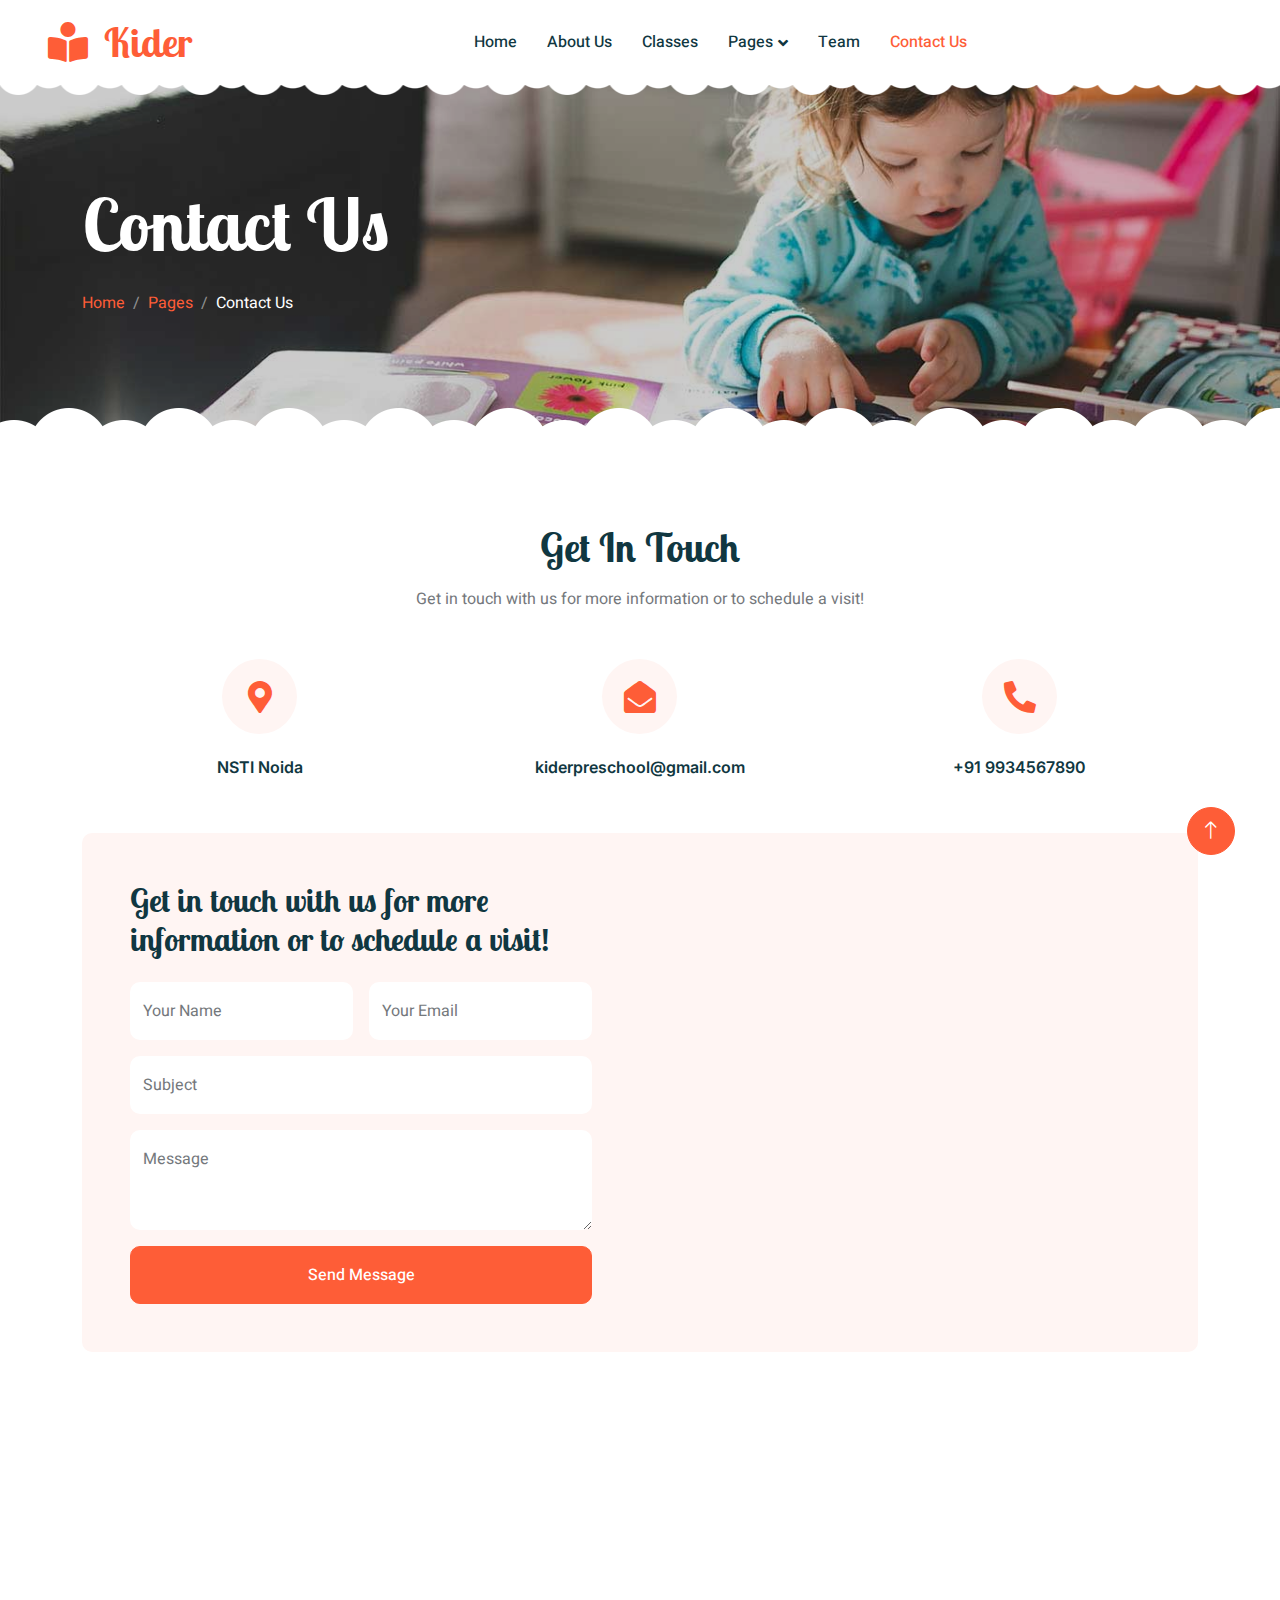
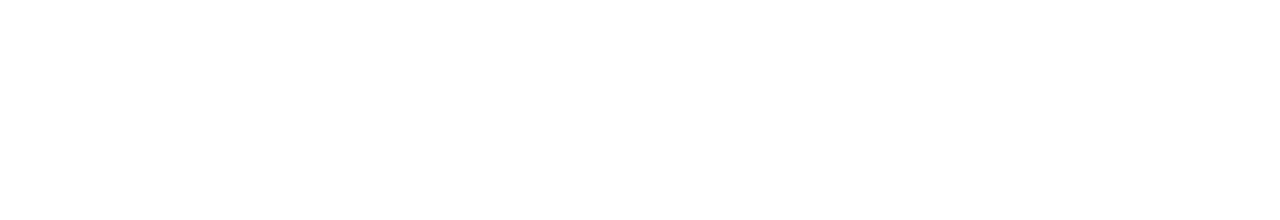
<file: contact.html>
<!DOCTYPE html>
<html lang="en">

<head>
    <meta charset="utf-8">
    <title>Kider</title>
    <meta content="width=device-width, initial-scale=1.0" name="viewport">
    <meta content="" name="keywords">
    <meta content="" name="description">

    <!-- Favicon -->
    <link href="img/favicon.ico" rel="icon">

    <!-- Google Web Fonts -->
    <link rel="preconnect" href="https://fonts.googleapis.com">
    <link rel="preconnect" href="https://fonts.gstatic.com" crossorigin>
    <link href="https://fonts.googleapis.com/css2?family=Heebo:wght@400;500;600&family=Inter:wght@600&family=Lobster+Two:wght@700&display=swap" rel="stylesheet">
    
    <!-- Icon Font Stylesheet -->
    <link href="https://cdnjs.cloudflare.com/ajax/libs/font-awesome/5.10.0/css/all.min.css" rel="stylesheet">
    <link href="https://cdn.jsdelivr.net/npm/bootstrap-icons@1.4.1/font/bootstrap-icons.css" rel="stylesheet">

    <!-- Libraries Stylesheet -->
    <link href="lib/animate/animate.min.css" rel="stylesheet">
    <link href="lib/owlcarousel/assets/owl.carousel.min.css" rel="stylesheet">

    <!-- Customized Bootstrap Stylesheet -->
    <link href="css/bootstrap.min.css" rel="stylesheet">

    <!-- Template Stylesheet -->
    <link href="css/style.css" rel="stylesheet">
</head>

<body>
    <div class="container-xxl bg-white p-0">
        <!-- Spinner Start -->
        <div id="spinner" class="show bg-white position-fixed translate-middle w-100 vh-100 top-50 start-50 d-flex align-items-center justify-content-center">
            <div class="spinner-border text-primary" style="width: 3rem; height: 3rem;" role="status">
                <span class="sr-only">Loading...</span>
            </div>
        </div>
        <!-- Spinner End -->


        <!-- Navbar Start -->
        <nav class="navbar navbar-expand-lg bg-white navbar-light sticky-top px-4 px-lg-5 py-lg-0">
            <a href="index.html" class="navbar-brand">
                <h1 class="m-0 text-primary"><i class="fa fa-book-reader me-3"></i>Kider</h1>
            </a>
            <button type="button" class="navbar-toggler" data-bs-toggle="collapse" data-bs-target="#navbarCollapse">
                <span class="navbar-toggler-icon"></span>
            </button>
            <div class="collapse navbar-collapse" id="navbarCollapse">
                <div class="navbar-nav mx-auto">
                    <a href="index.html" class="nav-item nav-link">Home</a>
                    <a href="about.html" class="nav-item nav-link">About Us</a>
                    <a href="classes.html" class="nav-item nav-link">Classes</a>
                    <div class="nav-item dropdown">
                        <a href="#" class="nav-link dropdown-toggle" data-bs-toggle="dropdown">Pages</a>
                        <div class="dropdown-menu rounded-0 rounded-bottom border-0 m-0">
                            <a href="facility.html" class="dropdown-item">School Facilities</a>
                         
                            <a href="call-to-action.html" class="dropdown-item">Become A Teachers</a>
                            <a href="appointment.html" class="dropdown-item">Make Appointment</a>
                            <a href="testimonial.html" class="dropdown-item">Testimonial</a>
                            
                        </div>
                    </div>
                    <a href="team.html" class="nav-item nav-link">Team</a>
                    <a href="contact.html" class="nav-item nav-link active">Contact Us</a>
                </div>
              
            </div>
        </nav>
        <!-- Navbar End -->


        <!-- Page Header End -->
        <div class="container-xxl py-5 page-header position-relative mb-5">
            <div class="container py-5">
                <h1 class="display-2 text-white animated slideInDown mb-4">Contact Us</h1>
                <nav aria-label="breadcrumb animated slideInDown">
                    <ol class="breadcrumb">
                        <li class="breadcrumb-item"><a href="#">Home</a></li>
                        <li class="breadcrumb-item"><a href="#">Pages</a></li>
                        <li class="breadcrumb-item text-white active" aria-current="page">Contact Us</li>
                    </ol>
                </nav>
            </div>
        </div>
        <!-- Page Header End -->


        <!-- Contact Start -->
        <div class="container-xxl py-5">
            <div class="container">
                <div class="text-center mx-auto mb-5 wow fadeInUp" data-wow-delay="0.1s" style="max-width: 600px;">
                    <h1 class="mb-3">Get In Touch</h1>
                    <p>Get in touch with us for more information or to schedule a visit!</p>
                </div>
                <div class="row g-4 mb-5">
                    <div class="col-md-6 col-lg-4 text-center wow fadeInUp" data-wow-delay="0.1s">
                        <div class="bg-light rounded-circle d-inline-flex align-items-center justify-content-center mb-4" style="width: 75px; height: 75px;">
                            <i class="fa fa-map-marker-alt fa-2x text-primary"></i>
                        </div>
                        <h6>NSTI Noida</h6>
                    </div>
                    <div class="col-md-6 col-lg-4 text-center wow fadeInUp" data-wow-delay="0.3s">
                        <div class="bg-light rounded-circle d-inline-flex align-items-center justify-content-center mb-4" style="width: 75px; height: 75px;">
                            <i class="fa fa-envelope-open fa-2x text-primary"></i>
                        </div>
                        <h6>kiderpreschool@gmail.com</h6>
                    </div>
                    <div class="col-md-6 col-lg-4 text-center wow fadeInUp" data-wow-delay="0.5s">
                        <div class="bg-light rounded-circle d-inline-flex align-items-center justify-content-center mb-4" style="width: 75px; height: 75px;">
                            <i class="fa fa-phone-alt fa-2x text-primary"></i>
                        </div>
                        <h6>+91 9934567890</h6>
                    </div>
                </div>
                <div class="bg-light rounded">
                    <div class="row g-0">
                        <div class="col-lg-6 wow fadeIn" data-wow-delay="0.1s">
                            <div class="h-100 d-flex flex-column justify-content-center p-5">
                                <h2 class="mb-4">Get in touch with us for more information or to schedule a visit!</h2>
                                <form>
                                    <div class="row g-3">
                                        <div class="col-sm-6">
                                            <div class="form-floating">
                                                <input type="text" class="form-control border-0" id="name" placeholder="Your Name">
                                                <label for="name">Your Name</label>
                                            </div>
                                        </div>
                                        <div class="col-sm-6">
                                            <div class="form-floating">
                                                <input type="email" class="form-control border-0" id="email" placeholder="Your Email">
                                                <label for="email">Your Email</label>
                                            </div>
                                        </div>
                                        <div class="col-12">
                                            <div class="form-floating">
                                                <input type="text" class="form-control border-0" id="subject" placeholder="Subject">
                                                <label for="subject">Subject</label>
                                            </div>
                                        </div>
                                        <div class="col-12">
                                            <div class="form-floating">
                                                <textarea class="form-control border-0" placeholder="Leave a message here" id="message" style="height: 100px"></textarea>
                                                <label for="message">Message</label>
                                            </div>
                                        </div>
                                        <div class="col-12">
                                            <button class="btn btn-primary w-100 py-3" type="submit">Send Message</button>
                                        </div>
                                    </div>
                                </form>
                            </div>
                        </div>
                        <br><br>
                        <div class="col-lg-6 wow fadeIn" data-wow-delay="0.5s" style="min-height: 400px;">
                            <div class="position-relative h-100">
                               
                                <iframe src="https://www.google.com/maps/embed?pb=!1m18!1m12!1m3!1d3503.3140868857517!2d77.
                                30892517522432!3d28.59035288599526!2m3!1f0!2f0!3f0!3m2!1i1024!2i768!4f13.1!3m3!1m2!1s0x390ce4f48ccfdc81%3A0x23b82756bfac9089!
                                2sNational%20Skill%20Training%20Institute%20for%20Women!5e0!3m2!1sen!2sin!4v1715944021609!5m2!1sen!2sin" 
                                width="600" height="450" style="border:0;" allowfullscreen="" loading="lazy" referrerpolicy="no-referrer-when-downgrade"></iframe>
                            </div>
                        </div>
                    </div>
                </div>
            </div>
        </div>
        <!-- Contact End -->


       
         <!-- Footer Start -->
         <div class="container-fluid bg-dark text-white-50 footer pt-5 mt-5 wow fadeIn" data-wow-delay="0.1s">
            <div class="container py-5">
                <div class="row g-5">
                    <div class="col-lg-3 col-md-6">
                        <h3 class="text-white mb-4">Get In Touch</h3>
                        <p class="mb-2"><i class="fa fa-map-marker-alt me-3"></i>NSTI Noida</p>
                        <p class="mb-2"><i class="fa fa-phone-alt me-3"></i>+91 9934567890</p>
                        <p class="mb-2"><i class="fa fa-envelope me-3"></i>kiderpreschool@gmail.com</p>
                        <div class="d-flex pt-2">
                            <a class="btn btn-outline-light btn-social" href=""><i class="fab fa-twitter"></i></a>
                            <a class="btn btn-outline-light btn-social" href=""><i class="fab fa-facebook-f"></i></a>
                            <a class="btn btn-outline-light btn-social" href=""><i class="fab fa-youtube"></i></a>
                            <a class="btn btn-outline-light btn-social" href=""><i class="fab fa-linkedin-in"></i></a>
                        </div>
                    </div>
                    <div class="col-lg-3 col-md-6">
                        <h3 class="text-white mb-4">Quick Links</h3>
                        <a class="btn btn-link text-white-50" href="">About Us</a>
                        <a class="btn btn-link text-white-50" href="">Contact Us</a>
                        <a class="btn btn-link text-white-50" href="">Our Services</a>
                        <a class="btn btn-link text-white-50" href="">Privacy Policy</a>
                        <a class="btn btn-link text-white-50" href="">Terms & Condition</a>
                    </div>
                    <div class="col-lg-3 col-md-6">
                        <h3 class="text-white mb-4">Photo Gallery</h3>
                        <div class="row g-2 pt-2">
                            <div class="col-4">
                                <img class="img-fluid rounded bg-light p-1" src="img/classes-1.jpg" alt="">
                            </div>
                            <div class="col-4">
                                <img class="img-fluid rounded bg-light p-1" src="img/classes-2.jpg" alt="">
                            </div>
                            <div class="col-4">
                                <img class="img-fluid rounded bg-light p-1" src="img/classes-3.jpg" alt="">
                            </div>
                            <div class="col-4">
                                <img class="img-fluid rounded bg-light p-1" src="img/classes-4.jpg" alt="">
                            </div>
                            <div class="col-4">
                                <img class="img-fluid rounded bg-light p-1" src="img/classes-5.jpg" alt="">
                            </div>
                            <div class="col-4">
                                <img class="img-fluid rounded bg-light p-1" src="img/classes-6.jpg" alt="">
                            </div>
                        </div>
                    </div>
                    <div class="col-lg-3 col-md-6">
                        <h3 class="text-white mb-4">Newsletter</h3>
                        <p>Stay updated with Kider Preschool's latest news, events, and highlights in our monthly newsletter!</p>
                        <div class="position-relative mx-auto" style="max-width: 400px;">
                            <input class="form-control bg-transparent w-100 py-3 ps-4 pe-5" type="text" placeholder="Your email">
                            <button type="button" class="btn btn-primary py-2 position-absolute top-0 end-0 mt-2 me-2">SignUp</button>
                        </div>
                    </div>
                </div>
            </div>
           
        </div>
        <!-- Footer End -->


        <!-- Back to Top -->
        <a href="#" class="btn btn-lg btn-primary btn-lg-square back-to-top"><i class="bi bi-arrow-up"></i></a>
    </div>

    <!-- JavaScript Libraries -->
    <script src="https://code.jquery.com/jquery-3.4.1.min.js"></script>
    <script src="https://cdn.jsdelivr.net/npm/bootstrap@5.0.0/dist/js/bootstrap.bundle.min.js"></script>
    <script src="lib/wow/wow.min.js"></script>
    <script src="lib/easing/easing.min.js"></script>
    <script src="lib/waypoints/waypoints.min.js"></script>
    <script src="lib/owlcarousel/owl.carousel.min.js"></script>

    <!-- Template Javascript -->
    <script src="js/main.js"></script>
</body>

</html>
</file>
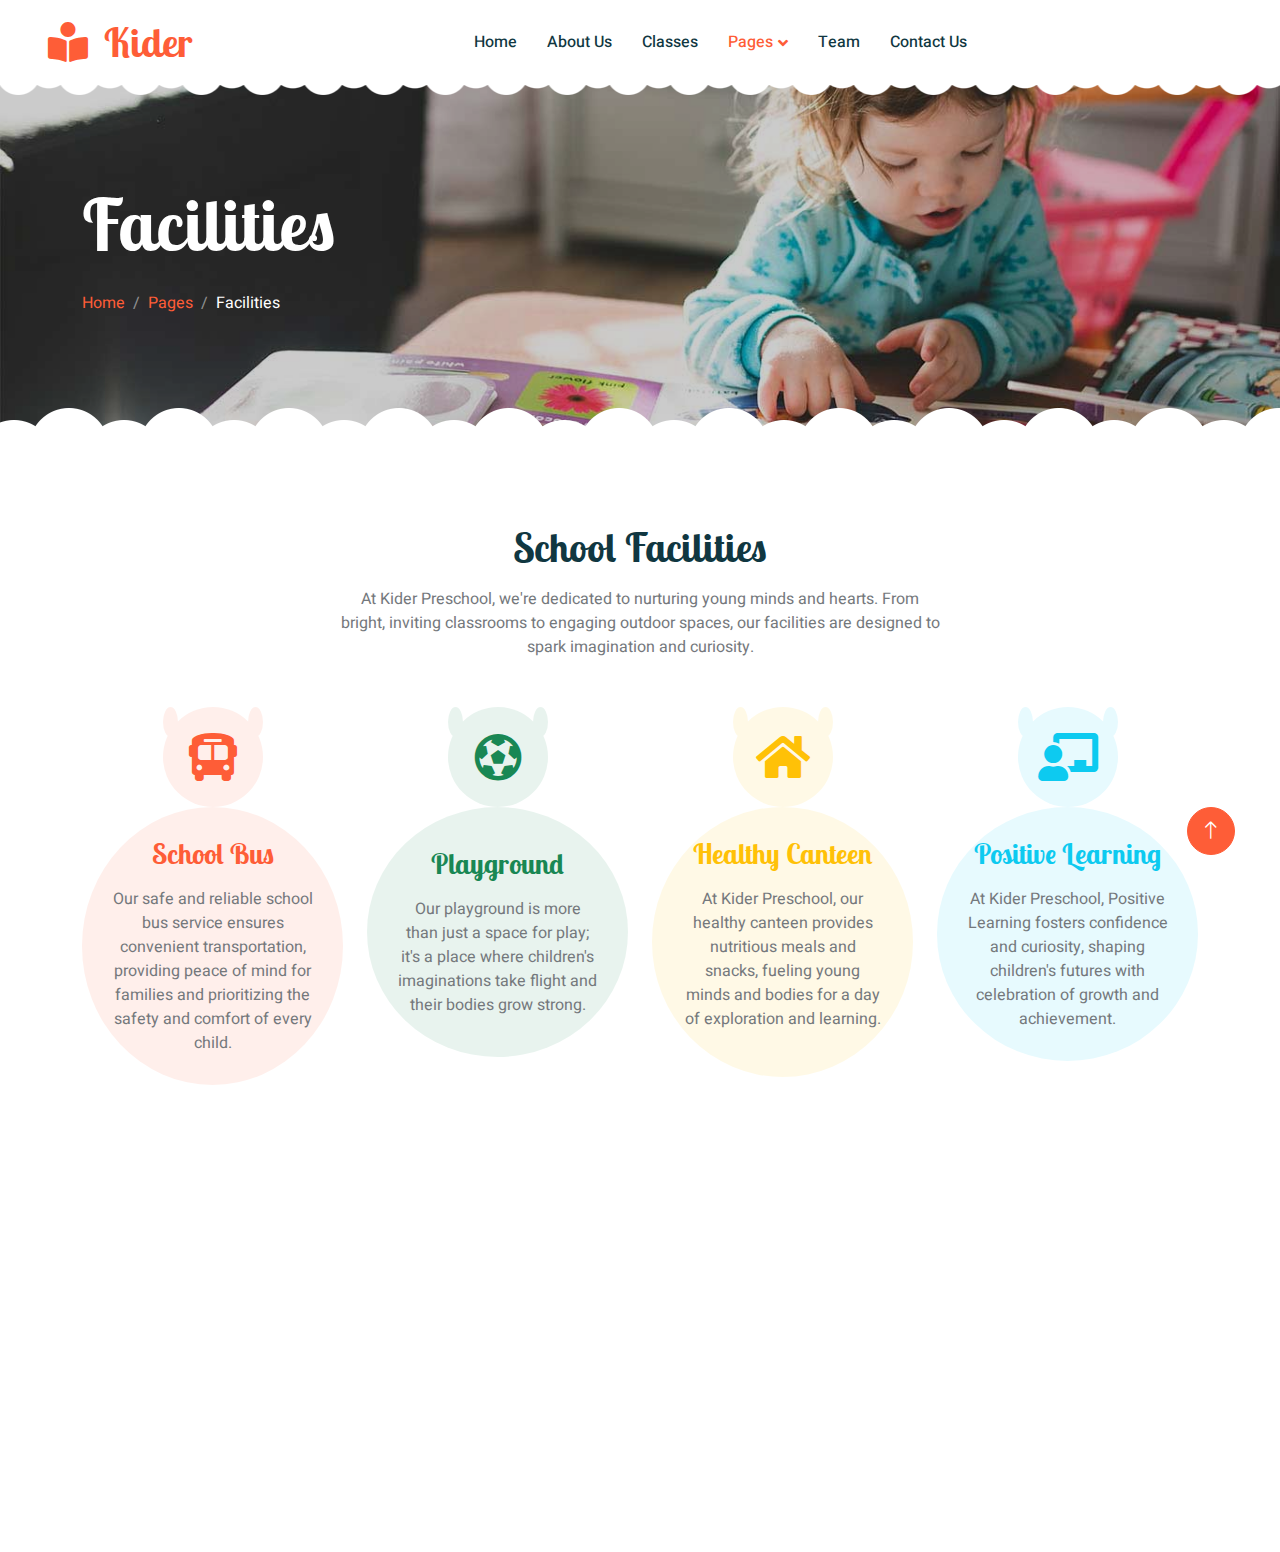
<file: facility.html>
<!DOCTYPE html>
<html lang="en">

<head>
    <meta charset="utf-8">
    <title>Kider - Preschool Website Template</title>
    <meta content="width=device-width, initial-scale=1.0" name="viewport">
    <meta content="" name="keywords">
    <meta content="" name="description">

    <!-- Favicon -->
    <link href="img/favicon.ico" rel="icon">

    <!-- Google Web Fonts -->
    <link rel="preconnect" href="https://fonts.googleapis.com">
    <link rel="preconnect" href="https://fonts.gstatic.com" crossorigin>
    <link href="https://fonts.googleapis.com/css2?family=Heebo:wght@400;500;600&family=Inter:wght@600&family=Lobster+Two:wght@700&display=swap" rel="stylesheet">
    
    <!-- Icon Font Stylesheet -->
    <link href="https://cdnjs.cloudflare.com/ajax/libs/font-awesome/5.10.0/css/all.min.css" rel="stylesheet">
    <link href="https://cdn.jsdelivr.net/npm/bootstrap-icons@1.4.1/font/bootstrap-icons.css" rel="stylesheet">

    <!-- Libraries Stylesheet -->
    <link href="lib/animate/animate.min.css" rel="stylesheet">
    <link href="lib/owlcarousel/assets/owl.carousel.min.css" rel="stylesheet">

    <!-- Customized Bootstrap Stylesheet -->
    <link href="css/bootstrap.min.css" rel="stylesheet">

    <!-- Template Stylesheet -->
    <link href="css/style.css" rel="stylesheet">
</head>

<body>
    <div class="container-xxl bg-white p-0">
        <!-- Spinner Start -->
        <div id="spinner" class="show bg-white position-fixed translate-middle w-100 vh-100 top-50 start-50 d-flex align-items-center justify-content-center">
            <div class="spinner-border text-primary" style="width: 3rem; height: 3rem;" role="status">
                <span class="sr-only">Loading...</span>
            </div>
        </div>
        <!-- Spinner End -->


        <!-- Navbar Start -->
        <nav class="navbar navbar-expand-lg bg-white navbar-light sticky-top px-4 px-lg-5 py-lg-0">
            <a href="index.html" class="navbar-brand">
                <h1 class="m-0 text-primary"><i class="fa fa-book-reader me-3"></i>Kider</h1>
            </a>
            <button type="button" class="navbar-toggler" data-bs-toggle="collapse" data-bs-target="#navbarCollapse">
                <span class="navbar-toggler-icon"></span>
            </button>
            <div class="collapse navbar-collapse" id="navbarCollapse">
                <div class="navbar-nav mx-auto">
                    <a href="index.html" class="nav-item nav-link">Home</a>
                    <a href="about.html" class="nav-item nav-link">About Us</a>
                    <a href="classes.html" class="nav-item nav-link">Classes</a>
                    <div class="nav-item dropdown">
                        <a href="#" class="nav-link dropdown-toggle active" data-bs-toggle="dropdown">Pages</a>
                        <div class="dropdown-menu rounded-0 rounded-bottom border-0 shadow-sm m-0">
                            <a href="facility.html" class="dropdown-item active">School Facilities</a>
                        <a href="call-to-action.html" class="dropdown-item">Become A Teachers</a>
                            <a href="appointment.html" class="dropdown-item">Make Appointment</a>
                            <a href="testimonial.html" class="dropdown-item">Testimonial</a>
                           
                        </div>
                    </div>
                    <a href="team.html" class="nav-item nav-link">Team</a>
                    <a href="contact.html" class="nav-item nav-link">Contact Us</a>
                </div>
               
            </div>
        </nav>
        <!-- Navbar End -->


        <!-- Page Header End -->
        <div class="container-xxl py-5 page-header position-relative mb-5">
            <div class="container py-5">
                <h1 class="display-2 text-white animated slideInDown mb-4">Facilities</h1>
                <nav aria-label="breadcrumb animated slideInDown">
                    <ol class="breadcrumb">
                        <li class="breadcrumb-item"><a href="#">Home</a></li>
                        <li class="breadcrumb-item"><a href="#">Pages</a></li>
                        <li class="breadcrumb-item text-white active" aria-current="page">Facilities</li>
                    </ol>
                </nav>
            </div>
        </div>
        <!-- Page Header End -->
        
        <!-- Facilities Start -->
        <div class="container-xxl py-5">
            <div class="container">
                <div class="text-center mx-auto mb-5 wow fadeInUp" data-wow-delay="0.1s" style="max-width: 600px;">
                    <h1 class="mb-3">School Facilities</h1>
                    <p>At Kider Preschool, we're dedicated to nurturing young minds and hearts. 
                        From bright, inviting classrooms to engaging outdoor spaces, our facilities are designed to spark imagination and curiosity.</p>
                </div>
                <div class="row g-4">
                    <div class="col-lg-3 col-sm-6 wow fadeInUp" data-wow-delay="0.1s">
                        <div class="facility-item">
                            <div class="facility-icon bg-primary">
                                <span class="bg-primary"></span>
                                <i class="fa fa-bus-alt fa-3x text-primary"></i>
                                <span class="bg-primary"></span>
                            </div>
                            <div class="facility-text bg-primary">
                                <h3 class="text-primary mb-3">School Bus</h3>
                                <p class="mb-0">Our safe and reliable school bus service ensures convenient transportation, providing peace of mind for families and prioritizing the safety and comfort of every child.</p>
                            </div>
                        </div>
                    </div>
                    <div class="col-lg-3 col-sm-6 wow fadeInUp" data-wow-delay="0.3s">
                        <div class="facility-item">
                            <div class="facility-icon bg-success">
                                <span class="bg-success"></span>
                                <i class="fa fa-futbol fa-3x text-success"></i>
                                <span class="bg-success"></span>
                            </div>
                            <div class="facility-text bg-success">
                                <h3 class="text-success mb-3">Playground</h3>
                                <p class="mb-0">Our playground is more than just a space for play; it's a place where children's imaginations take flight and their bodies grow strong.</p>
                            </div>
                        </div>
                    </div>
                    <div class="col-lg-3 col-sm-6 wow fadeInUp" data-wow-delay="0.5s">
                        <div class="facility-item">
                            <div class="facility-icon bg-warning">
                                <span class="bg-warning"></span>
                                <i class="fa fa-home fa-3x text-warning"></i>
                                <span class="bg-warning"></span>
                            </div>
                            <div class="facility-text bg-warning">
                                <h3 class="text-warning mb-3">Healthy Canteen</h3>
                                <p class="mb-0">At Kider Preschool, our healthy canteen provides nutritious meals and snacks, fueling young minds and bodies for a day of exploration and learning.</p>




                                </p>
                            </div>
                        </div>
                    </div>
                    <div class="col-lg-3 col-sm-6 wow fadeInUp" data-wow-delay="0.7s">
                        <div class="facility-item">
                            <div class="facility-icon bg-info">
                                <span class="bg-info"></span>
                                <i class="fa fa-chalkboard-teacher fa-3x text-info"></i>
                                <span class="bg-info"></span>
                            </div>
                            <div class="facility-text bg-info">
                                <h3 class="text-info mb-3">Positive Learning</h3>
                                <p class="mb-0">At Kider Preschool, Positive Learning fosters confidence and curiosity, shaping children's futures with celebration of growth and achievement.</p>
                            </div>
                        </div>
                    </div>
                </div>
            </div>
        </div>
        <!-- Facilities End -->


       


        <!-- Footer Start -->
        <div class="container-fluid bg-dark text-white-50 footer pt-5 mt-5 wow fadeIn" data-wow-delay="0.1s">
            <div class="container py-5">
                <div class="row g-5">
                    <div class="col-lg-3 col-md-6">
                        <h3 class="text-white mb-4">Get In Touch</h3>
                        <p class="mb-2"><i class="fa fa-map-marker-alt me-3"></i>NSTI Noida</p>
                        <p class="mb-2"><i class="fa fa-phone-alt me-3"></i>+91 9934567890</p>
                        <p class="mb-2"><i class="fa fa-envelope me-3"></i>kiderpreschool@gmail.com</p>
                        <div class="d-flex pt-2">
                            <a class="btn btn-outline-light btn-social" href=""><i class="fab fa-twitter"></i></a>
                            <a class="btn btn-outline-light btn-social" href=""><i class="fab fa-facebook-f"></i></a>
                            <a class="btn btn-outline-light btn-social" href=""><i class="fab fa-youtube"></i></a>
                            <a class="btn btn-outline-light btn-social" href=""><i class="fab fa-linkedin-in"></i></a>
                        </div>
                    </div>
                    <div class="col-lg-3 col-md-6">
                        <h3 class="text-white mb-4">Quick Links</h3>
                        <a class="btn btn-link text-white-50" href="">About Us</a>
                        <a class="btn btn-link text-white-50" href="">Contact Us</a>
                        <a class="btn btn-link text-white-50" href="">Our Services</a>
                        <a class="btn btn-link text-white-50" href="">Privacy Policy</a>
                        <a class="btn btn-link text-white-50" href="">Terms & Condition</a>
                    </div>
                    <div class="col-lg-3 col-md-6">
                        <h3 class="text-white mb-4">Photo Gallery</h3>
                        <div class="row g-2 pt-2">
                            <div class="col-4">
                                <img class="img-fluid rounded bg-light p-1" src="img/classes-1.jpg" alt="">
                            </div>
                            <div class="col-4">
                                <img class="img-fluid rounded bg-light p-1" src="img/classes-2.jpg" alt="">
                            </div>
                            <div class="col-4">
                                <img class="img-fluid rounded bg-light p-1" src="img/classes-3.jpg" alt="">
                            </div>
                            <div class="col-4">
                                <img class="img-fluid rounded bg-light p-1" src="img/classes-4.jpg" alt="">
                            </div>
                            <div class="col-4">
                                <img class="img-fluid rounded bg-light p-1" src="img/classes-5.jpg" alt="">
                            </div>
                            <div class="col-4">
                                <img class="img-fluid rounded bg-light p-1" src="img/classes-6.jpg" alt="">
                            </div>
                        </div>
                    </div>
                    <div class="col-lg-3 col-md-6">
                        <h3 class="text-white mb-4">Newsletter</h3>
                        <p>Stay updated with Kider Preschool's latest news, events, and highlights in our monthly newsletter!</p>
                        <div class="position-relative mx-auto" style="max-width: 400px;">
                            <input class="form-control bg-transparent w-100 py-3 ps-4 pe-5" type="text" placeholder="Your email">
                            <button type="button" class="btn btn-primary py-2 position-absolute top-0 end-0 mt-2 me-2">SignUp</button>
                        </div>
                    </div>
                </div>
            </div>
           
        </div>
        <!-- Footer End -->



        <!-- Back to Top -->
        <a href="#" class="btn btn-lg btn-primary btn-lg-square back-to-top"><i class="bi bi-arrow-up"></i></a>
    </div>

    <!-- JavaScript Libraries -->
    <script src="https://code.jquery.com/jquery-3.4.1.min.js"></script>
    <script src="https://cdn.jsdelivr.net/npm/bootstrap@5.0.0/dist/js/bootstrap.bundle.min.js"></script>
    <script src="lib/wow/wow.min.js"></script>
    <script src="lib/easing/easing.min.js"></script>
    <script src="lib/waypoints/waypoints.min.js"></script>
    <script src="lib/owlcarousel/owl.carousel.min.js"></script>

    <!-- Template Javascript -->
    <script src="js/main.js"></script>
</body>

</html>
</file>
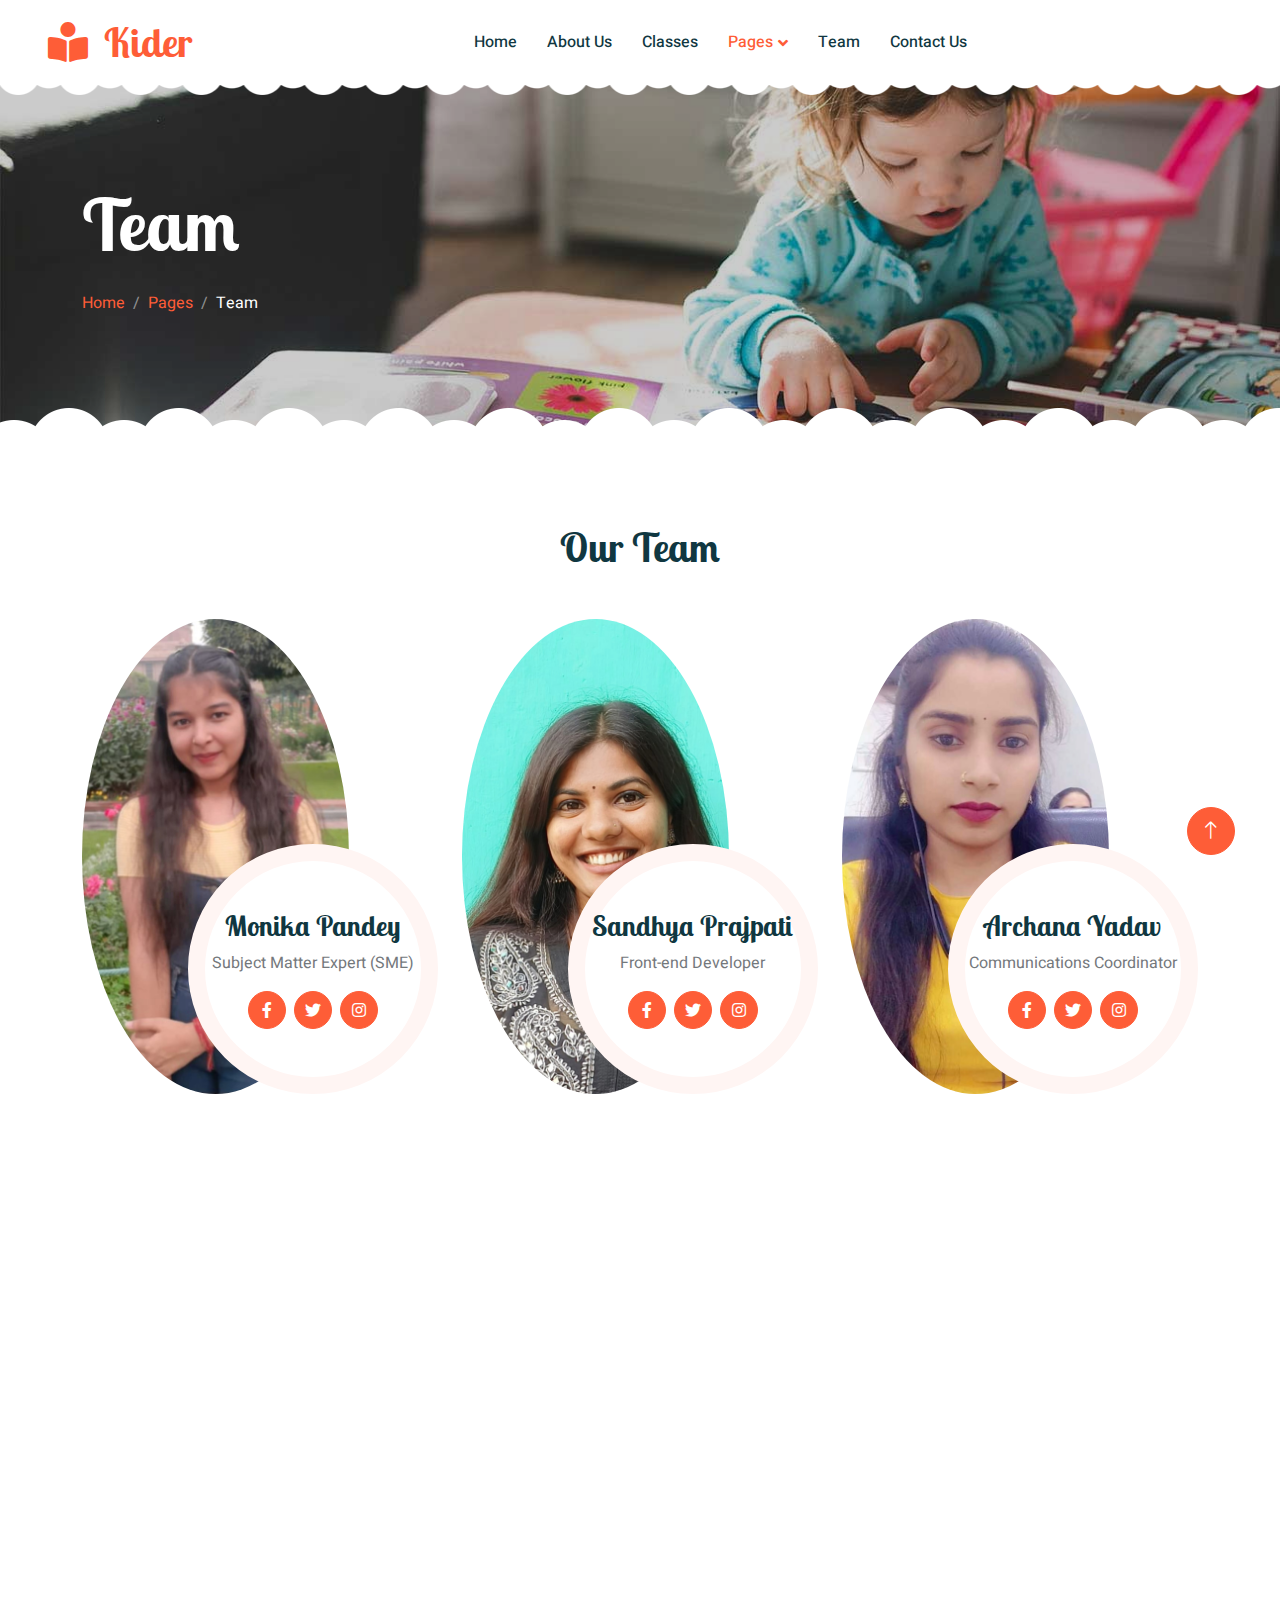
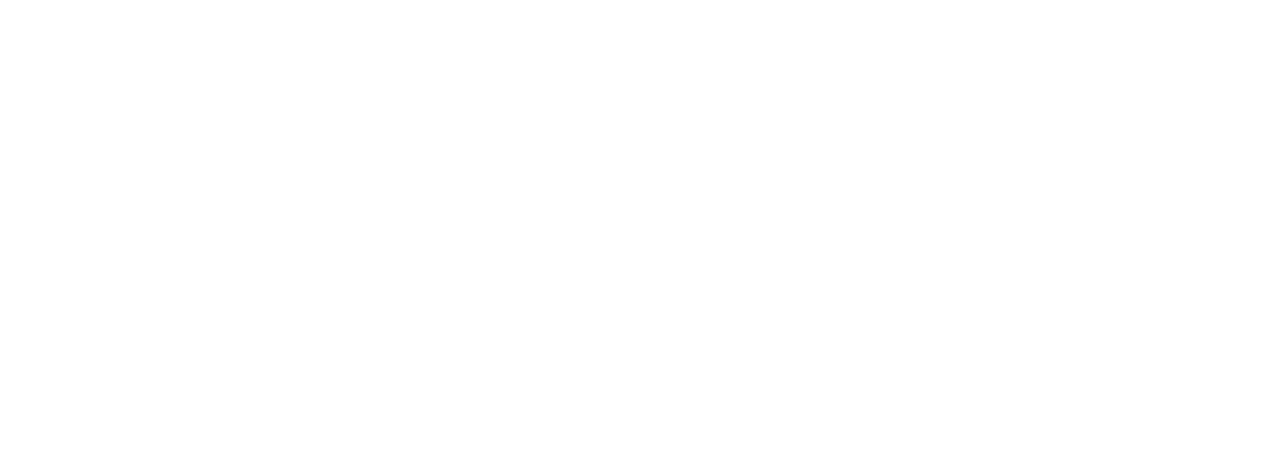
<file: team.html>
<!DOCTYPE html>
<html lang="en">

<head>
    <meta charset="utf-8">
    <title>Kider</title>
    <meta content="width=device-width, initial-scale=1.0" name="viewport">
    <meta content="" name="keywords">
    <meta content="" name="description">

    <!-- Favicon -->
    <link href="img/favicon.icon" rel="icon">

    <!-- Google Web Fonts -->
    <link rel="preconnect" href="https://fonts.googleapis.com">
    <link rel="preconnect" href="https://fonts.gstatic.com" crossorigin>
    <link href="https://fonts.googleapis.com/css2?family=Heebo:wght@400;500;600&family=Inter:wght@600&family=Lobster+Two:wght@700&display=swap" rel="stylesheet">
    
    <!-- Icon Font Stylesheet -->
    <link href="https://cdnjs.cloudflare.com/ajax/libs/font-awesome/5.10.0/css/all.min.css" rel="stylesheet">
    <link href="https://cdn.jsdelivr.net/npm/bootstrap-icons@1.4.1/font/bootstrap-icons.css" rel="stylesheet">

    <!-- Libraries Stylesheet -->
    <link href="lib/animate/animate.min.css" rel="stylesheet">
    <link href="lib/owlcarousel/assets/owl.carousel.min.css" rel="stylesheet">

    <!-- Customized Bootstrap Stylesheet -->
    <link href="css/bootstrap.min.css" rel="stylesheet">

    <!-- Template Stylesheet -->
    <link href="css/style.css" rel="stylesheet">
</head>

<body>
    <div class="container-xxl bg-white p-0">
        <!-- Spinner Start -->
        <div id="spinner" class="show bg-white position-fixed translate-middle w-100 vh-100 top-50 start-50 d-flex align-items-center justify-content-center">
            <div class="spinner-border text-primary" style="width: 3rem; height: 3rem;" role="status">
                <span class="sr-only">Loading...</span>
            </div>
        </div>
        <!-- Spinner End -->


        <!-- Navbar Start -->
        <nav class="navbar navbar-expand-lg bg-white navbar-light sticky-top px-4 px-lg-5 py-lg-0">
            <a href="index.html" class="navbar-brand">
                <h1 class="m-0 text-primary"><i class="fa fa-book-reader me-3"></i>Kider</h1>
            </a>
            <button type="button" class="navbar-toggler" data-bs-toggle="collapse" data-bs-target="#navbarCollapse">
                <span class="navbar-toggler-icon"></span>
            </button>
            <div class="collapse navbar-collapse" id="navbarCollapse">
                <div class="navbar-nav mx-auto">
                    <a href="index.html" class="nav-item nav-link">Home</a>
                    <a href="about.html" class="nav-item nav-link">About Us</a>
                    <a href="classes.html" class="nav-item nav-link">Classes</a>
                    <div class="nav-item dropdown">
                        <a href="#" class="nav-link dropdown-toggle active" data-bs-toggle="dropdown">Pages</a>
                        <div class="dropdown-menu rounded-0 rounded-bottom border-0 shadow-sm m-0">
                            <a href="facility.html" class="dropdown-item">School Facilities</a>
                        <a href="call-to-action.html" class="dropdown-item">Become A Teachers</a>
                            <a href="appointment.html" class="dropdown-item">Make Appointment</a>
                            <a href="testimonial.html" class="dropdown-item">Testimonial</a>
                            
                        </div>
                    </div>
                    <a href="team.html" class="nav-item nav-link">Team</a>
                    <a href="contact.html" class="nav-item nav-link">Contact Us</a>
                </div>
             
        </nav>
        <!-- Navbar End -->


        <!-- Page Header End -->
        <div class="container-xxl py-5 page-header position-relative mb-5">
            <div class="container py-5">
                <h1 class="display-2 text-white animated slideInDown mb-4">Team</h1>
                <nav aria-label="breadcrumb animated slideInDown">
                    <ol class="breadcrumb">
                        <li class="breadcrumb-item"><a href="#">Home</a></li>
                        <li class="breadcrumb-item"><a href="#">Pages</a></li>
                        <li class="breadcrumb-item text-white active" aria-current="page">Team</li>
                    </ol>
                </nav>
            </div>
        </div>
        <!-- Page Header End -->


        <!-- Team Start -->
        <div class="container-xxl py-5">
            <div class="container">
                <div class="text-center mx-auto mb-5 wow fadeInUp" data-wow-delay="0.1s" style="max-width: 600px;">
                    <h1 class="mb-3">Our Team</h1>
                    <p></p>
                </div>
                <div class="row g-4">
                    <div class="col-lg-4 col-md-6 wow fadeInUp" data-wow-delay="0.1s">
                        <div class="team-item position-relative">
                            <img class="img-fluid rounded-circle w-75" src="sameimg/monika.jpg" alt="">
                            <div class="team-text">
                                <h3>Monika Pandey</h3>
                                <p>Subject Matter Expert (SME)</p>
                                <div class="d-flex align-items-center">
                                    <a class="btn btn-square btn-primary mx-1" href=""><i class="fab fa-facebook-f"></i></a>
                                    <a class="btn btn-square btn-primary  mx-1" href=""><i class="fab fa-twitter"></i></a>
                                    <a class="btn btn-square btn-primary  mx-1" href=""><i class="fab fa-instagram"></i></a>
                                </div>
                            </div>
                        </div>
                    </div>
                    <div class="col-lg-4 col-md-6 wow fadeInUp" data-wow-delay="0.3s">
                        <div class="team-item position-relative">
                            <img class="img-fluid rounded-circle w-75" src="sameimg/sandy.jpg" alt="">
                            <div class="team-text">
                                <h3>Sandhya Prajpati</h3>
                                <p>Front-end Developer</p>
                                <div class="d-flex align-items-center">
                                    <a class="btn btn-square btn-primary mx-1" href=""><i class="fab fa-facebook-f"></i></a>
                                    <a class="btn btn-square btn-primary  mx-1" href=""><i class="fab fa-twitter"></i></a>
                                    <a class="btn btn-square btn-primary  mx-1" href=""><i class="fab fa-instagram"></i></a>
                                </div>
                            </div>
                        </div>
                    </div>
                    <div class="col-lg-4 col-md-6 wow fadeInUp" data-wow-delay="0.5s">
                        <div class="team-item position-relative">
                            <img class="img-fluid rounded-circle w-75" src="sameimg/archu.jpg" alt="">
                            <div class="team-text">
                                <h3>Archana Yadav</h3>
                                <p> Communications Coordinator</p>
                                <div class="d-flex align-items-center">
                                    <a class="btn btn-square btn-primary mx-1" href=""><i class="fab fa-facebook-f"></i></a>
                                    <a class="btn btn-square btn-primary  mx-1" href=""><i class="fab fa-twitter"></i></a>
                                    <a class="btn btn-square btn-primary  mx-1" href=""><i class="fab fa-instagram"></i></a>
                                </div>
                            </div>
                        </div>
                    </div>
                    <div class="col-lg-4 col-md-6 wow fadeInUp" data-wow-delay="0.1s">
                        <div class="team-item position-relative">
                            <img class="img-fluid rounded-circle w-75" src="sameimg/rohit.jpg" alt="">
                            <div class="team-text">
                                <h3>Rohit Kumar</h3>
                                <p>Leader/Manager</p>
                                <div class="d-flex align-items-center">
                                    <a class="btn btn-square btn-primary mx-1" href=""><i class="fab fa-facebook-f"></i></a>
                                    <a class="btn btn-square btn-primary  mx-1" href=""><i class="fab fa-twitter"></i></a>
                                    <a class="btn btn-square btn-primary  mx-1" href=""><i class="fab fa-instagram"></i></a>
                                </div>
                            </div>
                        </div>
                    </div>
                    <div class="col-lg-4 col-md-6 wow fadeInUp" data-wow-delay="0.3s">
                        <div class="team-item position-relative">
                            <img class="img-fluid rounded-circle w-75" src="sameimg/chanchal.jpg" alt="">
                            <div class="team-text">
                                <h3>Chanchal Kohli</h3>
                                <p>Creative/Innovator</p>
                                <div class="d-flex align-items-center">
                                    <a class="btn btn-square btn-primary mx-1" href=""><i class="fab fa-facebook-f"></i></a>
                                    <a class="btn btn-square btn-primary  mx-1" href=""><i class="fab fa-twitter"></i></a>
                                    <a class="btn btn-square btn-primary  mx-1" href=""><i class="fab fa-instagram"></i></a>
                                </div>
                            </div>
                        </div>
                    </div>
                    
                </div>
            </div>
        </div>
        <!-- Team End -->


         <!-- Footer Start -->
         <div class="container-fluid bg-dark text-white-50 footer pt-5 mt-5 wow fadeIn" data-wow-delay="0.1s">
            <div class="container py-5">
                <div class="row g-5">
                    <div class="col-lg-3 col-md-6">
                        <h3 class="text-white mb-4">Get In Touch</h3>
                        <p class="mb-2"><i class="fa fa-map-marker-alt me-3"></i>NSTI Noida</p>
                        <p class="mb-2"><i class="fa fa-phone-alt me-3"></i>+91 9934567890</p>
                        <p class="mb-2"><i class="fa fa-envelope me-3"></i>kiderpreschool@gmail.com</p>
                        <div class="d-flex pt-2">
                            <a class="btn btn-outline-light btn-social" href=""><i class="fab fa-twitter"></i></a>
                            <a class="btn btn-outline-light btn-social" href=""><i class="fab fa-facebook-f"></i></a>
                            <a class="btn btn-outline-light btn-social" href=""><i class="fab fa-youtube"></i></a>
                            <a class="btn btn-outline-light btn-social" href=""><i class="fab fa-linkedin-in"></i></a>
                        </div>
                    </div>
                    <div class="col-lg-3 col-md-6">
                        <h3 class="text-white mb-4">Quick Links</h3>
                        <a class="btn btn-link text-white-50" href="">About Us</a>
                        <a class="btn btn-link text-white-50" href="">Contact Us</a>
                        <a class="btn btn-link text-white-50" href="">Our Services</a>
                        <a class="btn btn-link text-white-50" href="">Privacy Policy</a>
                        <a class="btn btn-link text-white-50" href="">Terms & Condition</a>
                    </div>
                    <div class="col-lg-3 col-md-6">
                        <h3 class="text-white mb-4">Photo Gallery</h3>
                        <div class="row g-2 pt-2">
                            <div class="col-4">
                                <img class="img-fluid rounded bg-light p-1" src="img/classes-1.jpg" alt="">
                            </div>
                            <div class="col-4">
                                <img class="img-fluid rounded bg-light p-1" src="img/classes-2.jpg" alt="">
                            </div>
                            <div class="col-4">
                                <img class="img-fluid rounded bg-light p-1" src="img/classes-3.jpg" alt="">
                            </div>
                            <div class="col-4">
                                <img class="img-fluid rounded bg-light p-1" src="img/classes-4.jpg" alt="">
                            </div>
                            <div class="col-4">
                                <img class="img-fluid rounded bg-light p-1" src="img/classes-5.jpg" alt="">
                            </div>
                            <div class="col-4">
                                <img class="img-fluid rounded bg-light p-1" src="img/classes-6.jpg" alt="">
                            </div>
                        </div>
                    </div>
                    <div class="col-lg-3 col-md-6">
                        <h3 class="text-white mb-4">Newsletter</h3>
                        <p>Stay updated with Kider Preschool's latest news, events, and highlights in our monthly newsletter!</p>
                        <div class="position-relative mx-auto" style="max-width: 400px;">
                            <input class="form-control bg-transparent w-100 py-3 ps-4 pe-5" type="text" placeholder="Your email">
                            <button type="button" class="btn btn-primary py-2 position-absolute top-0 end-0 mt-2 me-2">SignUp</button>
                        </div>
                    </div>
                </div>
            </div>
           
        </div>
        <!-- Footer End -->


        <!-- Back to Top -->
        <a href="#" class="btn btn-lg btn-primary btn-lg-square back-to-top"><i class="bi bi-arrow-up"></i></a>
    </div>

    <!-- JavaScript Libraries -->
    <script src="https://code.jquery.com/jquery-3.4.1.min.js"></script>
    <script src="https://cdn.jsdelivr.net/npm/bootstrap@5.0.0/dist/js/bootstrap.bundle.min.js"></script>
    <script src="lib/wow/wow.min.js"></script>
    <script src="lib/easing/easing.min.js"></script>
    <script src="lib/waypoints/waypoints.min.js"></script>
    <script src="lib/owlcarousel/owl.carousel.min.js"></script>

    <!-- Template Javascript -->
    <script src="js/main.js"></script>
</body>

</html>
</file>
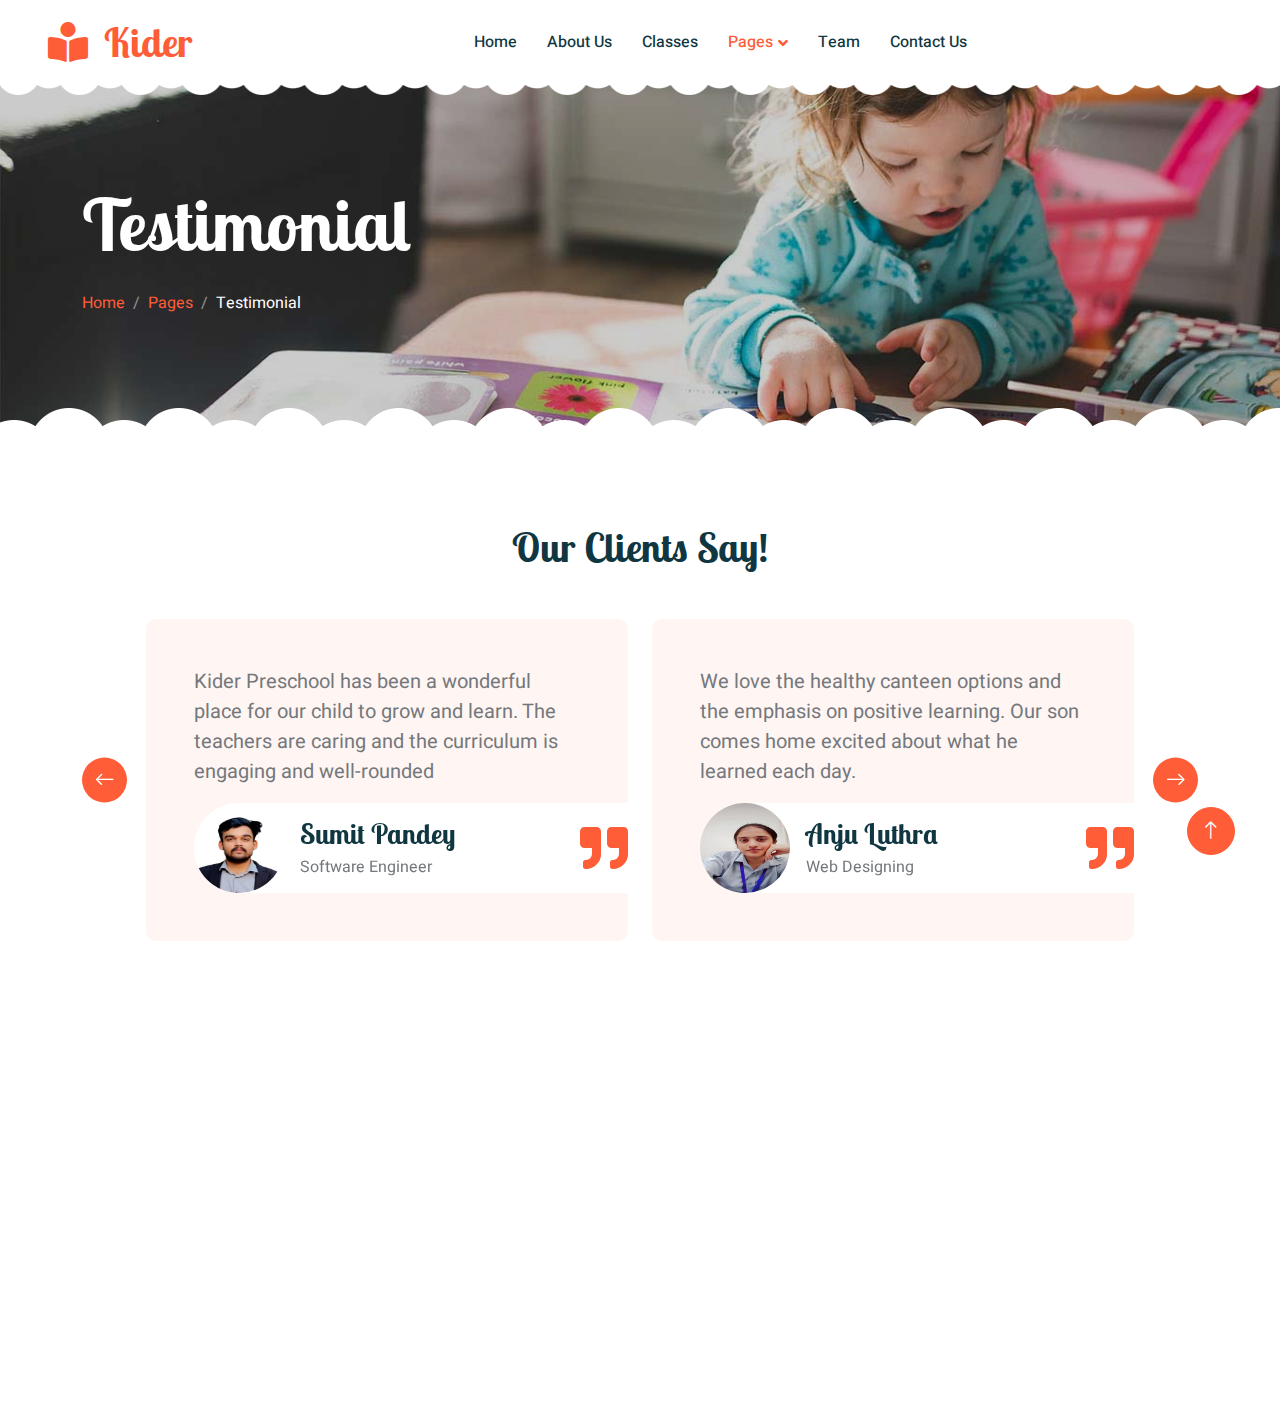
<file: testimonial.html>
<!DOCTYPE html>
<html lang="en">

<head>
    <meta charset="utf-8">
    <title>Kider</title>
    <meta content="width=device-width, initial-scale=1.0" name="viewport">
    <meta content="" name="keywords">
    <meta content="" name="description">

    <!-- Favicon -->
    <link href="img/favicon.ico" rel="icon">

    <!-- Google Web Fonts -->
    <link rel="preconnect" href="https://fonts.googleapis.com">
    <link rel="preconnect" href="https://fonts.gstatic.com" crossorigin>
    <link href="https://fonts.googleapis.com/css2?family=Heebo:wght@400;500;600&family=Inter:wght@600&family=Lobster+Two:wght@700&display=swap" rel="stylesheet">
    
    <!-- Icon Font Stylesheet -->
    <link href="https://cdnjs.cloudflare.com/ajax/libs/font-awesome/5.10.0/css/all.min.css" rel="stylesheet">
    <link href="https://cdn.jsdelivr.net/npm/bootstrap-icons@1.4.1/font/bootstrap-icons.css" rel="stylesheet">

    <!-- Libraries Stylesheet -->
    <link href="lib/animate/animate.min.css" rel="stylesheet">
    <link href="lib/owlcarousel/assets/owl.carousel.min.css" rel="stylesheet">

    <!-- Customized Bootstrap Stylesheet -->
    <link href="css/bootstrap.min.css" rel="stylesheet">

    <!-- Template Stylesheet -->
    <link href="css/style.css" rel="stylesheet">
</head>

<body>
    <div class="container-xxl bg-white p-0">
        <!-- Spinner Start -->
        <div id="spinner" class="show bg-white position-fixed translate-middle w-100 vh-100 top-50 start-50 d-flex align-items-center justify-content-center">
            <div class="spinner-border text-primary" style="width: 3rem; height: 3rem;" role="status">
                <span class="sr-only">Loading...</span>
            </div>
        </div>
        <!-- Spinner End -->


        <!-- Navbar Start -->
        <nav class="navbar navbar-expand-lg bg-white navbar-light sticky-top px-4 px-lg-5 py-lg-0">
            <a href="index.html" class="navbar-brand">
                <h1 class="m-0 text-primary"><i class="fa fa-book-reader me-3"></i>Kider</h1>
            </a>
            <button type="button" class="navbar-toggler" data-bs-toggle="collapse" data-bs-target="#navbarCollapse">
                <span class="navbar-toggler-icon"></span>
            </button>
            <div class="collapse navbar-collapse" id="navbarCollapse">
                <div class="navbar-nav mx-auto">
                    <a href="index.html" class="nav-item nav-link">Home</a>
                    <a href="about.html" class="nav-item nav-link">About Us</a>
                    <a href="classes.html" class="nav-item nav-link">Classes</a>
                    <div class="nav-item dropdown">
                        <a href="#" class="nav-link dropdown-toggle active" data-bs-toggle="dropdown">Pages</a>
                        <div class="dropdown-menu rounded-0 rounded-bottom border-0 shadow-sm m-0">
                            <a href="facility.html" class="dropdown-item">School Facilities</a>
                           
                            <a href="call-to-action.html" class="dropdown-item">Become A Teachers</a>
                            <a href="appointment.html" class="dropdown-item">Make Appointment</a>
                            <a href="testimonial.html" class="dropdown-item active">Testimonial</a>
                          
                        </div>
                    </div>
                    <a href="team.html" class="nav-item nav-link">Team</a>
                    <a href="contact.html" class="nav-item nav-link">Contact Us</a>
                </div>
               
            </div>
        </nav>
        <!-- Navbar End -->


        <!-- Page Header End -->
        <div class="container-xxl py-5 page-header position-relative mb-5">
            <div class="container py-5">
                <h1 class="display-2 text-white animated slideInDown mb-4">Testimonial</h1>
                <nav aria-label="breadcrumb animated slideInDown">
                    <ol class="breadcrumb">
                        <li class="breadcrumb-item"><a href="#">Home</a></li>
                        <li class="breadcrumb-item"><a href="#">Pages</a></li>
                        <li class="breadcrumb-item text-white active" aria-current="page">Testimonial</li>
                    </ol>
                </nav>
            </div>
        </div>
        <!-- Page Header End -->


        <!-- Testimonial Start -->
        <div class="container-xxl py-5">
            <div class="container">
                <div class="text-center mx-auto mb-5 wow fadeInUp" data-wow-delay="0.1s" style="max-width: 600px;">
                    <h1 class="mb-3">Our Clients Say!</h1>
                    <p></p>
                </div>
                <div class="owl-carousel testimonial-carousel wow fadeInUp" data-wow-delay="0.1s">
                    <div class="testimonial-item bg-light rounded p-5">
                        <p class="fs-5">Kider Preschool has been a wonderful place for our child to grow and learn. The teachers are caring and the curriculum is engaging and well-rounded</p>
                        <div class="d-flex align-items-center bg-white me-n5" style="border-radius: 50px 0 0 50px;">
                            <img class="img-fluid flex-shrink-0 rounded-circle" src="img/sumit pandey.jpeg" style="width: 90px; height: 90px;">
                            <div class="ps-3">
                                <h3 class="mb-1">Sumit Pandey</h3>
                                <span>Software Engineer</span>
                            </div>
                            <i class="fa fa-quote-right fa-3x text-primary ms-auto d-none d-sm-flex"></i>
                        </div>
                    </div>
                    <div class="testimonial-item bg-light rounded p-5">
                        <p class="fs-5">We love the healthy canteen options and the emphasis on positive learning. Our son comes home excited about what he learned each day.</p>
                        <div class="d-flex align-items-center bg-white me-n5" style="border-radius: 50px 0 0 50px;">
                            <img class="img-fluid flex-shrink-0 rounded-circle" src="img/anju luthra.jpeg" style="width: 90px; height: 90px;">
                            <div class="ps-3">
                                <h3 class="mb-1">Anju Luthra</h3>
                                <span>Web Designing</span>
                            </div>
                            <i class="fa fa-quote-right fa-3x text-primary ms-auto d-none d-sm-flex"></i>
                        </div>
                    </div>
                    <div class="testimonial-item bg-light rounded p-5">
                        <p class="fs-5">The school bus service has made our mornings so much easier, and we know our daughter is in safe hands.</p>
                        <div class="d-flex align-items-center bg-white me-n5" style="border-radius: 50px 0 0 50px;">
                            <img class="img-fluid flex-shrink-0 rounded-circle" src="img/krati shukla.jpeg" style="width: 90px; height: 90px;">
                            <div class="ps-3">
                                <h3 class="mb-1">Karti Shukla</h3>
                                <span>Web Developer</span>
                            </div>
                            <i class="fa fa-quote-right fa-3x text-primary ms-auto d-none d-sm-flex"></i>
                        </div>
                    </div>
                </div>
            </div>
        </div>
        <!-- Testimonial End -->


        <!-- Footer Start -->
        <div class="container-fluid bg-dark text-white-50 footer pt-5 mt-5 wow fadeIn" data-wow-delay="0.1s">
            <div class="container py-5">
                <div class="row g-5">
                    <div class="col-lg-3 col-md-6">
                        <h3 class="text-white mb-4">Get In Touch</h3>
                        <p class="mb-2"><i class="fa fa-map-marker-alt me-3"></i>NSTI Noida</p>
                        <p class="mb-2"><i class="fa fa-phone-alt me-3"></i>+91 9934567890</p>
                        <p class="mb-2"><i class="fa fa-envelope me-3"></i>kiderpreschool@gmail.com</p>
                        <div class="d-flex pt-2">
                            <a class="btn btn-outline-light btn-social" href=""><i class="fab fa-twitter"></i></a>
                            <a class="btn btn-outline-light btn-social" href=""><i class="fab fa-facebook-f"></i></a>
                            <a class="btn btn-outline-light btn-social" href=""><i class="fab fa-youtube"></i></a>
                            <a class="btn btn-outline-light btn-social" href=""><i class="fab fa-linkedin-in"></i></a>
                        </div>
                    </div>
                    <div class="col-lg-3 col-md-6">
                        <h3 class="text-white mb-4">Quick Links</h3>
                        <a class="btn btn-link text-white-50" href="">About Us</a>
                        <a class="btn btn-link text-white-50" href="">Contact Us</a>
                        <a class="btn btn-link text-white-50" href="">Our Services</a>
                        <a class="btn btn-link text-white-50" href="">Privacy Policy</a>
                        <a class="btn btn-link text-white-50" href="">Terms & Condition</a>
                    </div>
                    <div class="col-lg-3 col-md-6">
                        <h3 class="text-white mb-4">Photo Gallery</h3>
                        <div class="row g-2 pt-2">
                            <div class="col-4">
                                <img class="img-fluid rounded bg-light p-1" src="img/classes-1.jpg" alt="">
                            </div>
                            <div class="col-4">
                                <img class="img-fluid rounded bg-light p-1" src="img/classes-2.jpg" alt="">
                            </div>
                            <div class="col-4">
                                <img class="img-fluid rounded bg-light p-1" src="img/classes-3.jpg" alt="">
                            </div>
                            <div class="col-4">
                                <img class="img-fluid rounded bg-light p-1" src="img/classes-4.jpg" alt="">
                            </div>
                            <div class="col-4">
                                <img class="img-fluid rounded bg-light p-1" src="img/classes-5.jpg" alt="">
                            </div>
                            <div class="col-4">
                                <img class="img-fluid rounded bg-light p-1" src="img/classes-6.jpg" alt="">
                            </div>
                        </div>
                    </div>
                    <div class="col-lg-3 col-md-6">
                        <h3 class="text-white mb-4">Newsletter</h3>
                        <p>Stay updated with Kider Preschool's latest news, events, and highlights in our monthly newsletter!</p>
                        <div class="position-relative mx-auto" style="max-width: 400px;">
                            <input class="form-control bg-transparent w-100 py-3 ps-4 pe-5" type="text" placeholder="Your email">
                            <button type="button" class="btn btn-primary py-2 position-absolute top-0 end-0 mt-2 me-2">SignUp</button>
                        </div>
                    </div>
                </div>
            </div>
           
        </div>
        <!-- Footer End -->


        <!-- Back to Top -->
        <a href="#" class="btn btn-lg btn-primary btn-lg-square back-to-top"><i class="bi bi-arrow-up"></i></a>
    </div>

    <!-- JavaScript Libraries -->
    <script src="https://code.jquery.com/jquery-3.4.1.min.js"></script>
    <script src="https://cdn.jsdelivr.net/npm/bootstrap@5.0.0/dist/js/bootstrap.bundle.min.js"></script>
    <script src="lib/wow/wow.min.js"></script>
    <script src="lib/easing/easing.min.js"></script>
    <script src="lib/waypoints/waypoints.min.js"></script>
    <script src="lib/owlcarousel/owl.carousel.min.js"></script>

    <!-- Template Javascript -->
    <script src="js/main.js"></script>
</body>

</html>
</file>
<file: css/style.css>
/********** Template CSS **********/
:root {
    --primary: #FE5D37;
    --light: #FFF5F3;
    --dark: #103741;
}

.back-to-top {
    position: fixed;
    display: none;
    right: 45px;
    bottom: 45px;
    z-index: 99;
}


/*** Spinner ***/
#spinner {
    opacity: 0;
    visibility: hidden;
    transition: opacity .5s ease-out, visibility 0s linear .5s;
    z-index: 99999;
}

#spinner.show {
    transition: opacity .5s ease-out, visibility 0s linear 0s;
    visibility: visible;
    opacity: 1;
}


/*** Button ***/
.btn {
    font-weight: 500;
    transition: .5s;
}

.btn.btn-primary {
    color: #FFFFFF;
}

.btn-square {
    width: 38px;
    height: 38px;
}

.btn-sm-square {
    width: 32px;
    height: 32px;
}

.btn-lg-square {
    width: 48px;
    height: 48px;
}

.btn-square,
.btn-sm-square,
.btn-lg-square {
    padding: 0;
    display: flex;
    align-items: center;
    justify-content: center;
    font-weight: normal;
    border-radius: 50px;
}


/*** Heading ***/
h1,
h2,
h3,
h4,
.h1,
.h2,
.h3,
.h4,
.display-1,
.display-2,
.display-3,
.display-4,
.display-5,
.display-6 {
    font-family: 'Lobster Two', cursive;
    font-weight: 700;
}

h5,
h6,
.h5,
.h6 {
    font-weight: 600;
}

.font-secondary {
    font-family: 'Lobster Two', cursive;
}


/*** Navbar ***/
.navbar .navbar-nav .nav-link {
    padding: 30px 15px;
    color: var(--dark);
    font-weight: 500;
    outline: none;
}

.navbar .navbar-nav .nav-link:hover,
.navbar .navbar-nav .nav-link.active {
    color: var(--primary);
}

.navbar.sticky-top {
    top: -100px;
    transition: .5s;
}

.navbar .dropdown-toggle::after {
    border: none;
    content: "\f107";
    font-family: "Font Awesome 5 Free";
    font-weight: 900;
    vertical-align: middle;
    margin-left: 5px;
    transition: .5s;
}

.navbar .dropdown-toggle[aria-expanded=true]::after {
    transform: rotate(-180deg);
}

@media (max-width: 991.98px) {
    .navbar .navbar-nav .nav-link  {
        margin-right: 0;
        padding: 10px 0;
    }

    .navbar .navbar-nav {
        margin-top: 15px;
        border-top: 1px solid #EEEEEE;
    }
}

@media (min-width: 992px) {
    .navbar .nav-item .dropdown-menu {
        display: block;
        top: calc(100% - 15px);
        margin-top: 0;
        opacity: 0;
        visibility: hidden;
        transition: .5s;
        
    }

    .navbar .nav-item:hover .dropdown-menu {
        top: 100%;
        visibility: visible;
        transition: .5s;
        opacity: 1;
    }
}


/*** Header ***/
.header-carousel::before,
.header-carousel::after,
.page-header::before,
.page-header::after {
    position: absolute;
    content: "";
    width: 100%;
    height: 10px;
    top: 0;
    left: 0;
    background: url(../img/bg-header-top.png) center center repeat-x;
    z-index: 1;
}

.header-carousel::after,
.page-header::after {
    height: 19px;
    top: auto;
    bottom: 0;
    background: url(../img/bg-header-bottom.png) center center repeat-x;
}

@media (max-width: 768px) {
    .header-carousel .owl-carousel-item {
        position: relative;
        min-height: 500px;
    }
    
    .header-carousel .owl-carousel-item img {
        position: absolute;
        width: 100%;
        height: 100%;
        object-fit: cover;
    }

    .header-carousel .owl-carousel-item p {
        font-size: 16px !important;
        font-weight: 400 !important;
    }

    .header-carousel .owl-carousel-item h1 {
        font-size: 30px;
        font-weight: 600;
    }
}

.header-carousel .owl-nav {
    position: absolute;
    top: 50%;
    right: 8%;
    transform: translateY(-50%);
    display: flex;
    flex-direction: column;
}

.header-carousel .owl-nav .owl-prev,
.header-carousel .owl-nav .owl-next {
    margin: 7px 0;
    width: 45px;
    height: 45px;
    display: flex;
    align-items: center;
    justify-content: center;
    color: #FFFFFF;
    background: transparent;
    border: 1px solid #FFFFFF;
    border-radius: 45px;
    font-size: 22px;
    transition: .5s;
}

.header-carousel .owl-nav .owl-prev:hover,
.header-carousel .owl-nav .owl-next:hover {
    background: var(--primary);
    border-color: var(--primary);
}

.page-header {
    background: linear-gradient(rgba(0, 0, 0, .2), rgba(0, 0, 0, .2)), url(../img/carousel-1.jpg) center center no-repeat;
    background-size: cover;
}


.breadcrumb-item + .breadcrumb-item::before {
    color: rgba(255, 255, 255, .5);
}


/*** Facility ***/
.facility-item .facility-icon {
    position: relative;
    margin: 0 auto;
    width: 100px;
    height: 100px;
    border-radius: 100px;
    display: flex;
    align-items: center;
    justify-content: center;
}

.facility-item .facility-icon::before {
    position: absolute;
    content: "";
    width: 100%;
    height: 100%;
    top: 0;
    left: 0;
    background: rgba(255, 255, 255, .9);
    transition: .5s;
    z-index: 1;
}

.facility-item .facility-icon span {
    position: absolute;
    content: "";
    width: 15px;
    height: 30px;
    top: 0;
    left: 0;
    border-radius: 50%;
}

.facility-item .facility-icon span:last-child {
    left: auto;
    right: 0;
}

.facility-item .facility-icon i {
    position: relative;
    z-index: 2;
}

.facility-item .facility-text {
    position: relative;
    min-height: 250px;
    padding: 30px;
    border-radius: 100%;
    display: flex;
    text-align: center;
    justify-content: center;
    flex-direction: column;
}

.facility-item .facility-text::before {
    position: absolute;
    content: "";
    width: 100%;
    height: 100%;
    top: 0;
    left: 0;
    background: rgba(255, 255, 255, .9);
    transition: .5s;
    z-index: 1;
}

.facility-item .facility-text * {
    position: relative;
    z-index: 2;
}

.facility-item:hover .facility-icon::before,
.facility-item:hover .facility-text::before {
    background: transparent;
}

.facility-item * {
    transition: .5s;
}

.facility-item:hover * {
    color: #FFFFFF !important;
}


/*** About ***/
.about-img img {
    transition: .5s;
}

.about-img img:hover {
    background: var(--primary) !important;
}


/*** Classes ***/
.classes-item {
    transition: .5s;
}

.classes-item:hover {
    margin-top: -10px;
}


/*** Team ***/
.team-item .team-text {
    position: absolute;
    width: 250px;
    height: 250px;
    bottom: 0;
    right: 0;
    display: flex;
    align-items: center;
    justify-content: center;
    flex-direction: column;
    background: #FFFFFF;
    border: 17px solid var(--light);
    border-radius: 250px;
    transition: .5s;
}

.team-item:hover .team-text {
    border-color: var(--primary);
}


/*** Testimonial ***/
.testimonial-carousel {
    padding-left: 1.5rem;
    padding-right: 1.5rem;
}

@media (min-width: 576px) {
    .testimonial-carousel {
        padding-left: 4rem;
        padding-right: 4rem;
    }
}

.testimonial-carousel .testimonial-item .border {
    border: 1px dashed rgba(0, 185, 142, .3) !important;
}

.testimonial-carousel .owl-nav {
    position: absolute;
    width: 100%;
    height: 45px;
    top: 50%;
    left: 0;
    transform: translateY(-50%);
    display: flex;
    justify-content: space-between;
    z-index: 1;
}

.testimonial-carousel .owl-nav .owl-prev,
.testimonial-carousel .owl-nav .owl-next {
    position: relative;
    width: 45px;
    height: 45px;
    display: flex;
    align-items: center;
    justify-content: center;
    color: #FFFFFF;
    background: var(--primary);
    border-radius: 45px;
    font-size: 20px;
    transition: .5s;
}

.testimonial-carousel .owl-nav .owl-prev:hover,
.testimonial-carousel .owl-nav .owl-next:hover {
    background: var(--dark);
}


/*** Footer ***/
.footer .btn.btn-social {
    margin-right: 5px;
    width: 45px;
    height: 45px;
    display: flex;
    align-items: center;
    justify-content: center;
    color: #FFFFFF;
    border: 1px solid rgba(255,255,255,0.5);
    border-radius: 45px;
    transition: .3s;
}

.footer .btn.btn-social:hover {
    border-color: var(--primary);
    background: var(--primary);
}

.footer .btn.btn-link {
    display: block;
    margin-bottom: 5px;
    padding: 0;
    text-align: left;
    font-size: 16px;
    font-weight: normal;
    text-transform: capitalize;
    transition: .3s;
}

.footer .btn.btn-link::before {
    position: relative;
    content: "\f105";
    font-family: "Font Awesome 5 Free";
    font-weight: 900;
    margin-right: 10px;
}

.footer .btn.btn-link:hover {
    color: var(--primary) !important;
    letter-spacing: 1px;
    box-shadow: none;
}

.footer .form-control {
    border-color: rgba(255,255,255,0.5);
}

.footer .copyright {
    padding: 25px 0;
    font-size: 15px;
    border-top: 1px solid rgba(256, 256, 256, .1);
}

.footer .copyright a {
    color: #FFFFFF;
}

.footer .footer-menu a {
    margin-right: 15px;
    padding-right: 15px;
    border-right: 1px solid rgba(255, 255, 255, .1);
}

.footer .copyright a:hover,
.footer .footer-menu a:hover {
    color: var(--primary) !important;
}

.footer .footer-menu a:last-child {
    margin-right: 0;
    padding-right: 0;
    border-right: none;
}
</file>
